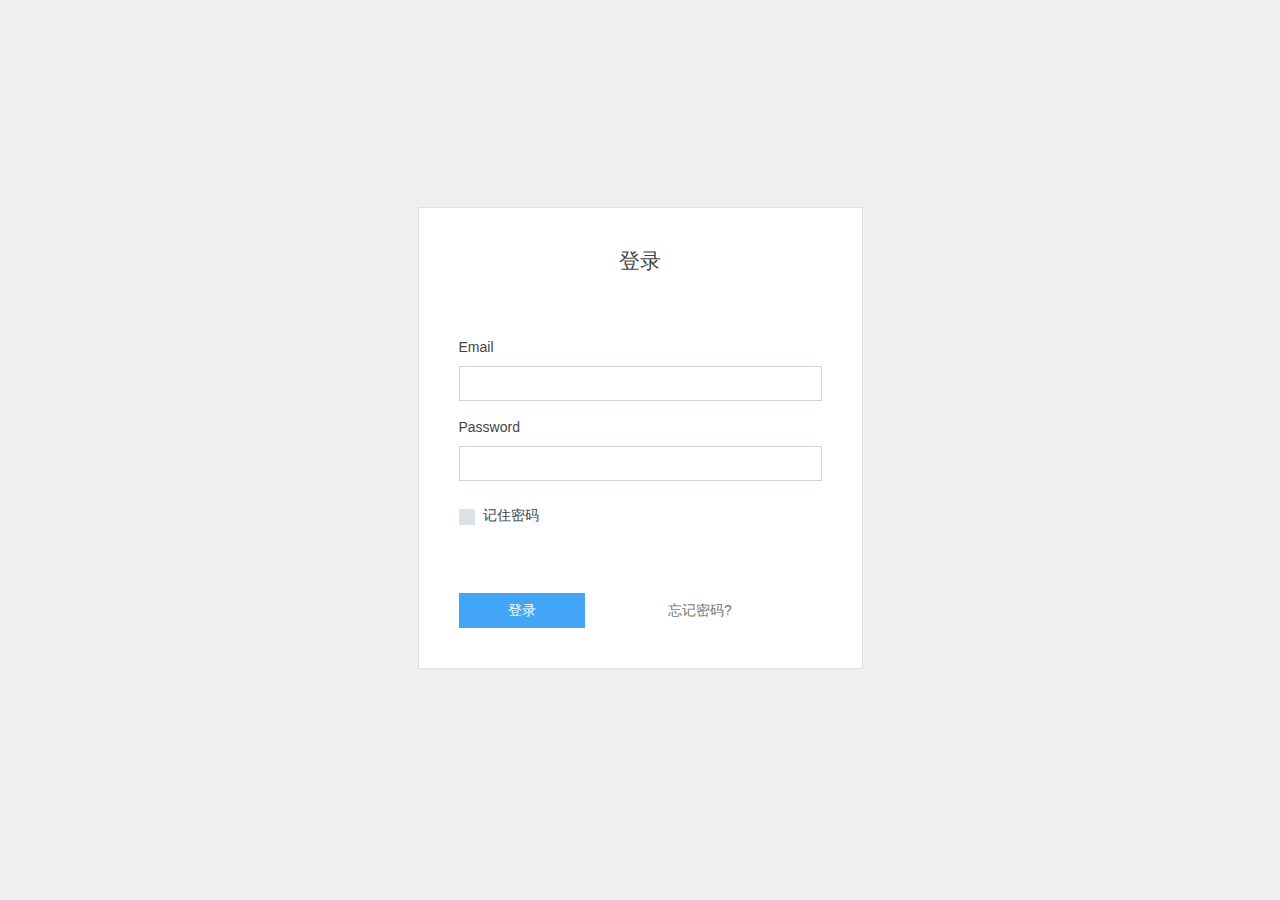
<file: login.html>
<!doctype html>
<html lang="en">
<head>
    <meta charset="UTF-8">
    <meta name="viewport" content="width=device-width, user-scalable=no, initial-scale=1.0, maximum-scale=1.0, minimum-scale=1.0">
    <meta http-equiv="X-UA-Compatible" content="ie=edge">
    <title>login</title>
    <link rel="stylesheet" href="./vendor/simple-line-icons/css/simple-line-icons.css">
    <link rel="stylesheet" href="./vendor/font-awesome/css/fontawesome-all.min.css">
    <link rel="stylesheet" href="./css/styles.css">
</head>
<body>
<div class="page-wrapper flex-row align-items-center">
    <div class="container">
        <div class="row justify-content-center">
            <div class="col-md-5">
                <div class="card p-4">
                    <div class="card-header text-center text-uppercase h4 font-weight-light">
                        登录
                    </div>

                    <div class="card-body py-5">
                        <div class="form-group">
                            <label class="form-control-label">Email</label>
                            <input type="email" class="form-control">
                        </div>

                        <div class="form-group">
                            <label class="form-control-label">Password</label>
                            <input type="password" class="form-control">
                        </div>

                        <div class="custom-control custom-checkbox mt-4">
                            <input type="checkbox" class="custom-control-input" id="login">
                            <label class="custom-control-label" for="login">记住密码</label>
                        </div>
                    </div>

                    <div class="card-footer">
                        <div class="row">
                            <div class="col-6">
                                <a href="index.html"> <button type="submit" class="btn btn-primary px-5">登录</button></a>
                               
                            </div>

                            <div class="col-6">
                                <a href="https://www.baidu.com/" class="btn btn-link">忘记密码?</a>
                            </div>
                        </div>
                    </div>
                </div>
            </div>
        </div>
    </div>
</div>
<script src="./vendor/jquery/jquery.min.js"></script>
<script src="./vendor/popper.js/popper.min.js"></script>
<script src="./vendor/bootstrap/js/bootstrap.min.js"></script>
<script src="./vendor/chart.js/chart.min.js"></script>
<script src="./js/carbon.js"></script>
<script src="./js/demo.js"></script>
</body>
</html>
</file>
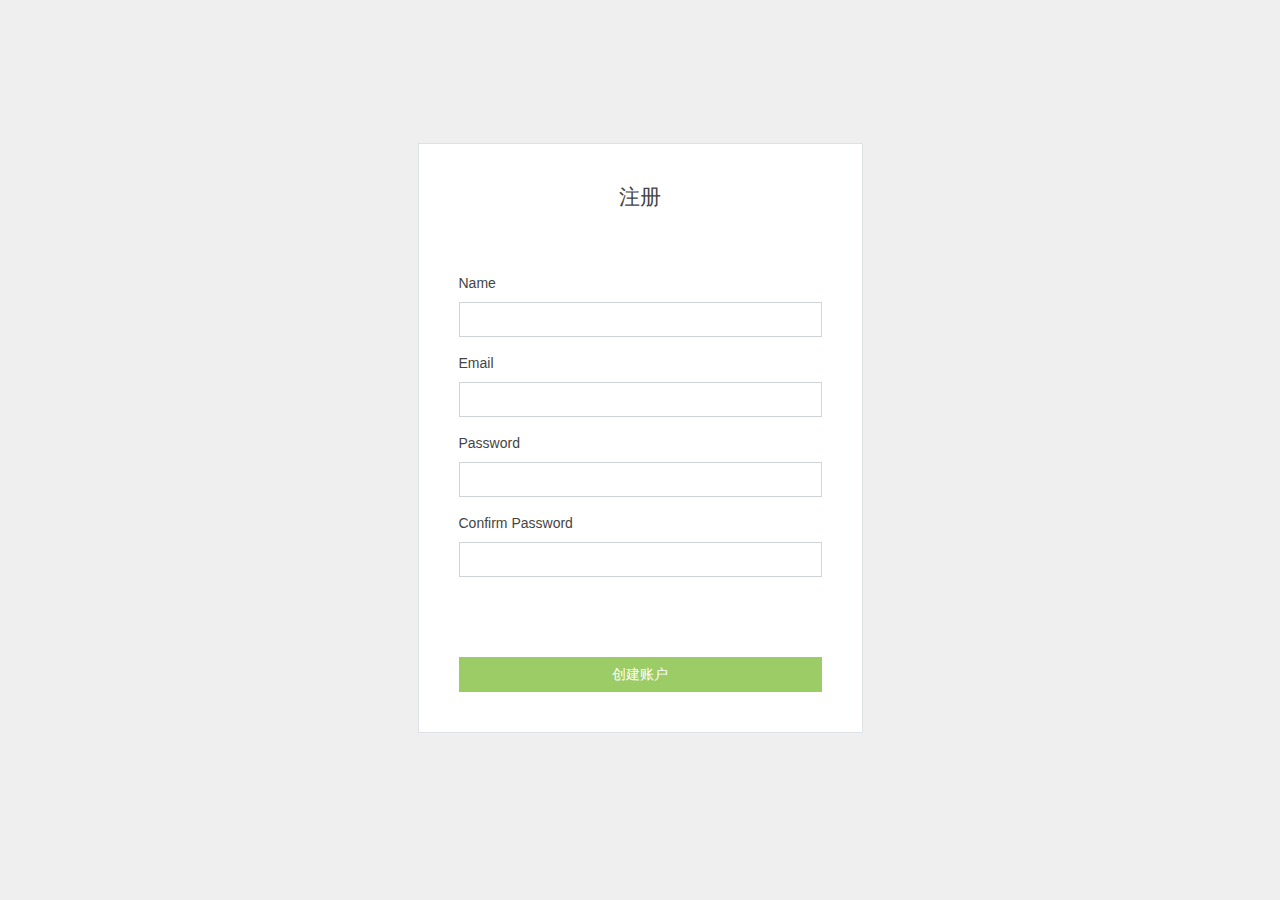
<file: register.html>
<!doctype html>
<html lang="en">
<head>
    <meta charset="UTF-8">
    <meta name="viewport" content="width=device-width, user-scalable=no, initial-scale=1.0, maximum-scale=1.0, minimum-scale=1.0">
    <meta http-equiv="X-UA-Compatible" content="ie=edge">
    <title>register</title>
    <link rel="stylesheet" href="./vendor/simple-line-icons/css/simple-line-icons.css">
    <link rel="stylesheet" href="./vendor/font-awesome/css/fontawesome-all.min.css">
    <link rel="stylesheet" href="./css/styles.css">
</head>
<body>
<div class="page-wrapper flex-row align-items-center">
    <div class="container">
        <div class="row justify-content-center">
            <div class="col-md-5">
                <div class="card p-4">
                    <div class="card-header text-center text-uppercase h4 font-weight-light">
                        注册
                    </div>

                    <div class="card-body py-5">
                        <div class="form-group">
                            <label class="form-control-label">Name</label>
                            <input type="name" class="form-control">
                        </div>

                        <div class="form-group">
                            <label class="form-control-label">Email</label>
                            <input type="email" class="form-control">
                        </div>

                        <div class="form-group">
                            <label class="form-control-label">Password</label>
                            <input type="password" class="form-control">
                        </div>

                        <div class="form-group">
                            <label class="form-control-label">Confirm Password</label>
                            <input type="password" class="form-control">
                        </div>
                    </div>

                    <div class="card-footer">
                    <a href="login.html"><button type="submit" class="btn btn-success btn-block">创建账户</button></a>
                        
                    </div>
                </div>
            </div>
        </div>
    </div>
</div>
<script src="./vendor/jquery/jquery.min.js"></script>
<script src="./vendor/popper.js/popper.min.js"></script>
<script src="./vendor/bootstrap/js/bootstrap.min.js"></script>
<script src="./vendor/chart.js/chart.min.js"></script>
<script src="./js/carbon.js"></script>
<script src="./js/demo.js"></script>
</body>
</html>
</file>
<file: vendor/simple-line-icons/css/simple-line-icons.css>
@font-face {
  font-family: 'simple-line-icons';
  src: url('../fonts/Simple-Line-Icons.eot?v=2.4.0');
  src: url('../fonts/Simple-Line-Icons.eot?v=2.4.0#iefix') format('embedded-opentype'), url('../fonts/Simple-Line-Icons.woff2?v=2.4.0') format('woff2'), url('../fonts/Simple-Line-Icons.ttf?v=2.4.0') format('truetype'), url('../fonts/Simple-Line-Icons.woff?v=2.4.0') format('woff'), url('../fonts/Simple-Line-Icons.svg?v=2.4.0#simple-line-icons') format('svg');
  font-weight: normal;
  font-style: normal;
}
/*
 Use the following CSS code if you want to have a class per icon.
 Instead of a list of all class selectors, you can use the generic [class*="icon-"] selector, but it's slower:
*/
.icon-user,
.icon-people,
.icon-user-female,
.icon-user-follow,
.icon-user-following,
.icon-user-unfollow,
.icon-login,
.icon-logout,
.icon-emotsmile,
.icon-phone,
.icon-call-end,
.icon-call-in,
.icon-call-out,
.icon-map,
.icon-location-pin,
.icon-direction,
.icon-directions,
.icon-compass,
.icon-layers,
.icon-menu,
.icon-list,
.icon-options-vertical,
.icon-options,
.icon-arrow-down,
.icon-arrow-left,
.icon-arrow-right,
.icon-arrow-up,
.icon-arrow-up-circle,
.icon-arrow-left-circle,
.icon-arrow-right-circle,
.icon-arrow-down-circle,
.icon-check,
.icon-clock,
.icon-plus,
.icon-minus,
.icon-close,
.icon-event,
.icon-exclamation,
.icon-organization,
.icon-trophy,
.icon-screen-smartphone,
.icon-screen-desktop,
.icon-plane,
.icon-notebook,
.icon-mustache,
.icon-mouse,
.icon-magnet,
.icon-energy,
.icon-disc,
.icon-cursor,
.icon-cursor-move,
.icon-crop,
.icon-chemistry,
.icon-speedometer,
.icon-shield,
.icon-screen-tablet,
.icon-magic-wand,
.icon-hourglass,
.icon-graduation,
.icon-ghost,
.icon-game-controller,
.icon-fire,
.icon-eyeglass,
.icon-envelope-open,
.icon-envelope-letter,
.icon-bell,
.icon-badge,
.icon-anchor,
.icon-wallet,
.icon-vector,
.icon-speech,
.icon-puzzle,
.icon-printer,
.icon-present,
.icon-playlist,
.icon-pin,
.icon-picture,
.icon-handbag,
.icon-globe-alt,
.icon-globe,
.icon-folder-alt,
.icon-folder,
.icon-film,
.icon-feed,
.icon-drop,
.icon-drawer,
.icon-docs,
.icon-doc,
.icon-diamond,
.icon-cup,
.icon-calculator,
.icon-bubbles,
.icon-briefcase,
.icon-book-open,
.icon-basket-loaded,
.icon-basket,
.icon-bag,
.icon-action-undo,
.icon-action-redo,
.icon-wrench,
.icon-umbrella,
.icon-trash,
.icon-tag,
.icon-support,
.icon-frame,
.icon-size-fullscreen,
.icon-size-actual,
.icon-shuffle,
.icon-share-alt,
.icon-share,
.icon-rocket,
.icon-question,
.icon-pie-chart,
.icon-pencil,
.icon-note,
.icon-loop,
.icon-home,
.icon-grid,
.icon-graph,
.icon-microphone,
.icon-music-tone-alt,
.icon-music-tone,
.icon-earphones-alt,
.icon-earphones,
.icon-equalizer,
.icon-like,
.icon-dislike,
.icon-control-start,
.icon-control-rewind,
.icon-control-play,
.icon-control-pause,
.icon-control-forward,
.icon-control-end,
.icon-volume-1,
.icon-volume-2,
.icon-volume-off,
.icon-calendar,
.icon-bulb,
.icon-chart,
.icon-ban,
.icon-bubble,
.icon-camrecorder,
.icon-camera,
.icon-cloud-download,
.icon-cloud-upload,
.icon-envelope,
.icon-eye,
.icon-flag,
.icon-heart,
.icon-info,
.icon-key,
.icon-link,
.icon-lock,
.icon-lock-open,
.icon-magnifier,
.icon-magnifier-add,
.icon-magnifier-remove,
.icon-paper-clip,
.icon-paper-plane,
.icon-power,
.icon-refresh,
.icon-reload,
.icon-settings,
.icon-star,
.icon-symbol-female,
.icon-symbol-male,
.icon-target,
.icon-credit-card,
.icon-paypal,
.icon-social-tumblr,
.icon-social-twitter,
.icon-social-facebook,
.icon-social-instagram,
.icon-social-linkedin,
.icon-social-pinterest,
.icon-social-github,
.icon-social-google,
.icon-social-reddit,
.icon-social-skype,
.icon-social-dribbble,
.icon-social-behance,
.icon-social-foursqare,
.icon-social-soundcloud,
.icon-social-spotify,
.icon-social-stumbleupon,
.icon-social-youtube,
.icon-social-dropbox,
.icon-social-vkontakte,
.icon-social-steam {
  font-family: 'simple-line-icons';
  speak: none;
  font-style: normal;
  font-weight: normal;
  font-variant: normal;
  text-transform: none;
  line-height: 1;
  /* Better Font Rendering =========== */
  -webkit-font-smoothing: antialiased;
  -moz-osx-font-smoothing: grayscale;
}
.icon-user:before {
  content: "\e005";
}
.icon-people:before {
  content: "\e001";
}
.icon-user-female:before {
  content: "\e000";
}
.icon-user-follow:before {
  content: "\e002";
}
.icon-user-following:before {
  content: "\e003";
}
.icon-user-unfollow:before {
  content: "\e004";
}
.icon-login:before {
  content: "\e066";
}
.icon-logout:before {
  content: "\e065";
}
.icon-emotsmile:before {
  content: "\e021";
}
.icon-phone:before {
  content: "\e600";
}
.icon-call-end:before {
  content: "\e048";
}
.icon-call-in:before {
  content: "\e047";
}
.icon-call-out:before {
  content: "\e046";
}
.icon-map:before {
  content: "\e033";
}
.icon-location-pin:before {
  content: "\e096";
}
.icon-direction:before {
  content: "\e042";
}
.icon-directions:before {
  content: "\e041";
}
.icon-compass:before {
  content: "\e045";
}
.icon-layers:before {
  content: "\e034";
}
.icon-menu:before {
  content: "\e601";
}
.icon-list:before {
  content: "\e067";
}
.icon-options-vertical:before {
  content: "\e602";
}
.icon-options:before {
  content: "\e603";
}
.icon-arrow-down:before {
  content: "\e604";
}
.icon-arrow-left:before {
  content: "\e605";
}
.icon-arrow-right:before {
  content: "\e606";
}
.icon-arrow-up:before {
  content: "\e607";
}
.icon-arrow-up-circle:before {
  content: "\e078";
}
.icon-arrow-left-circle:before {
  content: "\e07a";
}
.icon-arrow-right-circle:before {
  content: "\e079";
}
.icon-arrow-down-circle:before {
  content: "\e07b";
}
.icon-check:before {
  content: "\e080";
}
.icon-clock:before {
  content: "\e081";
}
.icon-plus:before {
  content: "\e095";
}
.icon-minus:before {
  content: "\e615";
}
.icon-close:before {
  content: "\e082";
}
.icon-event:before {
  content: "\e619";
}
.icon-exclamation:before {
  content: "\e617";
}
.icon-organization:before {
  content: "\e616";
}
.icon-trophy:before {
  content: "\e006";
}
.icon-screen-smartphone:before {
  content: "\e010";
}
.icon-screen-desktop:before {
  content: "\e011";
}
.icon-plane:before {
  content: "\e012";
}
.icon-notebook:before {
  content: "\e013";
}
.icon-mustache:before {
  content: "\e014";
}
.icon-mouse:before {
  content: "\e015";
}
.icon-magnet:before {
  content: "\e016";
}
.icon-energy:before {
  content: "\e020";
}
.icon-disc:before {
  content: "\e022";
}
.icon-cursor:before {
  content: "\e06e";
}
.icon-cursor-move:before {
  content: "\e023";
}
.icon-crop:before {
  content: "\e024";
}
.icon-chemistry:before {
  content: "\e026";
}
.icon-speedometer:before {
  content: "\e007";
}
.icon-shield:before {
  content: "\e00e";
}
.icon-screen-tablet:before {
  content: "\e00f";
}
.icon-magic-wand:before {
  content: "\e017";
}
.icon-hourglass:before {
  content: "\e018";
}
.icon-graduation:before {
  content: "\e019";
}
.icon-ghost:before {
  content: "\e01a";
}
.icon-game-controller:before {
  content: "\e01b";
}
.icon-fire:before {
  content: "\e01c";
}
.icon-eyeglass:before {
  content: "\e01d";
}
.icon-envelope-open:before {
  content: "\e01e";
}
.icon-envelope-letter:before {
  content: "\e01f";
}
.icon-bell:before {
  content: "\e027";
}
.icon-badge:before {
  content: "\e028";
}
.icon-anchor:before {
  content: "\e029";
}
.icon-wallet:before {
  content: "\e02a";
}
.icon-vector:before {
  content: "\e02b";
}
.icon-speech:before {
  content: "\e02c";
}
.icon-puzzle:before {
  content: "\e02d";
}
.icon-printer:before {
  content: "\e02e";
}
.icon-present:before {
  content: "\e02f";
}
.icon-playlist:before {
  content: "\e030";
}
.icon-pin:before {
  content: "\e031";
}
.icon-picture:before {
  content: "\e032";
}
.icon-handbag:before {
  content: "\e035";
}
.icon-globe-alt:before {
  content: "\e036";
}
.icon-globe:before {
  content: "\e037";
}
.icon-folder-alt:before {
  content: "\e039";
}
.icon-folder:before {
  content: "\e089";
}
.icon-film:before {
  content: "\e03a";
}
.icon-feed:before {
  content: "\e03b";
}
.icon-drop:before {
  content: "\e03e";
}
.icon-drawer:before {
  content: "\e03f";
}
.icon-docs:before {
  content: "\e040";
}
.icon-doc:before {
  content: "\e085";
}
.icon-diamond:before {
  content: "\e043";
}
.icon-cup:before {
  content: "\e044";
}
.icon-calculator:before {
  content: "\e049";
}
.icon-bubbles:before {
  content: "\e04a";
}
.icon-briefcase:before {
  content: "\e04b";
}
.icon-book-open:before {
  content: "\e04c";
}
.icon-basket-loaded:before {
  content: "\e04d";
}
.icon-basket:before {
  content: "\e04e";
}
.icon-bag:before {
  content: "\e04f";
}
.icon-action-undo:before {
  content: "\e050";
}
.icon-action-redo:before {
  content: "\e051";
}
.icon-wrench:before {
  content: "\e052";
}
.icon-umbrella:before {
  content: "\e053";
}
.icon-trash:before {
  content: "\e054";
}
.icon-tag:before {
  content: "\e055";
}
.icon-support:before {
  content: "\e056";
}
.icon-frame:before {
  content: "\e038";
}
.icon-size-fullscreen:before {
  content: "\e057";
}
.icon-size-actual:before {
  content: "\e058";
}
.icon-shuffle:before {
  content: "\e059";
}
.icon-share-alt:before {
  content: "\e05a";
}
.icon-share:before {
  content: "\e05b";
}
.icon-rocket:before {
  content: "\e05c";
}
.icon-question:before {
  content: "\e05d";
}
.icon-pie-chart:before {
  content: "\e05e";
}
.icon-pencil:before {
  content: "\e05f";
}
.icon-note:before {
  content: "\e060";
}
.icon-loop:before {
  content: "\e064";
}
.icon-home:before {
  content: "\e069";
}
.icon-grid:before {
  content: "\e06a";
}
.icon-graph:before {
  content: "\e06b";
}
.icon-microphone:before {
  content: "\e063";
}
.icon-music-tone-alt:before {
  content: "\e061";
}
.icon-music-tone:before {
  content: "\e062";
}
.icon-earphones-alt:before {
  content: "\e03c";
}
.icon-earphones:before {
  content: "\e03d";
}
.icon-equalizer:before {
  content: "\e06c";
}
.icon-like:before {
  content: "\e068";
}
.icon-dislike:before {
  content: "\e06d";
}
.icon-control-start:before {
  content: "\e06f";
}
.icon-control-rewind:before {
  content: "\e070";
}
.icon-control-play:before {
  content: "\e071";
}
.icon-control-pause:before {
  content: "\e072";
}
.icon-control-forward:before {
  content: "\e073";
}
.icon-control-end:before {
  content: "\e074";
}
.icon-volume-1:before {
  content: "\e09f";
}
.icon-volume-2:before {
  content: "\e0a0";
}
.icon-volume-off:before {
  content: "\e0a1";
}
.icon-calendar:before {
  content: "\e075";
}
.icon-bulb:before {
  content: "\e076";
}
.icon-chart:before {
  content: "\e077";
}
.icon-ban:before {
  content: "\e07c";
}
.icon-bubble:before {
  content: "\e07d";
}
.icon-camrecorder:before {
  content: "\e07e";
}
.icon-camera:before {
  content: "\e07f";
}
.icon-cloud-download:before {
  content: "\e083";
}
.icon-cloud-upload:before {
  content: "\e084";
}
.icon-envelope:before {
  content: "\e086";
}
.icon-eye:before {
  content: "\e087";
}
.icon-flag:before {
  content: "\e088";
}
.icon-heart:before {
  content: "\e08a";
}
.icon-info:before {
  content: "\e08b";
}
.icon-key:before {
  content: "\e08c";
}
.icon-link:before {
  content: "\e08d";
}
.icon-lock:before {
  content: "\e08e";
}
.icon-lock-open:before {
  content: "\e08f";
}
.icon-magnifier:before {
  content: "\e090";
}
.icon-magnifier-add:before {
  content: "\e091";
}
.icon-magnifier-remove:before {
  content: "\e092";
}
.icon-paper-clip:before {
  content: "\e093";
}
.icon-paper-plane:before {
  content: "\e094";
}
.icon-power:before {
  content: "\e097";
}
.icon-refresh:before {
  content: "\e098";
}
.icon-reload:before {
  content: "\e099";
}
.icon-settings:before {
  content: "\e09a";
}
.icon-star:before {
  content: "\e09b";
}
.icon-symbol-female:before {
  content: "\e09c";
}
.icon-symbol-male:before {
  content: "\e09d";
}
.icon-target:before {
  content: "\e09e";
}
.icon-credit-card:before {
  content: "\e025";
}
.icon-paypal:before {
  content: "\e608";
}
.icon-social-tumblr:before {
  content: "\e00a";
}
.icon-social-twitter:before {
  content: "\e009";
}
.icon-social-facebook:before {
  content: "\e00b";
}
.icon-social-instagram:before {
  content: "\e609";
}
.icon-social-linkedin:before {
  content: "\e60a";
}
.icon-social-pinterest:before {
  content: "\e60b";
}
.icon-social-github:before {
  content: "\e60c";
}
.icon-social-google:before {
  content: "\e60d";
}
.icon-social-reddit:before {
  content: "\e60e";
}
.icon-social-skype:before {
  content: "\e60f";
}
.icon-social-dribbble:before {
  content: "\e00d";
}
.icon-social-behance:before {
  content: "\e610";
}
.icon-social-foursqare:before {
  content: "\e611";
}
.icon-social-soundcloud:before {
  content: "\e612";
}
.icon-social-spotify:before {
  content: "\e613";
}
.icon-social-stumbleupon:before {
  content: "\e614";
}
.icon-social-youtube:before {
  content: "\e008";
}
.icon-social-dropbox:before {
  content: "\e00c";
}
.icon-social-vkontakte:before {
  content: "\e618";
}
.icon-social-steam:before {
  content: "\e620";
}
</file>
<file: css/styles.css>
:root{--blue:#42a5f5;--indigo:#3f51b5;--purple:#9c27b0;--pink:#e91e63;--red:#ef5350;--orange:#fdb244;--yellow:#ffca28;--green:#9ccc65;--teal:#009688;--cyan:#26c6da;--white:#fff;--gray:#999;--gray-dark:#4d4d4d;--primary:#42a5f5;--secondary:#aaa;--success:#9ccc65;--info:#26c6da;--warning:#ffca28;--danger:#ef5350;--light:#f8f9fa;--dark:#444;--breakpoint-xs:0;--breakpoint-sm:576px;--breakpoint-md:768px;--breakpoint-lg:992px;--breakpoint-xl:1200px;--font-family-sans-serif:-apple-system,BlinkMacSystemFont,"Segoe UI",Roboto,"Helvetica Neue",Arial,sans-serif,"Apple Color Emoji","Segoe UI Emoji","Segoe UI Symbol";--font-family-monospace:SFMono-Regular,Menlo,Monaco,Consolas,"Liberation Mono","Courier New",monospace}@media print{*,:after,:before{text-shadow:none!important;-webkit-box-shadow:none!important;box-shadow:none!important}a:not(.btn){text-decoration:underline}abbr[title]:after{content:" (" attr(title) ")"}pre{white-space:pre-wrap!important}blockquote,pre{border:1px solid #aaa;page-break-inside:avoid}thead{display:table-header-group}img,tr{page-break-inside:avoid}h2,h3,p{orphans:3;widows:3}h2,h3{page-break-after:avoid}@page{size:a3}.container,body{min-width:992px!important}.navbar{display:none}.badge{border:1px solid #444}.table{border-collapse:collapse!important}.table td,.table th{background-color:#fff!important}.table-bordered td,.table-bordered th{border:1px solid #dee2e6!important}.table-dark{color:inherit}.table-dark tbody+tbody,.table-dark td,.table-dark th,.table-dark thead th{border-color:#dee2e6}.table .thead-dark th{color:inherit;border-color:#dee2e6}}*,:after,:before{-webkit-box-sizing:border-box;box-sizing:border-box}html{font-family:sans-serif;line-height:1.15;-webkit-text-size-adjust:100%;-ms-text-size-adjust:100%;-ms-overflow-style:scrollbar;-webkit-tap-highlight-color:rgba(68,68,68,0)}@-ms-viewport{width:device-width}article,aside,figcaption,figure,footer,header,hgroup,main,nav,section{display:block}body{margin:0;font-family:-apple-system,BlinkMacSystemFont,Segoe UI,Roboto,Helvetica Neue,Arial,sans-serif;font-size:.875rem;font-weight:400;line-height:1.5;color:#444;text-align:left;background-color:#efefef}[tabindex="-1"]:focus{outline:0!important}hr{-webkit-box-sizing:content-box;box-sizing:content-box;height:0;overflow:visible}h1,h2,h3,h4,h5,h6,p{margin-top:0}p{margin-bottom:1rem}abbr[data-original-title],abbr[title]{text-decoration:underline;-webkit-text-decoration:underline dotted;text-decoration:underline dotted;cursor:help;border-bottom:0}address{font-style:normal;line-height:inherit}address,dl,ol,ul{margin-bottom:1rem}dl,ol,ul{margin-top:0}ol ol,ol ul,ul ol,ul ul{margin-bottom:0}dt{font-weight:500}dd{margin-bottom:.5rem;margin-left:0}blockquote{margin:0 0 1rem}dfn{font-style:italic}b,strong{font-weight:bolder}small{font-size:80%}sub,sup{position:relative;font-size:75%;line-height:0;vertical-align:baseline}sub{bottom:-.25em}sup{top:-.5em}a{color:#777;text-decoration:none;background-color:transparent;-webkit-text-decoration-skip:objects}a:hover{color:#515151;text-decoration:none}a:not([href]):not([tabindex]),a:not([href]):not([tabindex]):focus,a:not([href]):not([tabindex]):hover{color:inherit;text-decoration:none}a:not([href]):not([tabindex]):focus{outline:0}code,kbd,pre,samp{font-family:SFMono-Regular,Menlo,Monaco,Consolas,Liberation Mono,Courier New,monospace;font-size:1em}pre{margin-top:0;margin-bottom:1rem;overflow:auto;-ms-overflow-style:scrollbar}figure{margin:0 0 1rem}img{vertical-align:middle;border-style:none}svg:not(:root){overflow:hidden}table{border-collapse:collapse}caption{padding-top:.75rem;padding-bottom:.75rem;color:#999;text-align:left;caption-side:bottom}th{text-align:inherit}label{display:inline-block;margin-bottom:.5rem}button{border-radius:0}button:focus{outline:1px dotted;outline:5px auto -webkit-focus-ring-color}button,input,optgroup,select,textarea{margin:0;font-family:inherit;font-size:inherit;line-height:inherit}button,input{overflow:visible}button,select{text-transform:none}[type=reset],[type=submit],button,html [type=button]{-webkit-appearance:button}[type=button]::-moz-focus-inner,[type=reset]::-moz-focus-inner,[type=submit]::-moz-focus-inner,button::-moz-focus-inner{padding:0;border-style:none}input[type=checkbox],input[type=radio]{-webkit-box-sizing:border-box;box-sizing:border-box;padding:0}input[type=date],input[type=datetime-local],input[type=month],input[type=time]{-webkit-appearance:listbox}textarea{overflow:auto;resize:vertical}fieldset{min-width:0;padding:0;margin:0;border:0}legend{display:block;width:100%;max-width:100%;padding:0;margin-bottom:.5rem;font-size:1.5rem;line-height:inherit;color:inherit;white-space:normal}progress{vertical-align:baseline}[type=number]::-webkit-inner-spin-button,[type=number]::-webkit-outer-spin-button{height:auto}[type=search]{outline-offset:-2px;-webkit-appearance:none}[type=search]::-webkit-search-cancel-button,[type=search]::-webkit-search-decoration{-webkit-appearance:none}::-webkit-file-upload-button{font:inherit;-webkit-appearance:button}output{display:inline-block}summary{display:list-item;cursor:pointer}template{display:none}[hidden]{display:none!important}.h1,.h2,.h3,.h4,.h5,.h6,h1,h2,h3,h4,h5,h6{margin-bottom:1rem;font-family:inherit;font-weight:500;line-height:1.2;color:inherit}.h1,h1{font-size:2.1875rem}.h2,h2{font-size:1.75rem}.h3,h3{font-size:1.53125rem}.h4,h4{font-size:1.3125rem}.h5,h5{font-size:1.09375rem}.h6,h6{font-size:.875rem}.lead{font-size:1.09375rem;font-weight:300}.display-1{font-size:6rem}.display-1,.display-2{font-weight:300;line-height:1.2}.display-2{font-size:5.5rem}.display-3{font-size:4.5rem}.display-3,.display-4{font-weight:300;line-height:1.2}.display-4{font-size:3.5rem}hr{margin-top:1rem;margin-bottom:1rem;border:0;border-top:1px solid rgba(68,68,68,.1)}.small,small{font-size:80%;font-weight:400}.mark,mark{padding:.2em;background-color:#fcf8e3}.list-inline,.list-unstyled{padding-left:0;list-style:none}.list-inline-item{display:inline-block}.list-inline-item:not(:last-child){margin-right:.5rem}.initialism{font-size:90%;text-transform:uppercase}.blockquote{margin-bottom:1rem;font-size:1.09375rem}.blockquote-footer{display:block;font-size:80%;color:#999}.blockquote-footer:before{content:"\2014   \A0"}.img-fluid,.img-thumbnail{max-width:100%;height:auto}.img-thumbnail{padding:.25rem;background-color:#efefef;border:1px solid #dee2e6}.figure{display:inline-block}.figure-img{margin-bottom:.5rem;line-height:1}.figure-caption{font-size:90%;color:#999}code{font-size:87.5%;color:#e91e63;word-break:break-word}a>code{color:inherit}kbd{padding:.2rem .4rem;font-size:87.5%;color:#fff;background-color:#4d4d4d}kbd kbd{padding:0;font-size:100%;font-weight:500}pre{display:block;font-size:87.5%;color:#4d4d4d}pre code{font-size:inherit;color:inherit;word-break:normal}.pre-scrollable{max-height:340px;overflow-y:scroll}.container{width:100%;padding-right:15px;padding-left:15px;margin-right:auto;margin-left:auto}@media (min-width:576px){.container{max-width:540px}}@media (min-width:768px){.container{max-width:720px}}@media (min-width:992px){.container{max-width:960px}}@media (min-width:1200px){.container{max-width:1140px}}.container-fluid{width:100%;padding-right:15px;padding-left:15px;margin-right:auto;margin-left:auto}.row{display:-webkit-box;display:-ms-flexbox;display:flex;-ms-flex-wrap:wrap;flex-wrap:wrap;margin-right:-15px;margin-left:-15px}.no-gutters{margin-right:0;margin-left:0}.no-gutters>.col,.no-gutters>[class*=col-]{padding-right:0;padding-left:0}.col,.col-1,.col-2,.col-3,.col-4,.col-5,.col-6,.col-7,.col-8,.col-9,.col-10,.col-11,.col-12,.col-auto,.col-lg,.col-lg-1,.col-lg-2,.col-lg-3,.col-lg-4,.col-lg-5,.col-lg-6,.col-lg-7,.col-lg-8,.col-lg-9,.col-lg-10,.col-lg-11,.col-lg-12,.col-lg-auto,.col-md,.col-md-1,.col-md-2,.col-md-3,.col-md-4,.col-md-5,.col-md-6,.col-md-7,.col-md-8,.col-md-9,.col-md-10,.col-md-11,.col-md-12,.col-md-auto,.col-sm,.col-sm-1,.col-sm-2,.col-sm-3,.col-sm-4,.col-sm-5,.col-sm-6,.col-sm-7,.col-sm-8,.col-sm-9,.col-sm-10,.col-sm-11,.col-sm-12,.col-sm-auto,.col-xl,.col-xl-1,.col-xl-2,.col-xl-3,.col-xl-4,.col-xl-5,.col-xl-6,.col-xl-7,.col-xl-8,.col-xl-9,.col-xl-10,.col-xl-11,.col-xl-12,.col-xl-auto{position:relative;width:100%;min-height:1px;padding-right:15px;padding-left:15px}.col{-ms-flex-preferred-size:0;flex-basis:0;-webkit-box-flex:1;-ms-flex-positive:1;flex-grow:1;max-width:100%}.col-auto{-ms-flex:0 0 auto;flex:0 0 auto;width:auto;max-width:none}.col-1,.col-auto{-webkit-box-flex:0}.col-1{-ms-flex:0 0 8.33333333%;flex:0 0 8.33333333%;max-width:8.33333333%}.col-2{-ms-flex:0 0 16.66666667%;flex:0 0 16.66666667%;max-width:16.66666667%}.col-2,.col-3{-webkit-box-flex:0}.col-3{-ms-flex:0 0 25%;flex:0 0 25%;max-width:25%}.col-4{-ms-flex:0 0 33.33333333%;flex:0 0 33.33333333%;max-width:33.33333333%}.col-4,.col-5{-webkit-box-flex:0}.col-5{-ms-flex:0 0 41.66666667%;flex:0 0 41.66666667%;max-width:41.66666667%}.col-6{-ms-flex:0 0 50%;flex:0 0 50%;max-width:50%}.col-6,.col-7{-webkit-box-flex:0}.col-7{-ms-flex:0 0 58.33333333%;flex:0 0 58.33333333%;max-width:58.33333333%}.col-8{-ms-flex:0 0 66.66666667%;flex:0 0 66.66666667%;max-width:66.66666667%}.col-8,.col-9{-webkit-box-flex:0}.col-9{-ms-flex:0 0 75%;flex:0 0 75%;max-width:75%}.col-10{-ms-flex:0 0 83.33333333%;flex:0 0 83.33333333%;max-width:83.33333333%}.col-10,.col-11{-webkit-box-flex:0}.col-11{-ms-flex:0 0 91.66666667%;flex:0 0 91.66666667%;max-width:91.66666667%}.col-12{-webkit-box-flex:0;-ms-flex:0 0 100%;flex:0 0 100%;max-width:100%}.order-first{-webkit-box-ordinal-group:0;-ms-flex-order:-1;order:-1}.order-last{-webkit-box-ordinal-group:14;-ms-flex-order:13;order:13}.order-0{-webkit-box-ordinal-group:1;-ms-flex-order:0;order:0}.order-1{-webkit-box-ordinal-group:2;-ms-flex-order:1;order:1}.order-2{-webkit-box-ordinal-group:3;-ms-flex-order:2;order:2}.order-3{-webkit-box-ordinal-group:4;-ms-flex-order:3;order:3}.order-4{-webkit-box-ordinal-group:5;-ms-flex-order:4;order:4}.order-5{-webkit-box-ordinal-group:6;-ms-flex-order:5;order:5}.order-6{-webkit-box-ordinal-group:7;-ms-flex-order:6;order:6}.order-7{-webkit-box-ordinal-group:8;-ms-flex-order:7;order:7}.order-8{-webkit-box-ordinal-group:9;-ms-flex-order:8;order:8}.order-9{-webkit-box-ordinal-group:10;-ms-flex-order:9;order:9}.order-10{-webkit-box-ordinal-group:11;-ms-flex-order:10;order:10}.order-11{-webkit-box-ordinal-group:12;-ms-flex-order:11;order:11}.order-12{-webkit-box-ordinal-group:13;-ms-flex-order:12;order:12}.offset-1{margin-left:8.33333333%}.offset-2{margin-left:16.66666667%}.offset-3{margin-left:25%}.offset-4{margin-left:33.33333333%}.offset-5{margin-left:41.66666667%}.offset-6{margin-left:50%}.offset-7{margin-left:58.33333333%}.offset-8{margin-left:66.66666667%}.offset-9{margin-left:75%}.offset-10{margin-left:83.33333333%}.offset-11{margin-left:91.66666667%}@media (min-width:576px){.col-sm{-ms-flex-preferred-size:0;flex-basis:0;-webkit-box-flex:1;-ms-flex-positive:1;flex-grow:1;max-width:100%}.col-sm-auto{-webkit-box-flex:0;-ms-flex:0 0 auto;flex:0 0 auto;width:auto;max-width:none}.col-sm-1{-webkit-box-flex:0;-ms-flex:0 0 8.33333333%;flex:0 0 8.33333333%;max-width:8.33333333%}.col-sm-2{-webkit-box-flex:0;-ms-flex:0 0 16.66666667%;flex:0 0 16.66666667%;max-width:16.66666667%}.col-sm-3{-webkit-box-flex:0;-ms-flex:0 0 25%;flex:0 0 25%;max-width:25%}.col-sm-4{-webkit-box-flex:0;-ms-flex:0 0 33.33333333%;flex:0 0 33.33333333%;max-width:33.33333333%}.col-sm-5{-webkit-box-flex:0;-ms-flex:0 0 41.66666667%;flex:0 0 41.66666667%;max-width:41.66666667%}.col-sm-6{-webkit-box-flex:0;-ms-flex:0 0 50%;flex:0 0 50%;max-width:50%}.col-sm-7{-webkit-box-flex:0;-ms-flex:0 0 58.33333333%;flex:0 0 58.33333333%;max-width:58.33333333%}.col-sm-8{-webkit-box-flex:0;-ms-flex:0 0 66.66666667%;flex:0 0 66.66666667%;max-width:66.66666667%}.col-sm-9{-webkit-box-flex:0;-ms-flex:0 0 75%;flex:0 0 75%;max-width:75%}.col-sm-10{-webkit-box-flex:0;-ms-flex:0 0 83.33333333%;flex:0 0 83.33333333%;max-width:83.33333333%}.col-sm-11{-webkit-box-flex:0;-ms-flex:0 0 91.66666667%;flex:0 0 91.66666667%;max-width:91.66666667%}.col-sm-12{-webkit-box-flex:0;-ms-flex:0 0 100%;flex:0 0 100%;max-width:100%}.order-sm-first{-webkit-box-ordinal-group:0;-ms-flex-order:-1;order:-1}.order-sm-last{-webkit-box-ordinal-group:14;-ms-flex-order:13;order:13}.order-sm-0{-webkit-box-ordinal-group:1;-ms-flex-order:0;order:0}.order-sm-1{-webkit-box-ordinal-group:2;-ms-flex-order:1;order:1}.order-sm-2{-webkit-box-ordinal-group:3;-ms-flex-order:2;order:2}.order-sm-3{-webkit-box-ordinal-group:4;-ms-flex-order:3;order:3}.order-sm-4{-webkit-box-ordinal-group:5;-ms-flex-order:4;order:4}.order-sm-5{-webkit-box-ordinal-group:6;-ms-flex-order:5;order:5}.order-sm-6{-webkit-box-ordinal-group:7;-ms-flex-order:6;order:6}.order-sm-7{-webkit-box-ordinal-group:8;-ms-flex-order:7;order:7}.order-sm-8{-webkit-box-ordinal-group:9;-ms-flex-order:8;order:8}.order-sm-9{-webkit-box-ordinal-group:10;-ms-flex-order:9;order:9}.order-sm-10{-webkit-box-ordinal-group:11;-ms-flex-order:10;order:10}.order-sm-11{-webkit-box-ordinal-group:12;-ms-flex-order:11;order:11}.order-sm-12{-webkit-box-ordinal-group:13;-ms-flex-order:12;order:12}.offset-sm-0{margin-left:0}.offset-sm-1{margin-left:8.33333333%}.offset-sm-2{margin-left:16.66666667%}.offset-sm-3{margin-left:25%}.offset-sm-4{margin-left:33.33333333%}.offset-sm-5{margin-left:41.66666667%}.offset-sm-6{margin-left:50%}.offset-sm-7{margin-left:58.33333333%}.offset-sm-8{margin-left:66.66666667%}.offset-sm-9{margin-left:75%}.offset-sm-10{margin-left:83.33333333%}.offset-sm-11{margin-left:91.66666667%}}@media (min-width:768px){.col-md{-ms-flex-preferred-size:0;flex-basis:0;-webkit-box-flex:1;-ms-flex-positive:1;flex-grow:1;max-width:100%}.col-md-auto{-webkit-box-flex:0;-ms-flex:0 0 auto;flex:0 0 auto;width:auto;max-width:none}.col-md-1{-webkit-box-flex:0;-ms-flex:0 0 8.33333333%;flex:0 0 8.33333333%;max-width:8.33333333%}.col-md-2{-webkit-box-flex:0;-ms-flex:0 0 16.66666667%;flex:0 0 16.66666667%;max-width:16.66666667%}.col-md-3{-webkit-box-flex:0;-ms-flex:0 0 25%;flex:0 0 25%;max-width:25%}.col-md-4{-webkit-box-flex:0;-ms-flex:0 0 33.33333333%;flex:0 0 33.33333333%;max-width:33.33333333%}.col-md-5{-webkit-box-flex:0;-ms-flex:0 0 41.66666667%;flex:0 0 41.66666667%;max-width:41.66666667%}.col-md-6{-webkit-box-flex:0;-ms-flex:0 0 50%;flex:0 0 50%;max-width:50%}.col-md-7{-webkit-box-flex:0;-ms-flex:0 0 58.33333333%;flex:0 0 58.33333333%;max-width:58.33333333%}.col-md-8{-webkit-box-flex:0;-ms-flex:0 0 66.66666667%;flex:0 0 66.66666667%;max-width:66.66666667%}.col-md-9{-webkit-box-flex:0;-ms-flex:0 0 75%;flex:0 0 75%;max-width:75%}.col-md-10{-webkit-box-flex:0;-ms-flex:0 0 83.33333333%;flex:0 0 83.33333333%;max-width:83.33333333%}.col-md-11{-webkit-box-flex:0;-ms-flex:0 0 91.66666667%;flex:0 0 91.66666667%;max-width:91.66666667%}.col-md-12{-webkit-box-flex:0;-ms-flex:0 0 100%;flex:0 0 100%;max-width:100%}.order-md-first{-webkit-box-ordinal-group:0;-ms-flex-order:-1;order:-1}.order-md-last{-webkit-box-ordinal-group:14;-ms-flex-order:13;order:13}.order-md-0{-webkit-box-ordinal-group:1;-ms-flex-order:0;order:0}.order-md-1{-webkit-box-ordinal-group:2;-ms-flex-order:1;order:1}.order-md-2{-webkit-box-ordinal-group:3;-ms-flex-order:2;order:2}.order-md-3{-webkit-box-ordinal-group:4;-ms-flex-order:3;order:3}.order-md-4{-webkit-box-ordinal-group:5;-ms-flex-order:4;order:4}.order-md-5{-webkit-box-ordinal-group:6;-ms-flex-order:5;order:5}.order-md-6{-webkit-box-ordinal-group:7;-ms-flex-order:6;order:6}.order-md-7{-webkit-box-ordinal-group:8;-ms-flex-order:7;order:7}.order-md-8{-webkit-box-ordinal-group:9;-ms-flex-order:8;order:8}.order-md-9{-webkit-box-ordinal-group:10;-ms-flex-order:9;order:9}.order-md-10{-webkit-box-ordinal-group:11;-ms-flex-order:10;order:10}.order-md-11{-webkit-box-ordinal-group:12;-ms-flex-order:11;order:11}.order-md-12{-webkit-box-ordinal-group:13;-ms-flex-order:12;order:12}.offset-md-0{margin-left:0}.offset-md-1{margin-left:8.33333333%}.offset-md-2{margin-left:16.66666667%}.offset-md-3{margin-left:25%}.offset-md-4{margin-left:33.33333333%}.offset-md-5{margin-left:41.66666667%}.offset-md-6{margin-left:50%}.offset-md-7{margin-left:58.33333333%}.offset-md-8{margin-left:66.66666667%}.offset-md-9{margin-left:75%}.offset-md-10{margin-left:83.33333333%}.offset-md-11{margin-left:91.66666667%}}@media (min-width:992px){.col-lg{-ms-flex-preferred-size:0;flex-basis:0;-webkit-box-flex:1;-ms-flex-positive:1;flex-grow:1;max-width:100%}.col-lg-auto{-webkit-box-flex:0;-ms-flex:0 0 auto;flex:0 0 auto;width:auto;max-width:none}.col-lg-1{-webkit-box-flex:0;-ms-flex:0 0 8.33333333%;flex:0 0 8.33333333%;max-width:8.33333333%}.col-lg-2{-webkit-box-flex:0;-ms-flex:0 0 16.66666667%;flex:0 0 16.66666667%;max-width:16.66666667%}.col-lg-3{-webkit-box-flex:0;-ms-flex:0 0 25%;flex:0 0 25%;max-width:25%}.col-lg-4{-webkit-box-flex:0;-ms-flex:0 0 33.33333333%;flex:0 0 33.33333333%;max-width:33.33333333%}.col-lg-5{-webkit-box-flex:0;-ms-flex:0 0 41.66666667%;flex:0 0 41.66666667%;max-width:41.66666667%}.col-lg-6{-webkit-box-flex:0;-ms-flex:0 0 50%;flex:0 0 50%;max-width:50%}.col-lg-7{-webkit-box-flex:0;-ms-flex:0 0 58.33333333%;flex:0 0 58.33333333%;max-width:58.33333333%}.col-lg-8{-webkit-box-flex:0;-ms-flex:0 0 66.66666667%;flex:0 0 66.66666667%;max-width:66.66666667%}.col-lg-9{-webkit-box-flex:0;-ms-flex:0 0 75%;flex:0 0 75%;max-width:75%}.col-lg-10{-webkit-box-flex:0;-ms-flex:0 0 83.33333333%;flex:0 0 83.33333333%;max-width:83.33333333%}.col-lg-11{-webkit-box-flex:0;-ms-flex:0 0 91.66666667%;flex:0 0 91.66666667%;max-width:91.66666667%}.col-lg-12{-webkit-box-flex:0;-ms-flex:0 0 100%;flex:0 0 100%;max-width:100%}.order-lg-first{-webkit-box-ordinal-group:0;-ms-flex-order:-1;order:-1}.order-lg-last{-webkit-box-ordinal-group:14;-ms-flex-order:13;order:13}.order-lg-0{-webkit-box-ordinal-group:1;-ms-flex-order:0;order:0}.order-lg-1{-webkit-box-ordinal-group:2;-ms-flex-order:1;order:1}.order-lg-2{-webkit-box-ordinal-group:3;-ms-flex-order:2;order:2}.order-lg-3{-webkit-box-ordinal-group:4;-ms-flex-order:3;order:3}.order-lg-4{-webkit-box-ordinal-group:5;-ms-flex-order:4;order:4}.order-lg-5{-webkit-box-ordinal-group:6;-ms-flex-order:5;order:5}.order-lg-6{-webkit-box-ordinal-group:7;-ms-flex-order:6;order:6}.order-lg-7{-webkit-box-ordinal-group:8;-ms-flex-order:7;order:7}.order-lg-8{-webkit-box-ordinal-group:9;-ms-flex-order:8;order:8}.order-lg-9{-webkit-box-ordinal-group:10;-ms-flex-order:9;order:9}.order-lg-10{-webkit-box-ordinal-group:11;-ms-flex-order:10;order:10}.order-lg-11{-webkit-box-ordinal-group:12;-ms-flex-order:11;order:11}.order-lg-12{-webkit-box-ordinal-group:13;-ms-flex-order:12;order:12}.offset-lg-0{margin-left:0}.offset-lg-1{margin-left:8.33333333%}.offset-lg-2{margin-left:16.66666667%}.offset-lg-3{margin-left:25%}.offset-lg-4{margin-left:33.33333333%}.offset-lg-5{margin-left:41.66666667%}.offset-lg-6{margin-left:50%}.offset-lg-7{margin-left:58.33333333%}.offset-lg-8{margin-left:66.66666667%}.offset-lg-9{margin-left:75%}.offset-lg-10{margin-left:83.33333333%}.offset-lg-11{margin-left:91.66666667%}}@media (min-width:1200px){.col-xl{-ms-flex-preferred-size:0;flex-basis:0;-webkit-box-flex:1;-ms-flex-positive:1;flex-grow:1;max-width:100%}.col-xl-auto{-webkit-box-flex:0;-ms-flex:0 0 auto;flex:0 0 auto;width:auto;max-width:none}.col-xl-1{-webkit-box-flex:0;-ms-flex:0 0 8.33333333%;flex:0 0 8.33333333%;max-width:8.33333333%}.col-xl-2{-webkit-box-flex:0;-ms-flex:0 0 16.66666667%;flex:0 0 16.66666667%;max-width:16.66666667%}.col-xl-3{-webkit-box-flex:0;-ms-flex:0 0 25%;flex:0 0 25%;max-width:25%}.col-xl-4{-webkit-box-flex:0;-ms-flex:0 0 33.33333333%;flex:0 0 33.33333333%;max-width:33.33333333%}.col-xl-5{-webkit-box-flex:0;-ms-flex:0 0 41.66666667%;flex:0 0 41.66666667%;max-width:41.66666667%}.col-xl-6{-webkit-box-flex:0;-ms-flex:0 0 50%;flex:0 0 50%;max-width:50%}.col-xl-7{-webkit-box-flex:0;-ms-flex:0 0 58.33333333%;flex:0 0 58.33333333%;max-width:58.33333333%}.col-xl-8{-webkit-box-flex:0;-ms-flex:0 0 66.66666667%;flex:0 0 66.66666667%;max-width:66.66666667%}.col-xl-9{-webkit-box-flex:0;-ms-flex:0 0 75%;flex:0 0 75%;max-width:75%}.col-xl-10{-webkit-box-flex:0;-ms-flex:0 0 83.33333333%;flex:0 0 83.33333333%;max-width:83.33333333%}.col-xl-11{-webkit-box-flex:0;-ms-flex:0 0 91.66666667%;flex:0 0 91.66666667%;max-width:91.66666667%}.col-xl-12{-webkit-box-flex:0;-ms-flex:0 0 100%;flex:0 0 100%;max-width:100%}.order-xl-first{-webkit-box-ordinal-group:0;-ms-flex-order:-1;order:-1}.order-xl-last{-webkit-box-ordinal-group:14;-ms-flex-order:13;order:13}.order-xl-0{-webkit-box-ordinal-group:1;-ms-flex-order:0;order:0}.order-xl-1{-webkit-box-ordinal-group:2;-ms-flex-order:1;order:1}.order-xl-2{-webkit-box-ordinal-group:3;-ms-flex-order:2;order:2}.order-xl-3{-webkit-box-ordinal-group:4;-ms-flex-order:3;order:3}.order-xl-4{-webkit-box-ordinal-group:5;-ms-flex-order:4;order:4}.order-xl-5{-webkit-box-ordinal-group:6;-ms-flex-order:5;order:5}.order-xl-6{-webkit-box-ordinal-group:7;-ms-flex-order:6;order:6}.order-xl-7{-webkit-box-ordinal-group:8;-ms-flex-order:7;order:7}.order-xl-8{-webkit-box-ordinal-group:9;-ms-flex-order:8;order:8}.order-xl-9{-webkit-box-ordinal-group:10;-ms-flex-order:9;order:9}.order-xl-10{-webkit-box-ordinal-group:11;-ms-flex-order:10;order:10}.order-xl-11{-webkit-box-ordinal-group:12;-ms-flex-order:11;order:11}.order-xl-12{-webkit-box-ordinal-group:13;-ms-flex-order:12;order:12}.offset-xl-0{margin-left:0}.offset-xl-1{margin-left:8.33333333%}.offset-xl-2{margin-left:16.66666667%}.offset-xl-3{margin-left:25%}.offset-xl-4{margin-left:33.33333333%}.offset-xl-5{margin-left:41.66666667%}.offset-xl-6{margin-left:50%}.offset-xl-7{margin-left:58.33333333%}.offset-xl-8{margin-left:66.66666667%}.offset-xl-9{margin-left:75%}.offset-xl-10{margin-left:83.33333333%}.offset-xl-11{margin-left:91.66666667%}}.table{width:100%;max-width:100%;margin-bottom:1rem;background-color:transparent}.table td,.table th{padding:.75rem;vertical-align:top;border-top:1px solid #dee2e6}.table thead th{vertical-align:bottom;border-bottom:2px solid #dee2e6}.table tbody+tbody{border-top:2px solid #dee2e6}.table .table{background-color:#efefef}.table-sm td,.table-sm th{padding:.3rem}.table-bordered,.table-bordered td,.table-bordered th{border:1px solid #dee2e6}.table-bordered thead td,.table-bordered thead th{border-bottom-width:2px}.table-borderless tbody+tbody,.table-borderless td,.table-borderless th,.table-borderless thead th{border:0}.table-striped tbody tr:nth-of-type(odd){background-color:rgba(68,68,68,.05)}.table-hover tbody tr:hover{background-color:rgba(68,68,68,.075)}.table-primary,.table-primary>td,.table-primary>th{background-color:#cae6fc}.table-hover .table-primary:hover,.table-hover .table-primary:hover>td,.table-hover .table-primary:hover>th{background-color:#b2dbfb}.table-secondary,.table-secondary>td,.table-secondary>th{background-color:#e7e7e7}.table-hover .table-secondary:hover,.table-hover .table-secondary:hover>td,.table-hover .table-secondary:hover>th{background-color:#dadada}.table-success,.table-success>td,.table-success>th{background-color:#e3f1d4}.table-hover .table-success:hover,.table-hover .table-success:hover>td,.table-hover .table-success:hover>th{background-color:#d6ebc1}.table-info,.table-info>td,.table-info>th{background-color:#c2eff5}.table-hover .table-info:hover,.table-hover .table-info:hover>td,.table-hover .table-info:hover>th{background-color:#ace9f1}.table-warning,.table-warning>td,.table-warning>th{background-color:#fff0c3}.table-hover .table-warning:hover,.table-hover .table-warning:hover>td,.table-hover .table-warning:hover>th{background-color:#ffeaaa}.table-danger,.table-danger>td,.table-danger>th{background-color:#fbcfce}.table-hover .table-danger:hover,.table-hover .table-danger:hover>td,.table-hover .table-danger:hover>th{background-color:#f9b8b6}.table-light,.table-light>td,.table-light>th{background-color:#fdfdfe}.table-hover .table-light:hover,.table-hover .table-light:hover>td,.table-hover .table-light:hover>th{background-color:#ececf6}.table-dark,.table-dark>td,.table-dark>th{background-color:#cbcbcb}.table-hover .table-dark:hover,.table-hover .table-dark:hover>td,.table-hover .table-dark:hover>th{background-color:#bebebe}.table-active,.table-active>td,.table-active>th{background-color:rgba(68,68,68,.075)}.table-hover .table-active:hover,.table-hover .table-active:hover>td,.table-hover .table-active:hover>th{background-color:rgba(55,55,55,.075)}.table .thead-dark th{color:#efefef;background-color:#444;border-color:#606060}.table .thead-light th{color:#777;background-color:#e9ecef;border-color:#dee2e6}.table-dark{color:#efefef;background-color:#444}.table-dark td,.table-dark th,.table-dark thead th{border-color:#606060}.table-dark.table-bordered{border:0}.table-dark.table-striped tbody tr:nth-of-type(odd){background-color:hsla(0,0%,100%,.05)}.table-dark.table-hover tbody tr:hover{background-color:hsla(0,0%,100%,.075)}@media (max-width:575.98px){.table-responsive-sm{display:block;width:100%;overflow-x:auto;-webkit-overflow-scrolling:touch;-ms-overflow-style:-ms-autohiding-scrollbar}.table-responsive-sm>.table-bordered{border:0}}@media (max-width:767.98px){.table-responsive-md{display:block;width:100%;overflow-x:auto;-webkit-overflow-scrolling:touch;-ms-overflow-style:-ms-autohiding-scrollbar}.table-responsive-md>.table-bordered{border:0}}@media (max-width:991.98px){.table-responsive-lg{display:block;width:100%;overflow-x:auto;-webkit-overflow-scrolling:touch;-ms-overflow-style:-ms-autohiding-scrollbar}.table-responsive-lg>.table-bordered{border:0}}@media (max-width:1199.98px){.table-responsive-xl{display:block;width:100%;overflow-x:auto;-webkit-overflow-scrolling:touch;-ms-overflow-style:-ms-autohiding-scrollbar}.table-responsive-xl>.table-bordered{border:0}}.table-responsive{display:block;width:100%;overflow-x:auto;-webkit-overflow-scrolling:touch;-ms-overflow-style:-ms-autohiding-scrollbar}.table-responsive>.table-bordered{border:0}.form-control{display:block;width:100%;padding:.375rem .75rem;font-size:.875rem;line-height:1.5;color:#777;background-color:#fff;background-clip:padding-box;border:1px solid #ced4da;border-radius:0;-webkit-transition:border-color .15s ease-in-out,-webkit-box-shadow .15s ease-in-out;transition:border-color .15s ease-in-out,-webkit-box-shadow .15s ease-in-out;transition:border-color .15s ease-in-out,box-shadow .15s ease-in-out;transition:border-color .15s ease-in-out,box-shadow .15s ease-in-out,-webkit-box-shadow .15s ease-in-out}@media screen and (prefers-reduced-motion:reduce){.form-control{-webkit-transition:none;transition:none}}.form-control::-ms-expand{background-color:transparent;border:0}.form-control:focus{color:#777;background-color:#fff;border-color:#bbdffb;outline:0;-webkit-box-shadow:none;box-shadow:none}.form-control::-webkit-input-placeholder{color:#999;opacity:1}.form-control:-ms-input-placeholder,.form-control::-ms-input-placeholder{color:#999;opacity:1}.form-control::placeholder{color:#999;opacity:1}.form-control:disabled,.form-control[readonly]{background-color:#e9ecef;opacity:1}select.form-control:not([size]):not([multiple]){height:calc(2.0625rem + 2px)}select.form-control:focus::-ms-value{color:#777;background-color:#fff}.form-control-file,.form-control-range{display:block;width:100%}.col-form-label{padding-top:calc(.375rem + 1px);padding-bottom:calc(.375rem + 1px);margin-bottom:0;font-size:inherit;line-height:1.5}.col-form-label-lg{padding-top:calc(.5rem + 1px);padding-bottom:calc(.5rem + 1px);font-size:1.09375rem;line-height:1.5}.col-form-label-sm{padding-top:calc(.25rem + 1px);padding-bottom:calc(.25rem + 1px);font-size:.765625rem;line-height:1.5}.form-control-plaintext{display:block;width:100%;padding-top:.375rem;padding-bottom:.375rem;margin-bottom:0;line-height:1.5;color:#444;background-color:transparent;border:solid transparent;border-width:1px 0}.form-control-plaintext.form-control-lg,.form-control-plaintext.form-control-sm,.input-group-lg>.form-control-plaintext.form-control,.input-group-lg>.input-group-append>.form-control-plaintext.btn,.input-group-lg>.input-group-append>.form-control-plaintext.input-group-text,.input-group-lg>.input-group-prepend>.form-control-plaintext.btn,.input-group-lg>.input-group-prepend>.form-control-plaintext.input-group-text,.input-group-sm>.form-control-plaintext.form-control,.input-group-sm>.input-group-append>.form-control-plaintext.btn,.input-group-sm>.input-group-append>.form-control-plaintext.input-group-text,.input-group-sm>.input-group-prepend>.form-control-plaintext.btn,.input-group-sm>.input-group-prepend>.form-control-plaintext.input-group-text{padding-right:0;padding-left:0}.form-control-sm,.input-group-sm>.form-control,.input-group-sm>.input-group-append>.btn,.input-group-sm>.input-group-append>.input-group-text,.input-group-sm>.input-group-prepend>.btn,.input-group-sm>.input-group-prepend>.input-group-text{padding:.25rem .5rem;font-size:.765625rem;line-height:1.5}.input-group-sm>.input-group-append>select.btn:not([size]):not([multiple]),.input-group-sm>.input-group-append>select.input-group-text:not([size]):not([multiple]),.input-group-sm>.input-group-prepend>select.btn:not([size]):not([multiple]),.input-group-sm>.input-group-prepend>select.input-group-text:not([size]):not([multiple]),.input-group-sm>select.form-control:not([size]):not([multiple]),select.form-control-sm:not([size]):not([multiple]){height:calc(1.6484375rem + 2px)}.form-control-lg,.input-group-lg>.form-control,.input-group-lg>.input-group-append>.btn,.input-group-lg>.input-group-append>.input-group-text,.input-group-lg>.input-group-prepend>.btn,.input-group-lg>.input-group-prepend>.input-group-text{padding:.5rem 1rem;font-size:1.09375rem;line-height:1.5}.input-group-lg>.input-group-append>select.btn:not([size]):not([multiple]),.input-group-lg>.input-group-append>select.input-group-text:not([size]):not([multiple]),.input-group-lg>.input-group-prepend>select.btn:not([size]):not([multiple]),.input-group-lg>.input-group-prepend>select.input-group-text:not([size]):not([multiple]),.input-group-lg>select.form-control:not([size]):not([multiple]),select.form-control-lg:not([size]):not([multiple]){height:calc(2.640625rem + 2px)}.form-group{margin-bottom:1rem}.form-text{display:block;margin-top:.25rem}.form-row{display:-webkit-box;display:-ms-flexbox;display:flex;-ms-flex-wrap:wrap;flex-wrap:wrap;margin-right:-5px;margin-left:-5px}.form-row>.col,.form-row>[class*=col-]{padding-right:5px;padding-left:5px}.form-check{position:relative;display:block;padding-left:1.25rem}.form-check-input{position:absolute;margin-top:.3rem;margin-left:-1.25rem}.form-check-input:disabled~.form-check-label{color:#999}.form-check-label{margin-bottom:0}.form-check-inline{display:-webkit-inline-box;display:-ms-inline-flexbox;display:inline-flex;-webkit-box-align:center;-ms-flex-align:center;align-items:center;padding-left:0;margin-right:.75rem}.form-check-inline .form-check-input{position:static;margin-top:0;margin-right:.3125rem;margin-left:0}.valid-feedback{display:none;width:100%;margin-top:.25rem;font-size:80%;color:#9ccc65}.valid-tooltip{position:absolute;top:100%;z-index:5;display:none;max-width:100%;padding:.5rem;margin-top:.1rem;font-size:.875rem;line-height:1;color:#fff;background-color:hsla(88,50%,60%,.8);border-radius:.2rem}.custom-select.is-valid,.form-control.is-valid,.was-validated .custom-select:valid,.was-validated .form-control:valid{border-color:#9ccc65}.custom-select.is-valid:focus,.form-control.is-valid:focus,.was-validated .custom-select:valid:focus,.was-validated .form-control:valid:focus{border-color:#9ccc65;-webkit-box-shadow:0 0 0 .2rem hsla(88,50%,60%,.25);box-shadow:0 0 0 .2rem hsla(88,50%,60%,.25)}.custom-select.is-valid~.valid-feedback,.custom-select.is-valid~.valid-tooltip,.form-control-file.is-valid~.valid-feedback,.form-control-file.is-valid~.valid-tooltip,.form-control.is-valid~.valid-feedback,.form-control.is-valid~.valid-tooltip,.was-validated .custom-select:valid~.valid-feedback,.was-validated .custom-select:valid~.valid-tooltip,.was-validated .form-control-file:valid~.valid-feedback,.was-validated .form-control-file:valid~.valid-tooltip,.was-validated .form-control:valid~.valid-feedback,.was-validated .form-control:valid~.valid-tooltip{display:block}.form-check-input.is-valid~.form-check-label,.was-validated .form-check-input:valid~.form-check-label{color:#9ccc65}.form-check-input.is-valid~.valid-feedback,.form-check-input.is-valid~.valid-tooltip,.was-validated .form-check-input:valid~.valid-feedback,.was-validated .form-check-input:valid~.valid-tooltip{display:block}.custom-control-input.is-valid~.custom-control-label,.was-validated .custom-control-input:valid~.custom-control-label{color:#9ccc65}.custom-control-input.is-valid~.custom-control-label:before,.was-validated .custom-control-input:valid~.custom-control-label:before{background-color:#daecc5}.custom-control-input.is-valid~.valid-feedback,.custom-control-input.is-valid~.valid-tooltip,.was-validated .custom-control-input:valid~.valid-feedback,.was-validated .custom-control-input:valid~.valid-tooltip{display:block}.custom-control-input.is-valid:checked~.custom-control-label:before,.was-validated .custom-control-input:valid:checked~.custom-control-label:before{background-color:#b5d98b}.custom-control-input.is-valid:focus~.custom-control-label:before,.was-validated .custom-control-input:valid:focus~.custom-control-label:before{-webkit-box-shadow:0 0 0 1px #efefef,0 0 0 .2rem hsla(88,50%,60%,.25);box-shadow:0 0 0 1px #efefef,0 0 0 .2rem hsla(88,50%,60%,.25)}.custom-file-input.is-valid~.custom-file-label,.was-validated .custom-file-input:valid~.custom-file-label{border-color:#9ccc65}.custom-file-input.is-valid~.custom-file-label:before,.was-validated .custom-file-input:valid~.custom-file-label:before{border-color:inherit}.custom-file-input.is-valid~.valid-feedback,.custom-file-input.is-valid~.valid-tooltip,.was-validated .custom-file-input:valid~.valid-feedback,.was-validated .custom-file-input:valid~.valid-tooltip{display:block}.custom-file-input.is-valid:focus~.custom-file-label,.was-validated .custom-file-input:valid:focus~.custom-file-label{-webkit-box-shadow:0 0 0 .2rem hsla(88,50%,60%,.25);box-shadow:0 0 0 .2rem hsla(88,50%,60%,.25)}.invalid-feedback{display:none;width:100%;margin-top:.25rem;font-size:80%;color:#ef5350}.invalid-tooltip{position:absolute;top:100%;z-index:5;display:none;max-width:100%;padding:.5rem;margin-top:.1rem;font-size:.875rem;line-height:1;color:#fff;background-color:rgba(239,83,80,.8);border-radius:.2rem}.custom-select.is-invalid,.form-control.is-invalid,.was-validated .custom-select:invalid,.was-validated .form-control:invalid{border-color:#ef5350}.custom-select.is-invalid:focus,.form-control.is-invalid:focus,.was-validated .custom-select:invalid:focus,.was-validated .form-control:invalid:focus{border-color:#ef5350;-webkit-box-shadow:0 0 0 .2rem rgba(239,83,80,.25);box-shadow:0 0 0 .2rem rgba(239,83,80,.25)}.custom-select.is-invalid~.invalid-feedback,.custom-select.is-invalid~.invalid-tooltip,.form-control-file.is-invalid~.invalid-feedback,.form-control-file.is-invalid~.invalid-tooltip,.form-control.is-invalid~.invalid-feedback,.form-control.is-invalid~.invalid-tooltip,.was-validated .custom-select:invalid~.invalid-feedback,.was-validated .custom-select:invalid~.invalid-tooltip,.was-validated .form-control-file:invalid~.invalid-feedback,.was-validated .form-control-file:invalid~.invalid-tooltip,.was-validated .form-control:invalid~.invalid-feedback,.was-validated .form-control:invalid~.invalid-tooltip{display:block}.form-check-input.is-invalid~.form-check-label,.was-validated .form-check-input:invalid~.form-check-label{color:#ef5350}.form-check-input.is-invalid~.invalid-feedback,.form-check-input.is-invalid~.invalid-tooltip,.was-validated .form-check-input:invalid~.invalid-feedback,.was-validated .form-check-input:invalid~.invalid-tooltip{display:block}.custom-control-input.is-invalid~.custom-control-label,.was-validated .custom-control-input:invalid~.custom-control-label{color:#ef5350}.custom-control-input.is-invalid~.custom-control-label:before,.was-validated .custom-control-input:invalid~.custom-control-label:before{background-color:#fac6c5}.custom-control-input.is-invalid~.invalid-feedback,.custom-control-input.is-invalid~.invalid-tooltip,.was-validated .custom-control-input:invalid~.invalid-feedback,.was-validated .custom-control-input:invalid~.invalid-tooltip{display:block}.custom-control-input.is-invalid:checked~.custom-control-label:before,.was-validated .custom-control-input:invalid:checked~.custom-control-label:before{background-color:#f3817f}.custom-control-input.is-invalid:focus~.custom-control-label:before,.was-validated .custom-control-input:invalid:focus~.custom-control-label:before{-webkit-box-shadow:0 0 0 1px #efefef,0 0 0 .2rem rgba(239,83,80,.25);box-shadow:0 0 0 1px #efefef,0 0 0 .2rem rgba(239,83,80,.25)}.custom-file-input.is-invalid~.custom-file-label,.was-validated .custom-file-input:invalid~.custom-file-label{border-color:#ef5350}.custom-file-input.is-invalid~.custom-file-label:before,.was-validated .custom-file-input:invalid~.custom-file-label:before{border-color:inherit}.custom-file-input.is-invalid~.invalid-feedback,.custom-file-input.is-invalid~.invalid-tooltip,.was-validated .custom-file-input:invalid~.invalid-feedback,.was-validated .custom-file-input:invalid~.invalid-tooltip{display:block}.custom-file-input.is-invalid:focus~.custom-file-label,.was-validated .custom-file-input:invalid:focus~.custom-file-label{-webkit-box-shadow:0 0 0 .2rem rgba(239,83,80,.25);box-shadow:0 0 0 .2rem rgba(239,83,80,.25)}.form-inline{display:-webkit-box;display:-ms-flexbox;display:flex;-webkit-box-orient:horizontal;-webkit-box-direction:normal;-ms-flex-flow:row wrap;flex-flow:row wrap;-webkit-box-align:center;-ms-flex-align:center;align-items:center}.form-inline .form-check{width:100%}@media (min-width:576px){.form-inline label{-ms-flex-align:center;-webkit-box-pack:center;-ms-flex-pack:center;justify-content:center}.form-inline .form-group,.form-inline label{display:-webkit-box;display:-ms-flexbox;display:flex;-webkit-box-align:center;align-items:center;margin-bottom:0}.form-inline .form-group{-webkit-box-flex:0;-ms-flex:0 0 auto;flex:0 0 auto;-webkit-box-orient:horizontal;-webkit-box-direction:normal;-ms-flex-flow:row wrap;flex-flow:row wrap;-ms-flex-align:center}.form-inline .form-control{display:inline-block;width:auto;vertical-align:middle}.form-inline .form-control-plaintext{display:inline-block}.form-inline .custom-select,.form-inline .input-group{width:auto}.form-inline .form-check{display:-webkit-box;display:-ms-flexbox;display:flex;-webkit-box-align:center;-ms-flex-align:center;align-items:center;-webkit-box-pack:center;-ms-flex-pack:center;justify-content:center;width:auto;padding-left:0}.form-inline .form-check-input{position:relative;margin-top:0;margin-right:.25rem;margin-left:0}.form-inline .custom-control{-webkit-box-align:center;-ms-flex-align:center;align-items:center;-webkit-box-pack:center;-ms-flex-pack:center;justify-content:center}.form-inline .custom-control-label{margin-bottom:0}}.btn{display:inline-block;font-weight:400;text-align:center;white-space:nowrap;vertical-align:middle;-webkit-user-select:none;-moz-user-select:none;-ms-user-select:none;user-select:none;border:1px solid transparent;padding:.375rem .75rem;font-size:.875rem;line-height:1.5;border-radius:0;-webkit-transition:color .15s ease-in-out,background-color .15s ease-in-out,border-color .15s ease-in-out,-webkit-box-shadow .15s ease-in-out;transition:color .15s ease-in-out,background-color .15s ease-in-out,border-color .15s ease-in-out,-webkit-box-shadow .15s ease-in-out;transition:color .15s ease-in-out,background-color .15s ease-in-out,border-color .15s ease-in-out,box-shadow .15s ease-in-out;transition:color .15s ease-in-out,background-color .15s ease-in-out,border-color .15s ease-in-out,box-shadow .15s ease-in-out,-webkit-box-shadow .15s ease-in-out}@media screen and (prefers-reduced-motion:reduce){.btn{-webkit-transition:none;transition:none}}.btn:focus,.btn:hover{text-decoration:none}.btn.focus,.btn:focus{outline:0;-webkit-box-shadow:none;box-shadow:none}.btn.disabled,.btn:disabled{opacity:.65}.btn:not(:disabled):not(.disabled){cursor:pointer}.btn:not(:disabled):not(.disabled).active,.btn:not(:disabled):not(.disabled):active{background-image:none}a.btn.disabled,fieldset:disabled a.btn{pointer-events:none}.btn-primary{color:#fff;background-color:#42a5f5;border-color:#42a5f5}.btn-primary:hover{color:#fff;background-color:#1e94f3;border-color:#128ef2}.btn-primary.focus,.btn-primary:focus{-webkit-box-shadow:0 0 0 .2rem rgba(66,165,245,.5);box-shadow:0 0 0 .2rem rgba(66,165,245,.5)}.btn-primary.disabled,.btn-primary:disabled{color:#fff;background-color:#42a5f5;border-color:#42a5f5}.btn-primary:not(:disabled):not(.disabled).active,.btn-primary:not(:disabled):not(.disabled):active,.show>.btn-primary.dropdown-toggle{color:#fff;background-color:#128ef2;border-color:#0c87eb}.btn-primary:not(:disabled):not(.disabled).active:focus,.btn-primary:not(:disabled):not(.disabled):active:focus,.show>.btn-primary.dropdown-toggle:focus{-webkit-box-shadow:0 0 0 .2rem rgba(66,165,245,.5);box-shadow:0 0 0 .2rem rgba(66,165,245,.5)}.btn-secondary{color:#fff;background-color:#aaa;border-color:#aaa}.btn-secondary:hover{color:#fff;background-color:#979797;border-color:#919090}.btn-secondary.focus,.btn-secondary:focus{-webkit-box-shadow:0 0 0 .2rem hsla(0,0%,67%,.5);box-shadow:0 0 0 .2rem hsla(0,0%,67%,.5)}.btn-secondary.disabled,.btn-secondary:disabled{color:#fff;background-color:#aaa;border-color:#aaa}.btn-secondary:not(:disabled):not(.disabled).active,.btn-secondary:not(:disabled):not(.disabled):active,.show>.btn-secondary.dropdown-toggle{color:#fff;background-color:#919090;border-color:#8a8a8a}.btn-secondary:not(:disabled):not(.disabled).active:focus,.btn-secondary:not(:disabled):not(.disabled):active:focus,.show>.btn-secondary.dropdown-toggle:focus{-webkit-box-shadow:0 0 0 .2rem hsla(0,0%,67%,.5);box-shadow:0 0 0 .2rem hsla(0,0%,67%,.5)}.btn-success{color:#fff;background-color:#9ccc65;border-color:#9ccc65}.btn-success:hover{color:#fff;background-color:#8ac248;border-color:#83bf3f}.btn-success.focus,.btn-success:focus{-webkit-box-shadow:0 0 0 .2rem hsla(88,50%,60%,.5);box-shadow:0 0 0 .2rem hsla(88,50%,60%,.5)}.btn-success.disabled,.btn-success:disabled{color:#fff;background-color:#9ccc65;border-color:#9ccc65}.btn-success:not(:disabled):not(.disabled).active,.btn-success:not(:disabled):not(.disabled):active,.show>.btn-success.dropdown-toggle{color:#fff;background-color:#83bf3f;border-color:#7db53c}.btn-success:not(:disabled):not(.disabled).active:focus,.btn-success:not(:disabled):not(.disabled):active:focus,.show>.btn-success.dropdown-toggle:focus{-webkit-box-shadow:0 0 0 .2rem hsla(88,50%,60%,.5);box-shadow:0 0 0 .2rem hsla(88,50%,60%,.5)}.btn-info{color:#fff;background-color:#26c6da;border-color:#26c6da}.btn-info:hover{color:#fff;background-color:#20a9ba;border-color:#1e9faf}.btn-info.focus,.btn-info:focus{-webkit-box-shadow:0 0 0 .2rem rgba(38,198,218,.5);box-shadow:0 0 0 .2rem rgba(38,198,218,.5)}.btn-info.disabled,.btn-info:disabled{color:#fff;background-color:#26c6da;border-color:#26c6da}.btn-info:not(:disabled):not(.disabled).active,.btn-info:not(:disabled):not(.disabled):active,.show>.btn-info.dropdown-toggle{color:#fff;background-color:#1e9faf;border-color:#1c95a4}.btn-info:not(:disabled):not(.disabled).active:focus,.btn-info:not(:disabled):not(.disabled):active:focus,.show>.btn-info.dropdown-toggle:focus{-webkit-box-shadow:0 0 0 .2rem rgba(38,198,218,.5);box-shadow:0 0 0 .2rem rgba(38,198,218,.5)}.btn-warning{color:#fff;background-color:#ffca28;border-color:#ffca28}.btn-warning:hover{color:#fff;background-color:#ffc102;border-color:#f4b800}.btn-warning.focus,.btn-warning:focus{-webkit-box-shadow:0 0 0 .2rem rgba(255,202,40,.5);box-shadow:0 0 0 .2rem rgba(255,202,40,.5)}.btn-warning.disabled,.btn-warning:disabled{color:#fff;background-color:#ffca28;border-color:#ffca28}.btn-warning:not(:disabled):not(.disabled).active,.btn-warning:not(:disabled):not(.disabled):active,.show>.btn-warning.dropdown-toggle{color:#fff;background-color:#f4b800;border-color:#e7ae00}.btn-warning:not(:disabled):not(.disabled).active:focus,.btn-warning:not(:disabled):not(.disabled):active:focus,.show>.btn-warning.dropdown-toggle:focus{-webkit-box-shadow:0 0 0 .2rem rgba(255,202,40,.5);box-shadow:0 0 0 .2rem rgba(255,202,40,.5)}.btn-danger{color:#fff;background-color:#ef5350;border-color:#ef5350}.btn-danger:hover{color:#fff;background-color:#ec312d;border-color:#eb2521}.btn-danger.focus,.btn-danger:focus{-webkit-box-shadow:0 0 0 .2rem rgba(239,83,80,.5);box-shadow:0 0 0 .2rem rgba(239,83,80,.5)}.btn-danger.disabled,.btn-danger:disabled{color:#fff;background-color:#ef5350;border-color:#ef5350}.btn-danger:not(:disabled):not(.disabled).active,.btn-danger:not(:disabled):not(.disabled):active,.show>.btn-danger.dropdown-toggle{color:#fff;background-color:#eb2521;border-color:#ea1a16}.btn-danger:not(:disabled):not(.disabled).active:focus,.btn-danger:not(:disabled):not(.disabled):active:focus,.show>.btn-danger.dropdown-toggle:focus{-webkit-box-shadow:0 0 0 .2rem rgba(239,83,80,.5);box-shadow:0 0 0 .2rem rgba(239,83,80,.5)}.btn-light{color:#4d4d4d;background-color:#f8f9fa;border-color:#f8f9fa}.btn-light:hover{color:#4d4d4d;background-color:#e2e6ea;border-color:#dae0e5}.btn-light.focus,.btn-light:focus{-webkit-box-shadow:0 0 0 .2rem rgba(248,249,250,.5);box-shadow:0 0 0 .2rem rgba(248,249,250,.5)}.btn-light.disabled,.btn-light:disabled{color:#4d4d4d;background-color:#f8f9fa;border-color:#f8f9fa}.btn-light:not(:disabled):not(.disabled).active,.btn-light:not(:disabled):not(.disabled):active,.show>.btn-light.dropdown-toggle{color:#4d4d4d;background-color:#dae0e5;border-color:#d3d9df}.btn-light:not(:disabled):not(.disabled).active:focus,.btn-light:not(:disabled):not(.disabled):active:focus,.show>.btn-light.dropdown-toggle:focus{-webkit-box-shadow:0 0 0 .2rem rgba(248,249,250,.5);box-shadow:0 0 0 .2rem rgba(248,249,250,.5)}.btn-dark{color:#fff;background-color:#444;border-color:#444}.btn-dark:hover{color:#fff;background-color:#313131;border-color:#2b2a2a}.btn-dark.focus,.btn-dark:focus{-webkit-box-shadow:0 0 0 .2rem rgba(68,68,68,.5);box-shadow:0 0 0 .2rem rgba(68,68,68,.5)}.btn-dark.disabled,.btn-dark:disabled{color:#fff;background-color:#444;border-color:#444}.btn-dark:not(:disabled):not(.disabled).active,.btn-dark:not(:disabled):not(.disabled):active,.show>.btn-dark.dropdown-toggle{color:#fff;background-color:#2b2a2a;border-color:#242424}.btn-dark:not(:disabled):not(.disabled).active:focus,.btn-dark:not(:disabled):not(.disabled):active:focus,.show>.btn-dark.dropdown-toggle:focus{-webkit-box-shadow:0 0 0 .2rem rgba(68,68,68,.5);box-shadow:0 0 0 .2rem rgba(68,68,68,.5)}.btn-outline-primary{color:#42a5f5;background-color:transparent;background-image:none;border-color:#42a5f5}.btn-outline-primary:hover{color:#fff;background-color:#42a5f5;border-color:#42a5f5}.btn-outline-primary.focus,.btn-outline-primary:focus{-webkit-box-shadow:0 0 0 .2rem rgba(66,165,245,.5);box-shadow:0 0 0 .2rem rgba(66,165,245,.5)}.btn-outline-primary.disabled,.btn-outline-primary:disabled{color:#42a5f5;background-color:transparent}.btn-outline-primary:not(:disabled):not(.disabled).active,.btn-outline-primary:not(:disabled):not(.disabled):active,.show>.btn-outline-primary.dropdown-toggle{color:#fff;background-color:#42a5f5;border-color:#42a5f5}.btn-outline-primary:not(:disabled):not(.disabled).active:focus,.btn-outline-primary:not(:disabled):not(.disabled):active:focus,.show>.btn-outline-primary.dropdown-toggle:focus{-webkit-box-shadow:0 0 0 .2rem rgba(66,165,245,.5);box-shadow:0 0 0 .2rem rgba(66,165,245,.5)}.btn-outline-secondary{color:#aaa;background-color:transparent;background-image:none;border-color:#aaa}.btn-outline-secondary:hover{color:#fff;background-color:#aaa;border-color:#aaa}.btn-outline-secondary.focus,.btn-outline-secondary:focus{-webkit-box-shadow:0 0 0 .2rem hsla(0,0%,67%,.5);box-shadow:0 0 0 .2rem hsla(0,0%,67%,.5)}.btn-outline-secondary.disabled,.btn-outline-secondary:disabled{color:#aaa;background-color:transparent}.btn-outline-secondary:not(:disabled):not(.disabled).active,.btn-outline-secondary:not(:disabled):not(.disabled):active,.show>.btn-outline-secondary.dropdown-toggle{color:#fff;background-color:#aaa;border-color:#aaa}.btn-outline-secondary:not(:disabled):not(.disabled).active:focus,.btn-outline-secondary:not(:disabled):not(.disabled):active:focus,.show>.btn-outline-secondary.dropdown-toggle:focus{-webkit-box-shadow:0 0 0 .2rem hsla(0,0%,67%,.5);box-shadow:0 0 0 .2rem hsla(0,0%,67%,.5)}.btn-outline-success{color:#9ccc65;background-color:transparent;background-image:none;border-color:#9ccc65}.btn-outline-success:hover{color:#fff;background-color:#9ccc65;border-color:#9ccc65}.btn-outline-success.focus,.btn-outline-success:focus{-webkit-box-shadow:0 0 0 .2rem hsla(88,50%,60%,.5);box-shadow:0 0 0 .2rem hsla(88,50%,60%,.5)}.btn-outline-success.disabled,.btn-outline-success:disabled{color:#9ccc65;background-color:transparent}.btn-outline-success:not(:disabled):not(.disabled).active,.btn-outline-success:not(:disabled):not(.disabled):active,.show>.btn-outline-success.dropdown-toggle{color:#fff;background-color:#9ccc65;border-color:#9ccc65}.btn-outline-success:not(:disabled):not(.disabled).active:focus,.btn-outline-success:not(:disabled):not(.disabled):active:focus,.show>.btn-outline-success.dropdown-toggle:focus{-webkit-box-shadow:0 0 0 .2rem hsla(88,50%,60%,.5);box-shadow:0 0 0 .2rem hsla(88,50%,60%,.5)}.btn-outline-info{color:#26c6da;background-color:transparent;background-image:none;border-color:#26c6da}.btn-outline-info:hover{color:#fff;background-color:#26c6da;border-color:#26c6da}.btn-outline-info.focus,.btn-outline-info:focus{-webkit-box-shadow:0 0 0 .2rem rgba(38,198,218,.5);box-shadow:0 0 0 .2rem rgba(38,198,218,.5)}.btn-outline-info.disabled,.btn-outline-info:disabled{color:#26c6da;background-color:transparent}.btn-outline-info:not(:disabled):not(.disabled).active,.btn-outline-info:not(:disabled):not(.disabled):active,.show>.btn-outline-info.dropdown-toggle{color:#fff;background-color:#26c6da;border-color:#26c6da}.btn-outline-info:not(:disabled):not(.disabled).active:focus,.btn-outline-info:not(:disabled):not(.disabled):active:focus,.show>.btn-outline-info.dropdown-toggle:focus{-webkit-box-shadow:0 0 0 .2rem rgba(38,198,218,.5);box-shadow:0 0 0 .2rem rgba(38,198,218,.5)}.btn-outline-warning{color:#ffca28;background-color:transparent;background-image:none;border-color:#ffca28}.btn-outline-warning:hover{color:#fff;background-color:#ffca28;border-color:#ffca28}.btn-outline-warning.focus,.btn-outline-warning:focus{-webkit-box-shadow:0 0 0 .2rem rgba(255,202,40,.5);box-shadow:0 0 0 .2rem rgba(255,202,40,.5)}.btn-outline-warning.disabled,.btn-outline-warning:disabled{color:#ffca28;background-color:transparent}.btn-outline-warning:not(:disabled):not(.disabled).active,.btn-outline-warning:not(:disabled):not(.disabled):active,.show>.btn-outline-warning.dropdown-toggle{color:#fff;background-color:#ffca28;border-color:#ffca28}.btn-outline-warning:not(:disabled):not(.disabled).active:focus,.btn-outline-warning:not(:disabled):not(.disabled):active:focus,.show>.btn-outline-warning.dropdown-toggle:focus{-webkit-box-shadow:0 0 0 .2rem rgba(255,202,40,.5);box-shadow:0 0 0 .2rem rgba(255,202,40,.5)}.btn-outline-danger{color:#ef5350;background-color:transparent;background-image:none;border-color:#ef5350}.btn-outline-danger:hover{color:#fff;background-color:#ef5350;border-color:#ef5350}.btn-outline-danger.focus,.btn-outline-danger:focus{-webkit-box-shadow:0 0 0 .2rem rgba(239,83,80,.5);box-shadow:0 0 0 .2rem rgba(239,83,80,.5)}.btn-outline-danger.disabled,.btn-outline-danger:disabled{color:#ef5350;background-color:transparent}.btn-outline-danger:not(:disabled):not(.disabled).active,.btn-outline-danger:not(:disabled):not(.disabled):active,.show>.btn-outline-danger.dropdown-toggle{color:#fff;background-color:#ef5350;border-color:#ef5350}.btn-outline-danger:not(:disabled):not(.disabled).active:focus,.btn-outline-danger:not(:disabled):not(.disabled):active:focus,.show>.btn-outline-danger.dropdown-toggle:focus{-webkit-box-shadow:0 0 0 .2rem rgba(239,83,80,.5);box-shadow:0 0 0 .2rem rgba(239,83,80,.5)}.btn-outline-light{color:#f8f9fa;background-color:transparent;background-image:none;border-color:#f8f9fa}.btn-outline-light:hover{color:#4d4d4d;background-color:#f8f9fa;border-color:#f8f9fa}.btn-outline-light.focus,.btn-outline-light:focus{-webkit-box-shadow:0 0 0 .2rem rgba(248,249,250,.5);box-shadow:0 0 0 .2rem rgba(248,249,250,.5)}.btn-outline-light.disabled,.btn-outline-light:disabled{color:#f8f9fa;background-color:transparent}.btn-outline-light:not(:disabled):not(.disabled).active,.btn-outline-light:not(:disabled):not(.disabled):active,.show>.btn-outline-light.dropdown-toggle{color:#4d4d4d;background-color:#f8f9fa;border-color:#f8f9fa}.btn-outline-light:not(:disabled):not(.disabled).active:focus,.btn-outline-light:not(:disabled):not(.disabled):active:focus,.show>.btn-outline-light.dropdown-toggle:focus{-webkit-box-shadow:0 0 0 .2rem rgba(248,249,250,.5);box-shadow:0 0 0 .2rem rgba(248,249,250,.5)}.btn-outline-dark{color:#444;background-color:transparent;background-image:none;border-color:#444}.btn-outline-dark:hover{color:#fff;background-color:#444;border-color:#444}.btn-outline-dark.focus,.btn-outline-dark:focus{-webkit-box-shadow:0 0 0 .2rem rgba(68,68,68,.5);box-shadow:0 0 0 .2rem rgba(68,68,68,.5)}.btn-outline-dark.disabled,.btn-outline-dark:disabled{color:#444;background-color:transparent}.btn-outline-dark:not(:disabled):not(.disabled).active,.btn-outline-dark:not(:disabled):not(.disabled):active,.show>.btn-outline-dark.dropdown-toggle{color:#fff;background-color:#444;border-color:#444}.btn-outline-dark:not(:disabled):not(.disabled).active:focus,.btn-outline-dark:not(:disabled):not(.disabled):active:focus,.show>.btn-outline-dark.dropdown-toggle:focus{-webkit-box-shadow:0 0 0 .2rem rgba(68,68,68,.5);box-shadow:0 0 0 .2rem rgba(68,68,68,.5)}.btn-link{font-weight:400;color:#777;background-color:transparent}.btn-link:hover{color:#515151;text-decoration:none;background-color:transparent;border-color:transparent}.btn-link.focus,.btn-link:focus{text-decoration:none;border-color:transparent;-webkit-box-shadow:none;box-shadow:none}.btn-link.disabled,.btn-link:disabled{color:#999;pointer-events:none}.btn-group-lg>.btn,.btn-lg{padding:.5rem 1rem;font-size:1.09375rem;line-height:1.5;border-radius:0}.btn-group-sm>.btn,.btn-sm{padding:.25rem .5rem;font-size:.765625rem;line-height:1.5;border-radius:0}.btn-block{display:block;width:100%}.btn-block+.btn-block{margin-top:.5rem}input[type=button].btn-block,input[type=reset].btn-block,input[type=submit].btn-block{width:100%}.fade{-webkit-transition:opacity .15s linear;transition:opacity .15s linear}@media screen and (prefers-reduced-motion:reduce){.fade{-webkit-transition:none;transition:none}}.fade:not(.show){opacity:0}.collapse:not(.show){display:none}.collapsing{position:relative;height:0;overflow:hidden;-webkit-transition:height .35s ease;transition:height .35s ease}@media screen and (prefers-reduced-motion:reduce){.collapsing{-webkit-transition:none;transition:none}}.dropdown,.dropleft,.dropright,.dropup{position:relative}.dropdown-toggle:after{display:inline-block;width:0;height:0;margin-left:.255em;vertical-align:.255em;content:"";border-top:.3em solid;border-right:.3em solid transparent;border-bottom:0;border-left:.3em solid transparent}.dropdown-toggle:empty:after{margin-left:0}.dropdown-menu{position:absolute;top:100%;left:0;z-index:1000;display:none;float:left;min-width:10rem;padding:.5rem 0;margin:.125rem 0 0;font-size:.875rem;color:#444;text-align:left;list-style:none;background-color:#fff;background-clip:padding-box;border:1px solid #dee2e6}.dropdown-menu-right{right:0;left:auto}.dropup .dropdown-menu{top:auto;bottom:100%;margin-top:0;margin-bottom:.125rem}.dropup .dropdown-toggle:after{display:inline-block;width:0;height:0;margin-left:.255em;vertical-align:.255em;content:"";border-top:0;border-right:.3em solid transparent;border-bottom:.3em solid;border-left:.3em solid transparent}.dropup .dropdown-toggle:empty:after{margin-left:0}.dropright .dropdown-menu{top:0;right:auto;left:100%;margin-top:0;margin-left:.125rem}.dropright .dropdown-toggle:after{display:inline-block;width:0;height:0;margin-left:.255em;vertical-align:.255em;content:"";border-top:.3em solid transparent;border-right:0;border-bottom:.3em solid transparent;border-left:.3em solid}.dropright .dropdown-toggle:empty:after{margin-left:0}.dropright .dropdown-toggle:after{vertical-align:0}.dropleft .dropdown-menu{top:0;right:100%;left:auto;margin-top:0;margin-right:.125rem}.dropleft .dropdown-toggle:after{display:inline-block;width:0;height:0;margin-left:.255em;vertical-align:.255em;content:"";display:none}.dropleft .dropdown-toggle:before{display:inline-block;width:0;height:0;margin-right:.255em;vertical-align:.255em;content:"";border-top:.3em solid transparent;border-right:.3em solid;border-bottom:.3em solid transparent}.dropleft .dropdown-toggle:empty:after{margin-left:0}.dropleft .dropdown-toggle:before{vertical-align:0}.dropdown-menu[x-placement^=bottom],.dropdown-menu[x-placement^=left],.dropdown-menu[x-placement^=right],.dropdown-menu[x-placement^=top]{right:auto;bottom:auto}.dropdown-divider{height:0;margin:.5rem 0;overflow:hidden;border-top:1px solid #e9ecef}.dropdown-item{display:block;width:100%;padding:.6rem 1rem;clear:both;font-weight:400;color:#4d4d4d;text-align:inherit;white-space:nowrap;background-color:transparent;border:0}.dropdown-item:focus,.dropdown-item:hover{color:#404040;text-decoration:none;background-color:#f8f9fa}.dropdown-item.active,.dropdown-item:active{color:#fff;text-decoration:none;background-color:#42a5f5}.dropdown-item.disabled,.dropdown-item:disabled{color:#999;background-color:transparent}.dropdown-menu.show{display:block}.dropdown-header{display:block;padding:.5rem 1rem;margin-bottom:0;font-size:.765625rem;color:#999;white-space:nowrap}.dropdown-item-text{display:block;padding:.6rem 1rem;color:#4d4d4d}.btn-group,.btn-group-vertical{position:relative;display:-webkit-inline-box;display:-ms-inline-flexbox;display:inline-flex;vertical-align:middle}.btn-group-vertical>.btn,.btn-group>.btn{position:relative;-webkit-box-flex:0;-ms-flex:0 1 auto;flex:0 1 auto}.btn-group-vertical>.btn.active,.btn-group-vertical>.btn:active,.btn-group-vertical>.btn:focus,.btn-group-vertical>.btn:hover,.btn-group>.btn.active,.btn-group>.btn:active,.btn-group>.btn:focus,.btn-group>.btn:hover{z-index:1}.btn-group-vertical .btn+.btn,.btn-group-vertical .btn+.btn-group,.btn-group-vertical .btn-group+.btn,.btn-group-vertical .btn-group+.btn-group,.btn-group .btn+.btn,.btn-group .btn+.btn-group,.btn-group .btn-group+.btn,.btn-group .btn-group+.btn-group{margin-left:-1px}.btn-toolbar{display:-webkit-box;display:-ms-flexbox;display:flex;-ms-flex-wrap:wrap;flex-wrap:wrap;-webkit-box-pack:start;-ms-flex-pack:start;justify-content:flex-start}.btn-toolbar .input-group{width:auto}.btn-group>.btn:first-child{margin-left:0}.dropdown-toggle-split{padding-right:.5625rem;padding-left:.5625rem}.dropdown-toggle-split:after,.dropright .dropdown-toggle-split:after,.dropup .dropdown-toggle-split:after{margin-left:0}.dropleft .dropdown-toggle-split:before{margin-right:0}.btn-group-sm>.btn+.dropdown-toggle-split,.btn-sm+.dropdown-toggle-split{padding-right:.375rem;padding-left:.375rem}.btn-group-lg>.btn+.dropdown-toggle-split,.btn-lg+.dropdown-toggle-split{padding-right:.75rem;padding-left:.75rem}.btn-group-vertical{-webkit-box-orient:vertical;-webkit-box-direction:normal;-ms-flex-direction:column;flex-direction:column;-webkit-box-align:start;-ms-flex-align:start;align-items:flex-start;-webkit-box-pack:center;-ms-flex-pack:center;justify-content:center}.btn-group-vertical .btn,.btn-group-vertical .btn-group{width:100%}.btn-group-vertical>.btn+.btn,.btn-group-vertical>.btn+.btn-group,.btn-group-vertical>.btn-group+.btn,.btn-group-vertical>.btn-group+.btn-group{margin-top:-1px;margin-left:0}.btn-group-toggle>.btn,.btn-group-toggle>.btn-group>.btn{margin-bottom:0}.btn-group-toggle>.btn-group>.btn input[type=checkbox],.btn-group-toggle>.btn-group>.btn input[type=radio],.btn-group-toggle>.btn input[type=checkbox],.btn-group-toggle>.btn input[type=radio]{position:absolute;clip:rect(0,0,0,0);pointer-events:none}.input-group{position:relative;display:-webkit-box;display:-ms-flexbox;display:flex;-ms-flex-wrap:wrap;flex-wrap:wrap;-webkit-box-align:stretch;-ms-flex-align:stretch;align-items:stretch;width:100%}.input-group>.custom-file,.input-group>.custom-select,.input-group>.form-control{position:relative;-webkit-box-flex:1;-ms-flex:1 1 auto;flex:1 1 auto;width:1%;margin-bottom:0}.input-group>.custom-file:focus,.input-group>.custom-select:focus,.input-group>.form-control:focus{z-index:3}.input-group>.custom-file+.custom-file,.input-group>.custom-file+.custom-select,.input-group>.custom-file+.form-control,.input-group>.custom-select+.custom-file,.input-group>.custom-select+.custom-select,.input-group>.custom-select+.form-control,.input-group>.form-control+.custom-file,.input-group>.form-control+.custom-select,.input-group>.form-control+.form-control{margin-left:-1px}.input-group>.custom-file{-webkit-box-align:center;-ms-flex-align:center;align-items:center}.input-group-append,.input-group-prepend,.input-group>.custom-file{display:-webkit-box;display:-ms-flexbox;display:flex}.input-group-append .btn,.input-group-prepend .btn{position:relative;z-index:2}.input-group-append .btn+.btn,.input-group-append .btn+.input-group-text,.input-group-append .input-group-text+.btn,.input-group-append .input-group-text+.input-group-text,.input-group-prepend .btn+.btn,.input-group-prepend .btn+.input-group-text,.input-group-prepend .input-group-text+.btn,.input-group-prepend .input-group-text+.input-group-text{margin-left:-1px}.input-group-prepend{margin-right:-1px}.input-group-append{margin-left:-1px}.input-group-text{display:-webkit-box;display:-ms-flexbox;display:flex;-webkit-box-align:center;-ms-flex-align:center;align-items:center;padding:.375rem .75rem;margin-bottom:0;font-size:.875rem;font-weight:400;line-height:1.5;color:#777;text-align:center;white-space:nowrap;background-color:#e9ecef;border:1px solid #ced4da}.input-group-text input[type=checkbox],.input-group-text input[type=radio]{margin-top:0}.custom-control{position:relative;display:block;min-height:1.5rem;padding-left:1.5rem}.custom-control-inline{display:-webkit-inline-box;display:-ms-inline-flexbox;display:inline-flex;margin-right:1rem}.custom-control-input{position:absolute;z-index:-1;opacity:0}.custom-control-input:checked~.custom-control-label:before{color:#fff;background-color:#42a5f5}.custom-control-input:focus~.custom-control-label:before{-webkit-box-shadow:0 0 0 1px #efefef,none;box-shadow:0 0 0 1px #efefef,none}.custom-control-input:active~.custom-control-label:before{color:#fff;background-color:#ecf6fe}.custom-control-input:disabled~.custom-control-label{color:#999}.custom-control-input:disabled~.custom-control-label:before{background-color:#e9ecef}.custom-control-label{position:relative;margin-bottom:0}.custom-control-label:before{pointer-events:none;-webkit-user-select:none;-moz-user-select:none;-ms-user-select:none;user-select:none;background-color:#dee2e6}.custom-control-label:after,.custom-control-label:before{position:absolute;top:.25rem;left:-1.5rem;display:block;width:1rem;height:1rem;content:""}.custom-control-label:after{background-repeat:no-repeat;background-position:50%;background-size:50% 50%}.custom-checkbox .custom-control-input:checked~.custom-control-label:before{background-color:#42a5f5}.custom-checkbox .custom-control-input:checked~.custom-control-label:after{background-image:url("data:image/svg+xml;charset=utf8,%3Csvg xmlns='http://www.w3.org/2000/svg' viewBox='0 0 8 8'%3E%3Cpath fill='%23fff' d='M6.564.75l-3.59 3.612-1.538-1.55L0 4.26 2.974 7.25 8 2.193z'/%3E%3C/svg%3E")}.custom-checkbox .custom-control-input:indeterminate~.custom-control-label:before{background-color:#42a5f5}.custom-checkbox .custom-control-input:indeterminate~.custom-control-label:after{background-image:url("data:image/svg+xml;charset=utf8,%3Csvg xmlns='http://www.w3.org/2000/svg' viewBox='0 0 4 4'%3E%3Cpath stroke='%23fff' d='M0 2h4'/%3E%3C/svg%3E")}.custom-checkbox .custom-control-input:disabled:checked~.custom-control-label:before{background-color:rgba(66,165,245,.5)}.custom-checkbox .custom-control-input:disabled:indeterminate~.custom-control-label:before{background-color:rgba(66,165,245,.5)}.custom-radio .custom-control-label:before{border-radius:50%}.custom-radio .custom-control-input:checked~.custom-control-label:before{background-color:#42a5f5}.custom-radio .custom-control-input:checked~.custom-control-label:after{background-image:url("data:image/svg+xml;charset=utf8,%3Csvg xmlns='http://www.w3.org/2000/svg' viewBox='-4 -4 8 8'%3E%3Ccircle r='3' fill='%23fff'/%3E%3C/svg%3E")}.custom-radio .custom-control-input:disabled:checked~.custom-control-label:before{background-color:rgba(66,165,245,.5)}.custom-select{display:inline-block;width:100%;height:calc(2.0625rem + 2px);padding:.375rem 1.75rem .375rem .75rem;line-height:1.5;color:#777;vertical-align:middle;background:#fff url("data:image/svg+xml;charset=utf8,%3Csvg xmlns='http://www.w3.org/2000/svg' viewBox='0 0 4 5'%3E%3Cpath fill='%23575757' d='M2 0L0 2h4zm0 5L0 3h4z'/%3E%3C/svg%3E") no-repeat right .75rem center;background-size:8px 10px;border:1px solid #ced4da;border-radius:0;-webkit-appearance:none;-moz-appearance:none;appearance:none}.custom-select:focus{border-color:#bbdffb;outline:0;-webkit-box-shadow:inset 0 1px 2px rgba(68,68,68,.075),0 0 5px rgba(187,223,251,.5);box-shadow:inset 0 1px 2px rgba(68,68,68,.075),0 0 5px rgba(187,223,251,.5)}.custom-select:focus::-ms-value{color:#777;background-color:#fff}.custom-select[multiple],.custom-select[size]:not([size="1"]){height:auto;padding-right:.75rem;background-image:none}.custom-select:disabled{color:#999;background-color:#e9ecef}.custom-select::-ms-expand{opacity:0}.custom-select-sm{height:calc(1.6484375rem + 2px);font-size:75%}.custom-select-lg,.custom-select-sm{padding-top:.375rem;padding-bottom:.375rem}.custom-select-lg{height:calc(2.640625rem + 2px);font-size:125%}.custom-file{display:inline-block;margin-bottom:0}.custom-file,.custom-file-input{position:relative;width:100%;height:calc(2.0625rem + 2px)}.custom-file-input{z-index:2;margin:0;opacity:0}.custom-file-input:focus~.custom-file-label{border-color:#bbdffb;-webkit-box-shadow:none;box-shadow:none}.custom-file-input:focus~.custom-file-label:after{border-color:#bbdffb}.custom-file-input:lang(en)~.custom-file-label:after{content:"Browse"}.custom-file-label{left:0;z-index:1;height:calc(2.0625rem + 2px);background-color:#fff;border:1px solid #ced4da}.custom-file-label,.custom-file-label:after{position:absolute;top:0;right:0;padding:.375rem .75rem;line-height:1.5;color:#777}.custom-file-label:after{bottom:0;z-index:3;display:block;height:2.0625rem;content:"Browse";background-color:#e9ecef;border-left:1px solid #ced4da}.custom-range{width:100%;padding-left:0;background-color:transparent;-webkit-appearance:none;-moz-appearance:none;appearance:none}.custom-range:focus{outline:none}.custom-range::-moz-focus-outer{border:0}.custom-range::-webkit-slider-thumb{width:1rem;height:1rem;margin-top:-.25rem;background-color:#42a5f5;border:0;-webkit-appearance:none;appearance:none}.custom-range::-webkit-slider-thumb:focus{outline:none;-webkit-box-shadow:0 0 0 1px #efefef,none;box-shadow:0 0 0 1px #efefef,none}.custom-range::-webkit-slider-thumb:active{background-color:#ecf6fe}.custom-range::-webkit-slider-runnable-track{width:100%;height:.5rem;color:transparent;cursor:pointer;background-color:#dee2e6;border-color:transparent}.custom-range::-moz-range-thumb{width:1rem;height:1rem;background-color:#42a5f5;border:0;-moz-appearance:none;appearance:none}.custom-range::-moz-range-thumb:focus{outline:none;box-shadow:0 0 0 1px #efefef,none}.custom-range::-moz-range-thumb:active{background-color:#ecf6fe}.custom-range::-moz-range-track{width:100%;height:.5rem;color:transparent;cursor:pointer;background-color:#dee2e6;border-color:transparent}.custom-range::-ms-thumb{width:1rem;height:1rem;background-color:#42a5f5;border:0;appearance:none}.custom-range::-ms-thumb:focus{outline:none;box-shadow:0 0 0 1px #efefef,none}.custom-range::-ms-thumb:active{background-color:#ecf6fe}.custom-range::-ms-track{width:100%;height:.5rem;color:transparent;cursor:pointer;background-color:transparent;border-color:transparent;border-width:.5rem}.custom-range::-ms-fill-lower{background-color:#dee2e6}.custom-range::-ms-fill-upper{margin-right:15px;background-color:#dee2e6}.nav{display:-webkit-box;display:-ms-flexbox;display:flex;-ms-flex-wrap:wrap;flex-wrap:wrap;padding-left:0;margin-bottom:0;list-style:none}.nav-link{display:block;padding:.5rem 1rem}.nav-link:focus,.nav-link:hover{text-decoration:none}.nav-link.disabled{color:#999}.nav-tabs{border-bottom:1px solid #dee2e6}.nav-tabs .nav-item{margin-bottom:-1px}.nav-tabs .nav-link{border:1px solid transparent}.nav-tabs .nav-link:focus,.nav-tabs .nav-link:hover{border-color:#e9ecef #e9ecef #dee2e6}.nav-tabs .nav-link.disabled{color:#999;background-color:transparent;border-color:transparent}.nav-tabs .nav-item.show .nav-link,.nav-tabs .nav-link.active{color:#777;background-color:#efefef;border-color:#dee2e6 #dee2e6 #efefef}.nav-tabs .dropdown-menu{margin-top:-1px}.nav-pills .nav-link.active,.nav-pills .show>.nav-link{color:#fff;background-color:#42a5f5}.nav-fill .nav-item{-webkit-box-flex:1;-ms-flex:1 1 auto;flex:1 1 auto;text-align:center}.nav-justified .nav-item{-ms-flex-preferred-size:0;flex-basis:0;-webkit-box-flex:1;-ms-flex-positive:1;flex-grow:1;text-align:center}.tab-content>.tab-pane{display:none}.tab-content>.active{display:block}.navbar{position:relative;padding:.5rem 1rem}.navbar,.navbar>.container,.navbar>.container-fluid{display:-webkit-box;display:-ms-flexbox;display:flex;-ms-flex-wrap:wrap;flex-wrap:wrap;-webkit-box-align:center;-ms-flex-align:center;align-items:center;-webkit-box-pack:justify;-ms-flex-pack:justify;justify-content:space-between}.navbar-brand{display:inline-block;padding-top:.3359375rem;padding-bottom:.3359375rem;margin-right:1rem;font-size:1.09375rem;line-height:inherit;white-space:nowrap}.navbar-brand:focus,.navbar-brand:hover{text-decoration:none}.navbar-nav{display:-webkit-box;display:-ms-flexbox;display:flex;-webkit-box-orient:vertical;-webkit-box-direction:normal;-ms-flex-direction:column;flex-direction:column;padding-left:0;margin-bottom:0;list-style:none}.navbar-nav .nav-link{padding-right:0;padding-left:0}.navbar-nav .dropdown-menu{position:static;float:none}.navbar-text{display:inline-block;padding-top:.5rem;padding-bottom:.5rem}.navbar-collapse{-ms-flex-preferred-size:100%;flex-basis:100%;-webkit-box-flex:1;-ms-flex-positive:1;flex-grow:1;-webkit-box-align:center;-ms-flex-align:center;align-items:center}.navbar-toggler{padding:.25rem .75rem;font-size:1.09375rem;line-height:1;background-color:transparent;border:1px solid transparent}.navbar-toggler:focus,.navbar-toggler:hover{text-decoration:none}.navbar-toggler:not(:disabled):not(.disabled){cursor:pointer}.navbar-toggler-icon{display:inline-block;width:1.5em;height:1.5em;vertical-align:middle;content:"";background:no-repeat 50%;background-size:100% 100%}@media (max-width:575.98px){.navbar-expand-sm>.container,.navbar-expand-sm>.container-fluid{padding-right:0;padding-left:0}}@media (min-width:576px){.navbar-expand-sm{-ms-flex-flow:row nowrap;flex-flow:row nowrap;-webkit-box-pack:start;-ms-flex-pack:start;justify-content:flex-start}.navbar-expand-sm,.navbar-expand-sm .navbar-nav{-webkit-box-orient:horizontal;-webkit-box-direction:normal}.navbar-expand-sm .navbar-nav{-ms-flex-direction:row;flex-direction:row}.navbar-expand-sm .navbar-nav .dropdown-menu{position:absolute}.navbar-expand-sm .navbar-nav .nav-link{padding-right:.5rem;padding-left:.5rem}.navbar-expand-sm>.container,.navbar-expand-sm>.container-fluid{-ms-flex-wrap:nowrap;flex-wrap:nowrap}.navbar-expand-sm .navbar-collapse{display:-webkit-box!important;display:-ms-flexbox!important;display:flex!important;-ms-flex-preferred-size:auto;flex-basis:auto}.navbar-expand-sm .navbar-toggler{display:none}}@media (max-width:767.98px){.navbar-expand-md>.container,.navbar-expand-md>.container-fluid{padding-right:0;padding-left:0}}@media (min-width:768px){.navbar-expand-md{-ms-flex-flow:row nowrap;flex-flow:row nowrap;-webkit-box-pack:start;-ms-flex-pack:start;justify-content:flex-start}.navbar-expand-md,.navbar-expand-md .navbar-nav{-webkit-box-orient:horizontal;-webkit-box-direction:normal}.navbar-expand-md .navbar-nav{-ms-flex-direction:row;flex-direction:row}.navbar-expand-md .navbar-nav .dropdown-menu{position:absolute}.navbar-expand-md .navbar-nav .nav-link{padding-right:.5rem;padding-left:.5rem}.navbar-expand-md>.container,.navbar-expand-md>.container-fluid{-ms-flex-wrap:nowrap;flex-wrap:nowrap}.navbar-expand-md .navbar-collapse{display:-webkit-box!important;display:-ms-flexbox!important;display:flex!important;-ms-flex-preferred-size:auto;flex-basis:auto}.navbar-expand-md .navbar-toggler{display:none}}@media (max-width:991.98px){.navbar-expand-lg>.container,.navbar-expand-lg>.container-fluid{padding-right:0;padding-left:0}}@media (min-width:992px){.navbar-expand-lg{-ms-flex-flow:row nowrap;flex-flow:row nowrap;-webkit-box-pack:start;-ms-flex-pack:start;justify-content:flex-start}.navbar-expand-lg,.navbar-expand-lg .navbar-nav{-webkit-box-orient:horizontal;-webkit-box-direction:normal}.navbar-expand-lg .navbar-nav{-ms-flex-direction:row;flex-direction:row}.navbar-expand-lg .navbar-nav .dropdown-menu{position:absolute}.navbar-expand-lg .navbar-nav .nav-link{padding-right:.5rem;padding-left:.5rem}.navbar-expand-lg>.container,.navbar-expand-lg>.container-fluid{-ms-flex-wrap:nowrap;flex-wrap:nowrap}.navbar-expand-lg .navbar-collapse{display:-webkit-box!important;display:-ms-flexbox!important;display:flex!important;-ms-flex-preferred-size:auto;flex-basis:auto}.navbar-expand-lg .navbar-toggler{display:none}}@media (max-width:1199.98px){.navbar-expand-xl>.container,.navbar-expand-xl>.container-fluid{padding-right:0;padding-left:0}}@media (min-width:1200px){.navbar-expand-xl{-ms-flex-flow:row nowrap;flex-flow:row nowrap;-webkit-box-pack:start;-ms-flex-pack:start;justify-content:flex-start}.navbar-expand-xl,.navbar-expand-xl .navbar-nav{-webkit-box-orient:horizontal;-webkit-box-direction:normal}.navbar-expand-xl .navbar-nav{-ms-flex-direction:row;flex-direction:row}.navbar-expand-xl .navbar-nav .dropdown-menu{position:absolute}.navbar-expand-xl .navbar-nav .nav-link{padding-right:.5rem;padding-left:.5rem}.navbar-expand-xl>.container,.navbar-expand-xl>.container-fluid{-ms-flex-wrap:nowrap;flex-wrap:nowrap}.navbar-expand-xl .navbar-collapse{display:-webkit-box!important;display:-ms-flexbox!important;display:flex!important;-ms-flex-preferred-size:auto;flex-basis:auto}.navbar-expand-xl .navbar-toggler{display:none}}.navbar-expand{-webkit-box-orient:horizontal;-webkit-box-direction:normal;-ms-flex-flow:row nowrap;flex-flow:row nowrap;-webkit-box-pack:start;-ms-flex-pack:start;justify-content:flex-start}.navbar-expand>.container,.navbar-expand>.container-fluid{padding-right:0;padding-left:0}.navbar-expand .navbar-nav{-webkit-box-orient:horizontal;-webkit-box-direction:normal;-ms-flex-direction:row;flex-direction:row}.navbar-expand .navbar-nav .dropdown-menu{position:absolute}.navbar-expand .navbar-nav .nav-link{padding-right:.5rem;padding-left:.5rem}.navbar-expand>.container,.navbar-expand>.container-fluid{-ms-flex-wrap:nowrap;flex-wrap:nowrap}.navbar-expand .navbar-collapse{display:-webkit-box!important;display:-ms-flexbox!important;display:flex!important;-ms-flex-preferred-size:auto;flex-basis:auto}.navbar-expand .navbar-toggler{display:none}.navbar-light .navbar-brand,.navbar-light .navbar-brand:focus,.navbar-light .navbar-brand:hover{color:rgba(68,68,68,.9)}.navbar-light .navbar-nav .nav-link{color:rgba(68,68,68,.5)}.navbar-light .navbar-nav .nav-link:focus,.navbar-light .navbar-nav .nav-link:hover{color:rgba(68,68,68,.7)}.navbar-light .navbar-nav .nav-link.disabled{color:rgba(68,68,68,.3)}.navbar-light .navbar-nav .active>.nav-link,.navbar-light .navbar-nav .nav-link.active,.navbar-light .navbar-nav .nav-link.show,.navbar-light .navbar-nav .show>.nav-link{color:rgba(68,68,68,.9)}.navbar-light .navbar-toggler{color:rgba(68,68,68,.5);border-color:rgba(68,68,68,.1)}.navbar-light .navbar-toggler-icon{background-image:url("data:image/svg+xml;charset=utf8,%3Csvg viewBox='0 0 30 30' xmlns='http://www.w3.org/2000/svg'%3E%3Cpath stroke='rgba(68, 68, 68, 0.5)' stroke-width='2' stroke-linecap='round' stroke-miterlimit='10' d='M4 7h22M4 15h22M4 23h22'/%3E%3C/svg%3E")}.navbar-light .navbar-text{color:rgba(68,68,68,.5)}.navbar-light .navbar-text a,.navbar-light .navbar-text a:focus,.navbar-light .navbar-text a:hover{color:rgba(68,68,68,.9)}.navbar-dark .navbar-brand,.navbar-dark .navbar-brand:focus,.navbar-dark .navbar-brand:hover{color:#fff}.navbar-dark .navbar-nav .nav-link{color:hsla(0,0%,100%,.5)}.navbar-dark .navbar-nav .nav-link:focus,.navbar-dark .navbar-nav .nav-link:hover{color:hsla(0,0%,100%,.75)}.navbar-dark .navbar-nav .nav-link.disabled{color:hsla(0,0%,100%,.25)}.navbar-dark .navbar-nav .active>.nav-link,.navbar-dark .navbar-nav .nav-link.active,.navbar-dark .navbar-nav .nav-link.show,.navbar-dark .navbar-nav .show>.nav-link{color:#fff}.navbar-dark .navbar-toggler{color:hsla(0,0%,100%,.5);border-color:hsla(0,0%,100%,.1)}.navbar-dark .navbar-toggler-icon{background-image:url("data:image/svg+xml;charset=utf8,%3Csvg viewBox='0 0 30 30' xmlns='http://www.w3.org/2000/svg'%3E%3Cpath stroke='rgba(255, 255, 255, 0.5)' stroke-width='2' stroke-linecap='round' stroke-miterlimit='10' d='M4 7h22M4 15h22M4 23h22'/%3E%3C/svg%3E")}.navbar-dark .navbar-text{color:hsla(0,0%,100%,.5)}.navbar-dark .navbar-text a,.navbar-dark .navbar-text a:focus,.navbar-dark .navbar-text a:hover{color:#fff}.card{position:relative;display:-webkit-box;display:-ms-flexbox;display:flex;-webkit-box-orient:vertical;-webkit-box-direction:normal;-ms-flex-direction:column;flex-direction:column;min-width:0;word-wrap:break-word;background-color:#fff;background-clip:border-box;border:1px none}.card>hr{margin-right:0;margin-left:0}.card-body{-webkit-box-flex:1;-ms-flex:1 1 auto;flex:1 1 auto;padding:1rem}.card-title{margin-bottom:1rem}.card-subtitle{margin-top:-.5rem}.card-subtitle,.card-text:last-child{margin-bottom:0}.card-link:hover{text-decoration:none}.card-link+.card-link{margin-left:1rem}.card-header{padding:1rem;margin-bottom:0;background-color:#fff;border-bottom:1px none}.card-header+.list-group .list-group-item:first-child{border-top:0}.card-footer{padding:1rem;background-color:#fff;border-top:1px none}.card-header-tabs{margin-bottom:-1rem;border-bottom:0}.card-header-pills,.card-header-tabs{margin-right:-.5rem;margin-left:-.5rem}.card-img-overlay{position:absolute;top:0;right:0;bottom:0;left:0;padding:1.25rem}.card-img,.card-img-bottom,.card-img-top{width:100%}.card-deck{display:-webkit-box;display:-ms-flexbox;display:flex;-webkit-box-orient:vertical;-webkit-box-direction:normal;-ms-flex-direction:column;flex-direction:column}.card-deck .card{margin-bottom:15px}@media (min-width:576px){.card-deck{-webkit-box-orient:horizontal;-ms-flex-flow:row wrap;flex-flow:row wrap;margin-right:-15px;margin-left:-15px}.card-deck,.card-deck .card{-webkit-box-direction:normal}.card-deck .card{display:-webkit-box;display:-ms-flexbox;display:flex;-webkit-box-flex:1;-ms-flex:1 0 0%;flex:1 0 0%;-webkit-box-orient:vertical;-ms-flex-direction:column;flex-direction:column;margin-right:15px;margin-bottom:0;margin-left:15px}}.card-group{display:-webkit-box;display:-ms-flexbox;display:flex;-webkit-box-orient:vertical;-webkit-box-direction:normal;-ms-flex-direction:column;flex-direction:column}.card-group>.card{margin-bottom:15px}@media (min-width:576px){.card-group{-webkit-box-orient:horizontal;-webkit-box-direction:normal;-ms-flex-flow:row wrap;flex-flow:row wrap}.card-group>.card{-webkit-box-flex:1;-ms-flex:1 0 0%;flex:1 0 0%;margin-bottom:0}.card-group>.card+.card{margin-left:0;border-left:0}}.card-columns .card{margin-bottom:1rem}@media (min-width:576px){.card-columns{-webkit-column-count:3;column-count:3;-webkit-column-gap:1.25rem;column-gap:1.25rem;orphans:1;widows:1}.card-columns .card{display:inline-block;width:100%}}.accordion .card:not(:first-of-type):not(:last-of-type){border-bottom:0;border-radius:0}.accordion .card:not(:first-of-type) .card-header:first-child{border-radius:0}.accordion .card:first-of-type{border-bottom:0;border-bottom-right-radius:0;border-bottom-left-radius:0}.accordion .card:last-of-type{border-top-left-radius:0;border-top-right-radius:0}.breadcrumb{display:-webkit-box;display:-ms-flexbox;display:flex;-ms-flex-wrap:wrap;flex-wrap:wrap;padding:.75rem 1rem;margin-bottom:1rem;list-style:none;background-color:#e9ecef}.breadcrumb-item+.breadcrumb-item{padding-left:.5rem}.breadcrumb-item+.breadcrumb-item:before{display:inline-block;padding-right:.5rem;color:#999;content:"/"}.breadcrumb-item+.breadcrumb-item:hover:before{text-decoration:underline;text-decoration:none}.breadcrumb-item.active{color:#999}.pagination{display:-webkit-box;display:-ms-flexbox;display:flex;padding-left:0;list-style:none}.page-link{position:relative;display:block;padding:.5rem .75rem;margin-left:-1px;line-height:1.25;color:#777;background-color:#fff;border:1px solid #dee2e6}.page-link:hover{z-index:2;color:#515151;text-decoration:none;background-color:#e9ecef;border-color:#dee2e6}.page-link:focus{z-index:2;outline:0;-webkit-box-shadow:none;box-shadow:none}.page-link:not(:disabled):not(.disabled){cursor:pointer}.page-item:first-child .page-link{margin-left:0}.page-item.active .page-link{z-index:1;color:#fff;background-color:#42a5f5;border-color:#42a5f5}.page-item.disabled .page-link{color:#999;pointer-events:none;cursor:auto;background-color:#fff;border-color:#dee2e6}.pagination-lg .page-link{padding:.75rem 1.5rem;font-size:1.09375rem;line-height:1.5}.pagination-sm .page-link{padding:.25rem .5rem;font-size:.765625rem;line-height:1.5}.badge{display:inline-block;padding:.25em .4em;font-size:75%;font-weight:500;line-height:1;text-align:center;white-space:nowrap;vertical-align:baseline}.badge:empty{display:none}.btn .badge{position:relative;top:-1px}.badge-pill{padding-right:.6em;padding-left:.6em}.badge-primary{color:#fff;background-color:#42a5f5}.badge-primary[href]:focus,.badge-primary[href]:hover{color:#fff;text-decoration:none;background-color:#128ef2}.badge-secondary{color:#fff;background-color:#aaa}.badge-secondary[href]:focus,.badge-secondary[href]:hover{color:#fff;text-decoration:none;background-color:#919090}.badge-success{color:#fff;background-color:#9ccc65}.badge-success[href]:focus,.badge-success[href]:hover{color:#fff;text-decoration:none;background-color:#83bf3f}.badge-info{color:#fff;background-color:#26c6da}.badge-info[href]:focus,.badge-info[href]:hover{color:#fff;text-decoration:none;background-color:#1e9faf}.badge-warning{color:#fff;background-color:#ffca28}.badge-warning[href]:focus,.badge-warning[href]:hover{color:#fff;text-decoration:none;background-color:#f4b800}.badge-danger{color:#fff;background-color:#ef5350}.badge-danger[href]:focus,.badge-danger[href]:hover{color:#fff;text-decoration:none;background-color:#eb2521}.badge-light{color:#4d4d4d;background-color:#f8f9fa}.badge-light[href]:focus,.badge-light[href]:hover{color:#4d4d4d;text-decoration:none;background-color:#dae0e5}.badge-dark{color:#fff;background-color:#444}.badge-dark[href]:focus,.badge-dark[href]:hover{color:#fff;text-decoration:none;background-color:#2b2a2a}.jumbotron{padding:2rem 1rem;margin-bottom:2rem;background-color:#e9ecef}@media (min-width:576px){.jumbotron{padding:4rem 2rem}}.jumbotron-fluid{padding-right:0;padding-left:0}.alert{position:relative;padding:.75rem 1.25rem;margin-bottom:1rem;border:1px solid transparent}.alert-heading{color:inherit}.alert-link{font-weight:500}.alert-dismissible{padding-right:3.8125rem}.alert-dismissible .close{position:absolute;top:0;right:0;padding:.75rem 1.25rem;color:inherit}.alert-primary{color:#4376a0;background-color:#d9edfd;border-color:#cae6fc}.alert-primary hr{border-top-color:#b2dbfb}.alert-primary .alert-link{color:#345b7c}.alert-secondary{color:#797979;background-color:#eee;border-color:#e7e7e7}.alert-secondary hr{border-top-color:#dadada}.alert-secondary .alert-link{color:#605f5f}.alert-success{color:#728b55;background-color:#ebf5e0;border-color:#e3f1d4}.alert-success hr{border-top-color:#d6ebc1}.alert-success .alert-link{color:#586b42}.alert-info{color:#348892;background-color:#d4f4f8;border-color:#c2eff5}.alert-info hr{border-top-color:#ace9f1}.alert-info .alert-link{color:#27656c}.alert-warning{color:#a58a35;background-color:#fff4d4;border-color:#fff0c3}.alert-warning hr{border-top-color:#ffeaaa}.alert-warning .alert-link{color:#7e6a29}.alert-danger{color:#9d4c4a;background-color:#fcdddc;border-color:#fbcfce}.alert-danger hr{border-top-color:#f9b8b6}.alert-danger .alert-link{color:#7a3b3a}.alert-light{color:#a2a2a3;background-color:#fefefe;border-color:#fdfdfe}.alert-light hr{border-top-color:#ececf6}.alert-light .alert-link{color:#88888a}.alert-dark{color:#444;background-color:#dadada;border-color:#cbcbcb}.alert-dark hr{border-top-color:#bebebe}.alert-dark .alert-link{color:#2b2a2a}@-webkit-keyframes progress-bar-stripes{0%{background-position:1rem 0}to{background-position:0 0}}@keyframes progress-bar-stripes{0%{background-position:1rem 0}to{background-position:0 0}}.progress{height:1rem;overflow:hidden;font-size:.65625rem;background-color:#e9ecef}.progress,.progress-bar{display:-webkit-box;display:-ms-flexbox;display:flex}.progress-bar{-webkit-box-orient:vertical;-webkit-box-direction:normal;-ms-flex-direction:column;flex-direction:column;-webkit-box-pack:center;-ms-flex-pack:center;justify-content:center;color:#fff;text-align:center;white-space:nowrap;background-color:#42a5f5;-webkit-transition:width .6s ease;transition:width .6s ease}@media screen and (prefers-reduced-motion:reduce){.progress-bar{-webkit-transition:none;transition:none}}.progress-bar-striped{background-image:linear-gradient(45deg,hsla(0,0%,100%,.15) 25%,transparent 0,transparent 50%,hsla(0,0%,100%,.15) 0,hsla(0,0%,100%,.15) 75%,transparent 0,transparent);background-size:1rem 1rem}.progress-bar-animated{-webkit-animation:progress-bar-stripes 1s linear infinite;animation:progress-bar-stripes 1s linear infinite}.media{display:-webkit-box;display:-ms-flexbox;display:flex;-webkit-box-align:start;-ms-flex-align:start;align-items:flex-start}.media-body{-webkit-box-flex:1;-ms-flex:1;flex:1}.list-group{display:-webkit-box;display:-ms-flexbox;display:flex;-webkit-box-orient:vertical;-webkit-box-direction:normal;-ms-flex-direction:column;flex-direction:column;padding-left:0;margin-bottom:0}.list-group-item-action{width:100%;color:#777;text-align:inherit}.list-group-item-action:focus,.list-group-item-action:hover{color:#777;text-decoration:none;background-color:#f8f9fa}.list-group-item-action:active{color:#444;background-color:#e9ecef}.list-group-item{position:relative;display:block;padding:.75rem 1.25rem;margin-bottom:-1px;background-color:#fff;border:1px solid rgba(68,68,68,.125)}.list-group-item:last-child{margin-bottom:0}.list-group-item:focus,.list-group-item:hover{z-index:1;text-decoration:none}.list-group-item.disabled,.list-group-item:disabled{color:#999;background-color:#fff}.list-group-item.active{z-index:2;color:#fff;background-color:#42a5f5;border-color:#42a5f5}.list-group-flush .list-group-item{border-right:0;border-left:0}.list-group-flush:first-child .list-group-item:first-child{border-top:0}.list-group-flush:last-child .list-group-item:last-child{border-bottom:0}.list-group-item-primary{color:#4376a0;background-color:#cae6fc}.list-group-item-primary.list-group-item-action:focus,.list-group-item-primary.list-group-item-action:hover{color:#4376a0;background-color:#b2dbfb}.list-group-item-primary.list-group-item-action.active{color:#fff;background-color:#4376a0;border-color:#4376a0}.list-group-item-secondary{color:#797979;background-color:#e7e7e7}.list-group-item-secondary.list-group-item-action:focus,.list-group-item-secondary.list-group-item-action:hover{color:#797979;background-color:#dadada}.list-group-item-secondary.list-group-item-action.active{color:#fff;background-color:#797979;border-color:#797979}.list-group-item-success{color:#728b55;background-color:#e3f1d4}.list-group-item-success.list-group-item-action:focus,.list-group-item-success.list-group-item-action:hover{color:#728b55;background-color:#d6ebc1}.list-group-item-success.list-group-item-action.active{color:#fff;background-color:#728b55;border-color:#728b55}.list-group-item-info{color:#348892;background-color:#c2eff5}.list-group-item-info.list-group-item-action:focus,.list-group-item-info.list-group-item-action:hover{color:#348892;background-color:#ace9f1}.list-group-item-info.list-group-item-action.active{color:#fff;background-color:#348892;border-color:#348892}.list-group-item-warning{color:#a58a35;background-color:#fff0c3}.list-group-item-warning.list-group-item-action:focus,.list-group-item-warning.list-group-item-action:hover{color:#a58a35;background-color:#ffeaaa}.list-group-item-warning.list-group-item-action.active{color:#fff;background-color:#a58a35;border-color:#a58a35}.list-group-item-danger{color:#9d4c4a;background-color:#fbcfce}.list-group-item-danger.list-group-item-action:focus,.list-group-item-danger.list-group-item-action:hover{color:#9d4c4a;background-color:#f9b8b6}.list-group-item-danger.list-group-item-action.active{color:#fff;background-color:#9d4c4a;border-color:#9d4c4a}.list-group-item-light{color:#a2a2a3;background-color:#fdfdfe}.list-group-item-light.list-group-item-action:focus,.list-group-item-light.list-group-item-action:hover{color:#a2a2a3;background-color:#ececf6}.list-group-item-light.list-group-item-action.active{color:#fff;background-color:#a2a2a3;border-color:#a2a2a3}.list-group-item-dark{color:#444;background-color:#cbcbcb}.list-group-item-dark.list-group-item-action:focus,.list-group-item-dark.list-group-item-action:hover{color:#444;background-color:#bebebe}.list-group-item-dark.list-group-item-action.active{color:#fff;background-color:#444;border-color:#444}.close{float:right;font-size:1.3125rem;font-weight:500;line-height:1;color:#444;text-shadow:0 1px 0 #fff;opacity:.5}.close:focus,.close:hover{color:#444;text-decoration:none;opacity:.75}.close:not(:disabled):not(.disabled){cursor:pointer}button.close{padding:0;background-color:transparent;border:0;-webkit-appearance:none}.modal,.modal-open{overflow:hidden}.modal{position:fixed;top:0;right:0;bottom:0;left:0;z-index:1050;display:none;outline:0}.modal-open .modal{overflow-x:hidden;overflow-y:auto}.modal-dialog{position:relative;width:auto;margin:.5rem;pointer-events:none}.modal.fade .modal-dialog{-webkit-transition:-webkit-transform .3s ease-out;transition:-webkit-transform .3s ease-out;transition:transform .3s ease-out;transition:transform .3s ease-out,-webkit-transform .3s ease-out;-webkit-transform:translateY(-25%);transform:translateY(-25%)}@media screen and (prefers-reduced-motion:reduce){.modal.fade .modal-dialog{-webkit-transition:none;transition:none}}.modal.show .modal-dialog{-webkit-transform:translate(0);transform:translate(0)}.modal-dialog-centered{-webkit-box-align:center;-ms-flex-align:center;align-items:center;min-height:calc(100% - 1rem)}.modal-content,.modal-dialog-centered{display:-webkit-box;display:-ms-flexbox;display:flex}.modal-content{position:relative;-webkit-box-orient:vertical;-webkit-box-direction:normal;-ms-flex-direction:column;flex-direction:column;width:100%;pointer-events:auto;background-color:#fff;background-clip:padding-box;border:1px solid rgba(68,68,68,.2);outline:0}.modal-backdrop{position:fixed;top:0;right:0;bottom:0;left:0;z-index:1040;background-color:#444}.modal-backdrop.fade{opacity:0}.modal-backdrop.show{opacity:.5}.modal-header{display:-webkit-box;display:-ms-flexbox;display:flex;-webkit-box-align:start;-ms-flex-align:start;align-items:flex-start;-webkit-box-pack:justify;-ms-flex-pack:justify;justify-content:space-between;padding:1rem;border-bottom:1px solid #e9ecef}.modal-header .close{padding:1rem;margin:-1rem -1rem -1rem auto}.modal-title{margin-bottom:0;line-height:1.5}.modal-body{position:relative;-webkit-box-flex:1;-ms-flex:1 1 auto;flex:1 1 auto;padding:1rem}.modal-footer{display:-webkit-box;display:-ms-flexbox;display:flex;-webkit-box-align:center;-ms-flex-align:center;align-items:center;-webkit-box-pack:end;-ms-flex-pack:end;justify-content:flex-end;padding:1rem;border-top:1px solid #e9ecef}.modal-footer>:not(:first-child){margin-left:.25rem}.modal-footer>:not(:last-child){margin-right:.25rem}.modal-scrollbar-measure{position:absolute;top:-9999px;width:50px;height:50px;overflow:scroll}@media (min-width:576px){.modal-dialog{max-width:500px;margin:1.75rem auto}.modal-dialog-centered{min-height:calc(100% - 3.5rem)}.modal-sm{max-width:300px}}@media (min-width:992px){.modal-lg{max-width:800px}}.tooltip{position:absolute;z-index:1070;display:block;margin:0;font-family:-apple-system,BlinkMacSystemFont,Segoe UI,Roboto,Helvetica Neue,Arial,sans-serif;font-style:normal;font-weight:400;line-height:1.5;text-align:left;text-align:start;text-decoration:none;text-shadow:none;text-transform:none;letter-spacing:normal;word-break:normal;word-spacing:normal;white-space:normal;line-break:auto;font-size:.765625rem;word-wrap:break-word;opacity:0}.tooltip.show{opacity:.9}.tooltip .arrow{position:absolute;display:block;width:.8rem;height:.4rem}.tooltip .arrow:before{position:absolute;content:"";border-color:transparent;border-style:solid}.bs-tooltip-auto[x-placement^=top],.bs-tooltip-top{padding:.4rem 0}.bs-tooltip-auto[x-placement^=top] .arrow,.bs-tooltip-top .arrow{bottom:0}.bs-tooltip-auto[x-placement^=top] .arrow:before,.bs-tooltip-top .arrow:before{top:0;border-width:.4rem .4rem 0;border-top-color:#444}.bs-tooltip-auto[x-placement^=right],.bs-tooltip-right{padding:0 .4rem}.bs-tooltip-auto[x-placement^=right] .arrow,.bs-tooltip-right .arrow{left:0;width:.4rem;height:.8rem}.bs-tooltip-auto[x-placement^=right] .arrow:before,.bs-tooltip-right .arrow:before{right:0;border-width:.4rem .4rem .4rem 0;border-right-color:#444}.bs-tooltip-auto[x-placement^=bottom],.bs-tooltip-bottom{padding:.4rem 0}.bs-tooltip-auto[x-placement^=bottom] .arrow,.bs-tooltip-bottom .arrow{top:0}.bs-tooltip-auto[x-placement^=bottom] .arrow:before,.bs-tooltip-bottom .arrow:before{bottom:0;border-width:0 .4rem .4rem;border-bottom-color:#444}.bs-tooltip-auto[x-placement^=left],.bs-tooltip-left{padding:0 .4rem}.bs-tooltip-auto[x-placement^=left] .arrow,.bs-tooltip-left .arrow{right:0;width:.4rem;height:.8rem}.bs-tooltip-auto[x-placement^=left] .arrow:before,.bs-tooltip-left .arrow:before{left:0;border-width:.4rem 0 .4rem .4rem;border-left-color:#444}.tooltip-inner{max-width:200px;padding:.25rem .5rem;color:#fff;text-align:center;background-color:#444}.popover{top:0;left:0;z-index:1060;max-width:276px;font-family:-apple-system,BlinkMacSystemFont,Segoe UI,Roboto,Helvetica Neue,Arial,sans-serif;font-style:normal;font-weight:400;line-height:1.5;text-align:left;text-align:start;text-decoration:none;text-shadow:none;text-transform:none;letter-spacing:normal;word-break:normal;word-spacing:normal;white-space:normal;line-break:auto;font-size:.765625rem;word-wrap:break-word;background-color:#fff;background-clip:padding-box;border:1px solid rgba(68,68,68,.2)}.popover,.popover .arrow{position:absolute;display:block}.popover .arrow{width:1rem;height:.5rem;margin:0 .3rem}.popover .arrow:after,.popover .arrow:before{position:absolute;display:block;content:"";border-color:transparent;border-style:solid}.bs-popover-auto[x-placement^=top],.bs-popover-top{margin-bottom:.5rem}.bs-popover-auto[x-placement^=top] .arrow,.bs-popover-top .arrow{bottom:calc((.5rem + 1px) * -1)}.bs-popover-auto[x-placement^=top] .arrow:after,.bs-popover-auto[x-placement^=top] .arrow:before,.bs-popover-top .arrow:after,.bs-popover-top .arrow:before{border-width:.5rem .5rem 0}.bs-popover-auto[x-placement^=top] .arrow:before,.bs-popover-top .arrow:before{bottom:0;border-top-color:rgba(68,68,68,.25)}.bs-popover-auto[x-placement^=top] .arrow:after,.bs-popover-top .arrow:after{bottom:1px;border-top-color:#fff}.bs-popover-auto[x-placement^=right],.bs-popover-right{margin-left:.5rem}.bs-popover-auto[x-placement^=right] .arrow,.bs-popover-right .arrow{left:calc((.5rem + 1px) * -1);width:.5rem;height:1rem;margin:.3rem 0}.bs-popover-auto[x-placement^=right] .arrow:after,.bs-popover-auto[x-placement^=right] .arrow:before,.bs-popover-right .arrow:after,.bs-popover-right .arrow:before{border-width:.5rem .5rem .5rem 0}.bs-popover-auto[x-placement^=right] .arrow:before,.bs-popover-right .arrow:before{left:0;border-right-color:rgba(68,68,68,.25)}.bs-popover-auto[x-placement^=right] .arrow:after,.bs-popover-right .arrow:after{left:1px;border-right-color:#fff}.bs-popover-auto[x-placement^=bottom],.bs-popover-bottom{margin-top:.5rem}.bs-popover-auto[x-placement^=bottom] .arrow,.bs-popover-bottom .arrow{top:calc((.5rem + 1px) * -1)}.bs-popover-auto[x-placement^=bottom] .arrow:after,.bs-popover-auto[x-placement^=bottom] .arrow:before,.bs-popover-bottom .arrow:after,.bs-popover-bottom .arrow:before{border-width:0 .5rem .5rem}.bs-popover-auto[x-placement^=bottom] .arrow:before,.bs-popover-bottom .arrow:before{top:0;border-bottom-color:rgba(68,68,68,.25)}.bs-popover-auto[x-placement^=bottom] .arrow:after,.bs-popover-bottom .arrow:after{top:1px;border-bottom-color:#fff}.bs-popover-auto[x-placement^=bottom] .popover-header:before,.bs-popover-bottom .popover-header:before{position:absolute;top:0;left:50%;display:block;width:1rem;margin-left:-.5rem;content:"";border-bottom:1px solid #f7f7f7}.bs-popover-auto[x-placement^=left],.bs-popover-left{margin-right:.5rem}.bs-popover-auto[x-placement^=left] .arrow,.bs-popover-left .arrow{right:calc((.5rem + 1px) * -1);width:.5rem;height:1rem;margin:.3rem 0}.bs-popover-auto[x-placement^=left] .arrow:after,.bs-popover-auto[x-placement^=left] .arrow:before,.bs-popover-left .arrow:after,.bs-popover-left .arrow:before{border-width:.5rem 0 .5rem .5rem}.bs-popover-auto[x-placement^=left] .arrow:before,.bs-popover-left .arrow:before{right:0;border-left-color:rgba(68,68,68,.25)}.bs-popover-auto[x-placement^=left] .arrow:after,.bs-popover-left .arrow:after{right:1px;border-left-color:#fff}.popover-header{padding:.5rem .75rem;margin-bottom:0;font-size:.875rem;color:inherit;background-color:#f7f7f7;border-bottom:1px solid #ebebeb}.popover-header:empty{display:none}.popover-body{padding:.5rem .75rem;color:#444}.carousel{position:relative}.carousel-inner{position:relative;width:100%;overflow:hidden}.carousel-item{position:relative;display:none;-webkit-box-align:center;-ms-flex-align:center;align-items:center;width:100%;-webkit-transition:-webkit-transform .6s ease;transition:-webkit-transform .6s ease;transition:transform .6s ease;transition:transform .6s ease,-webkit-transform .6s ease;-webkit-backface-visibility:hidden;backface-visibility:hidden;-webkit-perspective:1000px;perspective:1000px}@media screen and (prefers-reduced-motion:reduce){.carousel-item{-webkit-transition:none;transition:none}}.carousel-item-next,.carousel-item-prev,.carousel-item.active{display:block}.carousel-item-next,.carousel-item-prev{position:absolute;top:0}.carousel-item-next.carousel-item-left,.carousel-item-prev.carousel-item-right{-webkit-transform:translateX(0);transform:translateX(0)}@supports ((-webkit-transform-style:preserve-3d) or (transform-style:preserve-3d)){.carousel-item-next.carousel-item-left,.carousel-item-prev.carousel-item-right{-webkit-transform:translateZ(0);transform:translateZ(0)}}.active.carousel-item-right,.carousel-item-next{-webkit-transform:translateX(100%);transform:translateX(100%)}@supports ((-webkit-transform-style:preserve-3d) or (transform-style:preserve-3d)){.active.carousel-item-right,.carousel-item-next{-webkit-transform:translate3d(100%,0,0);transform:translate3d(100%,0,0)}}.active.carousel-item-left,.carousel-item-prev{-webkit-transform:translateX(-100%);transform:translateX(-100%)}@supports ((-webkit-transform-style:preserve-3d) or (transform-style:preserve-3d)){.active.carousel-item-left,.carousel-item-prev{-webkit-transform:translate3d(-100%,0,0);transform:translate3d(-100%,0,0)}}.carousel-fade .carousel-item{opacity:0;-webkit-transition-duration:.6s;transition-duration:.6s;-webkit-transition-property:opacity;transition-property:opacity}.carousel-fade .carousel-item-next.carousel-item-left,.carousel-fade .carousel-item-prev.carousel-item-right,.carousel-fade .carousel-item.active{opacity:1}.carousel-fade .active.carousel-item-left,.carousel-fade .active.carousel-item-right{opacity:0}.carousel-fade .active.carousel-item-left,.carousel-fade .active.carousel-item-prev,.carousel-fade .carousel-item-next,.carousel-fade .carousel-item-prev,.carousel-fade .carousel-item.active{-webkit-transform:translateX(0);transform:translateX(0)}@supports ((-webkit-transform-style:preserve-3d) or (transform-style:preserve-3d)){.carousel-fade .active.carousel-item-left,.carousel-fade .active.carousel-item-prev,.carousel-fade .carousel-item-next,.carousel-fade .carousel-item-prev,.carousel-fade .carousel-item.active{-webkit-transform:translateZ(0);transform:translateZ(0)}}.carousel-control-next,.carousel-control-prev{position:absolute;top:0;bottom:0;display:-webkit-box;display:-ms-flexbox;display:flex;-webkit-box-align:center;-ms-flex-align:center;align-items:center;-webkit-box-pack:center;-ms-flex-pack:center;justify-content:center;width:15%;color:#fff;text-align:center;opacity:.5}.carousel-control-next:focus,.carousel-control-next:hover,.carousel-control-prev:focus,.carousel-control-prev:hover{color:#fff;text-decoration:none;outline:0;opacity:.9}.carousel-control-prev{left:0}.carousel-control-next{right:0}.carousel-control-next-icon,.carousel-control-prev-icon{display:inline-block;width:20px;height:20px;background:transparent no-repeat 50%;background-size:100% 100%}.carousel-control-prev-icon{background-image:url("data:image/svg+xml;charset=utf8,%3Csvg xmlns='http://www.w3.org/2000/svg' fill='%23fff' viewBox='0 0 8 8'%3E%3Cpath d='M5.25 0l-4 4 4 4 1.5-1.5-2.5-2.5 2.5-2.5-1.5-1.5z'/%3E%3C/svg%3E")}.carousel-control-next-icon{background-image:url("data:image/svg+xml;charset=utf8,%3Csvg xmlns='http://www.w3.org/2000/svg' fill='%23fff' viewBox='0 0 8 8'%3E%3Cpath d='M2.75 0l-1.5 1.5 2.5 2.5-2.5 2.5 1.5 1.5 4-4-4-4z'/%3E%3C/svg%3E")}.carousel-indicators{position:absolute;right:0;bottom:10px;left:0;z-index:15;display:-webkit-box;display:-ms-flexbox;display:flex;-webkit-box-pack:center;-ms-flex-pack:center;justify-content:center;padding-left:0;margin-right:15%;margin-left:15%;list-style:none}.carousel-indicators li{position:relative;-webkit-box-flex:0;-ms-flex:0 1 auto;flex:0 1 auto;width:30px;height:3px;margin-right:3px;margin-left:3px;text-indent:-999px;cursor:pointer;background-color:hsla(0,0%,100%,.5)}.carousel-indicators li:before{top:-10px}.carousel-indicators li:after,.carousel-indicators li:before{position:absolute;left:0;display:inline-block;width:100%;height:10px;content:""}.carousel-indicators li:after{bottom:-10px}.carousel-indicators .active{background-color:#fff}.carousel-caption{position:absolute;right:15%;bottom:20px;left:15%;z-index:10;padding-top:20px;padding-bottom:20px;color:#fff;text-align:center}.align-baseline{vertical-align:baseline!important}.align-top{vertical-align:top!important}.align-middle{vertical-align:middle!important}.align-bottom{vertical-align:bottom!important}.align-text-bottom{vertical-align:text-bottom!important}.align-text-top{vertical-align:text-top!important}.bg-primary{background-color:#42a5f5!important}a.bg-primary:focus,a.bg-primary:hover,button.bg-primary:focus,button.bg-primary:hover{background-color:#128ef2!important}.bg-secondary{background-color:#aaa!important}a.bg-secondary:focus,a.bg-secondary:hover,button.bg-secondary:focus,button.bg-secondary:hover{background-color:#919090!important}.bg-success{background-color:#9ccc65!important}a.bg-success:focus,a.bg-success:hover,button.bg-success:focus,button.bg-success:hover{background-color:#83bf3f!important}.bg-info{background-color:#26c6da!important}a.bg-info:focus,a.bg-info:hover,button.bg-info:focus,button.bg-info:hover{background-color:#1e9faf!important}.bg-warning{background-color:#ffca28!important}a.bg-warning:focus,a.bg-warning:hover,button.bg-warning:focus,button.bg-warning:hover{background-color:#f4b800!important}.bg-danger{background-color:#ef5350!important}a.bg-danger:focus,a.bg-danger:hover,button.bg-danger:focus,button.bg-danger:hover{background-color:#eb2521!important}.bg-light{background-color:#f8f9fa!important}a.bg-light:focus,a.bg-light:hover,button.bg-light:focus,button.bg-light:hover{background-color:#dae0e5!important}.bg-dark{background-color:#444!important}a.bg-dark:focus,a.bg-dark:hover,button.bg-dark:focus,button.bg-dark:hover{background-color:#2b2a2a!important}.bg-white{background-color:#fff!important}.bg-transparent{background-color:transparent!important}.border{border:1px solid #dee2e6!important}.border-top{border-top:1px solid #dee2e6!important}.border-right{border-right:1px solid #dee2e6!important}.border-bottom{border-bottom:1px solid #dee2e6!important}.border-left{border-left:1px solid #dee2e6!important}.border-0{border:0!important}.border-top-0{border-top:0!important}.border-right-0{border-right:0!important}.border-bottom-0{border-bottom:0!important}.border-left-0{border-left:0!important}.border-primary{border-color:#42a5f5!important}.border-secondary{border-color:#aaa!important}.border-success{border-color:#9ccc65!important}.border-info{border-color:#26c6da!important}.border-warning{border-color:#ffca28!important}.border-danger{border-color:#ef5350!important}.border-light{border-color:#f8f9fa!important}.border-dark{border-color:#444!important}.border-white{border-color:#fff!important}.rounded{border-radius:.25rem!important}.rounded-top{border-top-left-radius:.25rem!important}.rounded-right,.rounded-top{border-top-right-radius:.25rem!important}.rounded-bottom,.rounded-right{border-bottom-right-radius:.25rem!important}.rounded-bottom,.rounded-left{border-bottom-left-radius:.25rem!important}.rounded-left{border-top-left-radius:.25rem!important}.rounded-circle{border-radius:50%!important}.rounded-0{border-radius:0!important}.clearfix:after{display:block;clear:both;content:""}.d-none{display:none!important}.d-inline{display:inline!important}.d-inline-block{display:inline-block!important}.d-block{display:block!important}.d-table{display:table!important}.d-table-row{display:table-row!important}.d-table-cell{display:table-cell!important}.d-flex{display:-webkit-box!important;display:-ms-flexbox!important;display:flex!important}.d-inline-flex{display:-webkit-inline-box!important;display:-ms-inline-flexbox!important;display:inline-flex!important}@media (min-width:576px){.d-sm-none{display:none!important}.d-sm-inline{display:inline!important}.d-sm-inline-block{display:inline-block!important}.d-sm-block{display:block!important}.d-sm-table{display:table!important}.d-sm-table-row{display:table-row!important}.d-sm-table-cell{display:table-cell!important}.d-sm-flex{display:-webkit-box!important;display:-ms-flexbox!important;display:flex!important}.d-sm-inline-flex{display:-webkit-inline-box!important;display:-ms-inline-flexbox!important;display:inline-flex!important}}@media (min-width:768px){.d-md-none{display:none!important}.d-md-inline{display:inline!important}.d-md-inline-block{display:inline-block!important}.d-md-block{display:block!important}.d-md-table{display:table!important}.d-md-table-row{display:table-row!important}.d-md-table-cell{display:table-cell!important}.d-md-flex{display:-webkit-box!important;display:-ms-flexbox!important;display:flex!important}.d-md-inline-flex{display:-webkit-inline-box!important;display:-ms-inline-flexbox!important;display:inline-flex!important}}@media (min-width:992px){.d-lg-none{display:none!important}.d-lg-inline{display:inline!important}.d-lg-inline-block{display:inline-block!important}.d-lg-block{display:block!important}.d-lg-table{display:table!important}.d-lg-table-row{display:table-row!important}.d-lg-table-cell{display:table-cell!important}.d-lg-flex{display:-webkit-box!important;display:-ms-flexbox!important;display:flex!important}.d-lg-inline-flex{display:-webkit-inline-box!important;display:-ms-inline-flexbox!important;display:inline-flex!important}}@media (min-width:1200px){.d-xl-none{display:none!important}.d-xl-inline{display:inline!important}.d-xl-inline-block{display:inline-block!important}.d-xl-block{display:block!important}.d-xl-table{display:table!important}.d-xl-table-row{display:table-row!important}.d-xl-table-cell{display:table-cell!important}.d-xl-flex{display:-webkit-box!important;display:-ms-flexbox!important;display:flex!important}.d-xl-inline-flex{display:-webkit-inline-box!important;display:-ms-inline-flexbox!important;display:inline-flex!important}}@media print{.d-print-none{display:none!important}.d-print-inline{display:inline!important}.d-print-inline-block{display:inline-block!important}.d-print-block{display:block!important}.d-print-table{display:table!important}.d-print-table-row{display:table-row!important}.d-print-table-cell{display:table-cell!important}.d-print-flex{display:-webkit-box!important;display:-ms-flexbox!important;display:flex!important}.d-print-inline-flex{display:-webkit-inline-box!important;display:-ms-inline-flexbox!important;display:inline-flex!important}}.embed-responsive{position:relative;display:block;width:100%;padding:0;overflow:hidden}.embed-responsive:before{display:block;content:""}.embed-responsive .embed-responsive-item,.embed-responsive embed,.embed-responsive iframe,.embed-responsive object,.embed-responsive video{position:absolute;top:0;bottom:0;left:0;width:100%;height:100%;border:0}.embed-responsive-21by9:before{padding-top:42.85714286%}.embed-responsive-16by9:before{padding-top:56.25%}.embed-responsive-4by3:before{padding-top:75%}.embed-responsive-1by1:before{padding-top:100%}.flex-row{-webkit-box-orient:horizontal!important;-ms-flex-direction:row!important;flex-direction:row!important}.flex-column,.flex-row{-webkit-box-direction:normal!important}.flex-column{-webkit-box-orient:vertical!important;-ms-flex-direction:column!important;flex-direction:column!important}.flex-row-reverse{-webkit-box-orient:horizontal!important;-ms-flex-direction:row-reverse!important;flex-direction:row-reverse!important}.flex-column-reverse,.flex-row-reverse{-webkit-box-direction:reverse!important}.flex-column-reverse{-webkit-box-orient:vertical!important;-ms-flex-direction:column-reverse!important;flex-direction:column-reverse!important}.flex-wrap{-ms-flex-wrap:wrap!important;flex-wrap:wrap!important}.flex-nowrap{-ms-flex-wrap:nowrap!important;flex-wrap:nowrap!important}.flex-wrap-reverse{-ms-flex-wrap:wrap-reverse!important;flex-wrap:wrap-reverse!important}.flex-fill{-webkit-box-flex:1!important;-ms-flex:1 1 auto!important;flex:1 1 auto!important}.flex-grow-0{-webkit-box-flex:0!important;-ms-flex-positive:0!important;flex-grow:0!important}.flex-grow-1{-webkit-box-flex:1!important;-ms-flex-positive:1!important;flex-grow:1!important}.flex-shrink-0{-ms-flex-negative:0!important;flex-shrink:0!important}.flex-shrink-1{-ms-flex-negative:1!important;flex-shrink:1!important}.justify-content-start{-webkit-box-pack:start!important;-ms-flex-pack:start!important;justify-content:flex-start!important}.justify-content-end{-webkit-box-pack:end!important;-ms-flex-pack:end!important;justify-content:flex-end!important}.justify-content-center{-webkit-box-pack:center!important;-ms-flex-pack:center!important;justify-content:center!important}.justify-content-between{-webkit-box-pack:justify!important;-ms-flex-pack:justify!important;justify-content:space-between!important}.justify-content-around{-ms-flex-pack:distribute!important;justify-content:space-around!important}.align-items-start{-webkit-box-align:start!important;-ms-flex-align:start!important;align-items:flex-start!important}.align-items-end{-webkit-box-align:end!important;-ms-flex-align:end!important;align-items:flex-end!important}.align-items-center{-webkit-box-align:center!important;-ms-flex-align:center!important;align-items:center!important}.align-items-baseline{-webkit-box-align:baseline!important;-ms-flex-align:baseline!important;align-items:baseline!important}.align-items-stretch{-webkit-box-align:stretch!important;-ms-flex-align:stretch!important;align-items:stretch!important}.align-content-start{-ms-flex-line-pack:start!important;align-content:flex-start!important}.align-content-end{-ms-flex-line-pack:end!important;align-content:flex-end!important}.align-content-center{-ms-flex-line-pack:center!important;align-content:center!important}.align-content-between{-ms-flex-line-pack:justify!important;align-content:space-between!important}.align-content-around{-ms-flex-line-pack:distribute!important;align-content:space-around!important}.align-content-stretch{-ms-flex-line-pack:stretch!important;align-content:stretch!important}.align-self-auto{-ms-flex-item-align:auto!important;align-self:auto!important}.align-self-start{-ms-flex-item-align:start!important;align-self:flex-start!important}.align-self-end{-ms-flex-item-align:end!important;align-self:flex-end!important}.align-self-center{-ms-flex-item-align:center!important;align-self:center!important}.align-self-baseline{-ms-flex-item-align:baseline!important;align-self:baseline!important}.align-self-stretch{-ms-flex-item-align:stretch!important;align-self:stretch!important}@media (min-width:576px){.flex-sm-row{-webkit-box-orient:horizontal!important;-ms-flex-direction:row!important;flex-direction:row!important}.flex-sm-column,.flex-sm-row{-webkit-box-direction:normal!important}.flex-sm-column{-webkit-box-orient:vertical!important;-ms-flex-direction:column!important;flex-direction:column!important}.flex-sm-row-reverse{-webkit-box-orient:horizontal!important;-webkit-box-direction:reverse!important;-ms-flex-direction:row-reverse!important;flex-direction:row-reverse!important}.flex-sm-column-reverse{-webkit-box-orient:vertical!important;-webkit-box-direction:reverse!important;-ms-flex-direction:column-reverse!important;flex-direction:column-reverse!important}.flex-sm-wrap{-ms-flex-wrap:wrap!important;flex-wrap:wrap!important}.flex-sm-nowrap{-ms-flex-wrap:nowrap!important;flex-wrap:nowrap!important}.flex-sm-wrap-reverse{-ms-flex-wrap:wrap-reverse!important;flex-wrap:wrap-reverse!important}.flex-sm-fill{-webkit-box-flex:1!important;-ms-flex:1 1 auto!important;flex:1 1 auto!important}.flex-sm-grow-0{-webkit-box-flex:0!important;-ms-flex-positive:0!important;flex-grow:0!important}.flex-sm-grow-1{-webkit-box-flex:1!important;-ms-flex-positive:1!important;flex-grow:1!important}.flex-sm-shrink-0{-ms-flex-negative:0!important;flex-shrink:0!important}.flex-sm-shrink-1{-ms-flex-negative:1!important;flex-shrink:1!important}.justify-content-sm-start{-webkit-box-pack:start!important;-ms-flex-pack:start!important;justify-content:flex-start!important}.justify-content-sm-end{-webkit-box-pack:end!important;-ms-flex-pack:end!important;justify-content:flex-end!important}.justify-content-sm-center{-webkit-box-pack:center!important;-ms-flex-pack:center!important;justify-content:center!important}.justify-content-sm-between{-webkit-box-pack:justify!important;-ms-flex-pack:justify!important;justify-content:space-between!important}.justify-content-sm-around{-ms-flex-pack:distribute!important;justify-content:space-around!important}.align-items-sm-start{-webkit-box-align:start!important;-ms-flex-align:start!important;align-items:flex-start!important}.align-items-sm-end{-webkit-box-align:end!important;-ms-flex-align:end!important;align-items:flex-end!important}.align-items-sm-center{-webkit-box-align:center!important;-ms-flex-align:center!important;align-items:center!important}.align-items-sm-baseline{-webkit-box-align:baseline!important;-ms-flex-align:baseline!important;align-items:baseline!important}.align-items-sm-stretch{-webkit-box-align:stretch!important;-ms-flex-align:stretch!important;align-items:stretch!important}.align-content-sm-start{-ms-flex-line-pack:start!important;align-content:flex-start!important}.align-content-sm-end{-ms-flex-line-pack:end!important;align-content:flex-end!important}.align-content-sm-center{-ms-flex-line-pack:center!important;align-content:center!important}.align-content-sm-between{-ms-flex-line-pack:justify!important;align-content:space-between!important}.align-content-sm-around{-ms-flex-line-pack:distribute!important;align-content:space-around!important}.align-content-sm-stretch{-ms-flex-line-pack:stretch!important;align-content:stretch!important}.align-self-sm-auto{-ms-flex-item-align:auto!important;align-self:auto!important}.align-self-sm-start{-ms-flex-item-align:start!important;align-self:flex-start!important}.align-self-sm-end{-ms-flex-item-align:end!important;align-self:flex-end!important}.align-self-sm-center{-ms-flex-item-align:center!important;align-self:center!important}.align-self-sm-baseline{-ms-flex-item-align:baseline!important;align-self:baseline!important}.align-self-sm-stretch{-ms-flex-item-align:stretch!important;align-self:stretch!important}}@media (min-width:768px){.flex-md-row{-webkit-box-orient:horizontal!important;-ms-flex-direction:row!important;flex-direction:row!important}.flex-md-column,.flex-md-row{-webkit-box-direction:normal!important}.flex-md-column{-webkit-box-orient:vertical!important;-ms-flex-direction:column!important;flex-direction:column!important}.flex-md-row-reverse{-webkit-box-orient:horizontal!important;-webkit-box-direction:reverse!important;-ms-flex-direction:row-reverse!important;flex-direction:row-reverse!important}.flex-md-column-reverse{-webkit-box-orient:vertical!important;-webkit-box-direction:reverse!important;-ms-flex-direction:column-reverse!important;flex-direction:column-reverse!important}.flex-md-wrap{-ms-flex-wrap:wrap!important;flex-wrap:wrap!important}.flex-md-nowrap{-ms-flex-wrap:nowrap!important;flex-wrap:nowrap!important}.flex-md-wrap-reverse{-ms-flex-wrap:wrap-reverse!important;flex-wrap:wrap-reverse!important}.flex-md-fill{-webkit-box-flex:1!important;-ms-flex:1 1 auto!important;flex:1 1 auto!important}.flex-md-grow-0{-webkit-box-flex:0!important;-ms-flex-positive:0!important;flex-grow:0!important}.flex-md-grow-1{-webkit-box-flex:1!important;-ms-flex-positive:1!important;flex-grow:1!important}.flex-md-shrink-0{-ms-flex-negative:0!important;flex-shrink:0!important}.flex-md-shrink-1{-ms-flex-negative:1!important;flex-shrink:1!important}.justify-content-md-start{-webkit-box-pack:start!important;-ms-flex-pack:start!important;justify-content:flex-start!important}.justify-content-md-end{-webkit-box-pack:end!important;-ms-flex-pack:end!important;justify-content:flex-end!important}.justify-content-md-center{-webkit-box-pack:center!important;-ms-flex-pack:center!important;justify-content:center!important}.justify-content-md-between{-webkit-box-pack:justify!important;-ms-flex-pack:justify!important;justify-content:space-between!important}.justify-content-md-around{-ms-flex-pack:distribute!important;justify-content:space-around!important}.align-items-md-start{-webkit-box-align:start!important;-ms-flex-align:start!important;align-items:flex-start!important}.align-items-md-end{-webkit-box-align:end!important;-ms-flex-align:end!important;align-items:flex-end!important}.align-items-md-center{-webkit-box-align:center!important;-ms-flex-align:center!important;align-items:center!important}.align-items-md-baseline{-webkit-box-align:baseline!important;-ms-flex-align:baseline!important;align-items:baseline!important}.align-items-md-stretch{-webkit-box-align:stretch!important;-ms-flex-align:stretch!important;align-items:stretch!important}.align-content-md-start{-ms-flex-line-pack:start!important;align-content:flex-start!important}.align-content-md-end{-ms-flex-line-pack:end!important;align-content:flex-end!important}.align-content-md-center{-ms-flex-line-pack:center!important;align-content:center!important}.align-content-md-between{-ms-flex-line-pack:justify!important;align-content:space-between!important}.align-content-md-around{-ms-flex-line-pack:distribute!important;align-content:space-around!important}.align-content-md-stretch{-ms-flex-line-pack:stretch!important;align-content:stretch!important}.align-self-md-auto{-ms-flex-item-align:auto!important;align-self:auto!important}.align-self-md-start{-ms-flex-item-align:start!important;align-self:flex-start!important}.align-self-md-end{-ms-flex-item-align:end!important;align-self:flex-end!important}.align-self-md-center{-ms-flex-item-align:center!important;align-self:center!important}.align-self-md-baseline{-ms-flex-item-align:baseline!important;align-self:baseline!important}.align-self-md-stretch{-ms-flex-item-align:stretch!important;align-self:stretch!important}}@media (min-width:992px){.flex-lg-row{-webkit-box-orient:horizontal!important;-ms-flex-direction:row!important;flex-direction:row!important}.flex-lg-column,.flex-lg-row{-webkit-box-direction:normal!important}.flex-lg-column{-webkit-box-orient:vertical!important;-ms-flex-direction:column!important;flex-direction:column!important}.flex-lg-row-reverse{-webkit-box-orient:horizontal!important;-webkit-box-direction:reverse!important;-ms-flex-direction:row-reverse!important;flex-direction:row-reverse!important}.flex-lg-column-reverse{-webkit-box-orient:vertical!important;-webkit-box-direction:reverse!important;-ms-flex-direction:column-reverse!important;flex-direction:column-reverse!important}.flex-lg-wrap{-ms-flex-wrap:wrap!important;flex-wrap:wrap!important}.flex-lg-nowrap{-ms-flex-wrap:nowrap!important;flex-wrap:nowrap!important}.flex-lg-wrap-reverse{-ms-flex-wrap:wrap-reverse!important;flex-wrap:wrap-reverse!important}.flex-lg-fill{-webkit-box-flex:1!important;-ms-flex:1 1 auto!important;flex:1 1 auto!important}.flex-lg-grow-0{-webkit-box-flex:0!important;-ms-flex-positive:0!important;flex-grow:0!important}.flex-lg-grow-1{-webkit-box-flex:1!important;-ms-flex-positive:1!important;flex-grow:1!important}.flex-lg-shrink-0{-ms-flex-negative:0!important;flex-shrink:0!important}.flex-lg-shrink-1{-ms-flex-negative:1!important;flex-shrink:1!important}.justify-content-lg-start{-webkit-box-pack:start!important;-ms-flex-pack:start!important;justify-content:flex-start!important}.justify-content-lg-end{-webkit-box-pack:end!important;-ms-flex-pack:end!important;justify-content:flex-end!important}.justify-content-lg-center{-webkit-box-pack:center!important;-ms-flex-pack:center!important;justify-content:center!important}.justify-content-lg-between{-webkit-box-pack:justify!important;-ms-flex-pack:justify!important;justify-content:space-between!important}.justify-content-lg-around{-ms-flex-pack:distribute!important;justify-content:space-around!important}.align-items-lg-start{-webkit-box-align:start!important;-ms-flex-align:start!important;align-items:flex-start!important}.align-items-lg-end{-webkit-box-align:end!important;-ms-flex-align:end!important;align-items:flex-end!important}.align-items-lg-center{-webkit-box-align:center!important;-ms-flex-align:center!important;align-items:center!important}.align-items-lg-baseline{-webkit-box-align:baseline!important;-ms-flex-align:baseline!important;align-items:baseline!important}.align-items-lg-stretch{-webkit-box-align:stretch!important;-ms-flex-align:stretch!important;align-items:stretch!important}.align-content-lg-start{-ms-flex-line-pack:start!important;align-content:flex-start!important}.align-content-lg-end{-ms-flex-line-pack:end!important;align-content:flex-end!important}.align-content-lg-center{-ms-flex-line-pack:center!important;align-content:center!important}.align-content-lg-between{-ms-flex-line-pack:justify!important;align-content:space-between!important}.align-content-lg-around{-ms-flex-line-pack:distribute!important;align-content:space-around!important}.align-content-lg-stretch{-ms-flex-line-pack:stretch!important;align-content:stretch!important}.align-self-lg-auto{-ms-flex-item-align:auto!important;align-self:auto!important}.align-self-lg-start{-ms-flex-item-align:start!important;align-self:flex-start!important}.align-self-lg-end{-ms-flex-item-align:end!important;align-self:flex-end!important}.align-self-lg-center{-ms-flex-item-align:center!important;align-self:center!important}.align-self-lg-baseline{-ms-flex-item-align:baseline!important;align-self:baseline!important}.align-self-lg-stretch{-ms-flex-item-align:stretch!important;align-self:stretch!important}}@media (min-width:1200px){.flex-xl-row{-webkit-box-orient:horizontal!important;-ms-flex-direction:row!important;flex-direction:row!important}.flex-xl-column,.flex-xl-row{-webkit-box-direction:normal!important}.flex-xl-column{-webkit-box-orient:vertical!important;-ms-flex-direction:column!important;flex-direction:column!important}.flex-xl-row-reverse{-webkit-box-orient:horizontal!important;-webkit-box-direction:reverse!important;-ms-flex-direction:row-reverse!important;flex-direction:row-reverse!important}.flex-xl-column-reverse{-webkit-box-orient:vertical!important;-webkit-box-direction:reverse!important;-ms-flex-direction:column-reverse!important;flex-direction:column-reverse!important}.flex-xl-wrap{-ms-flex-wrap:wrap!important;flex-wrap:wrap!important}.flex-xl-nowrap{-ms-flex-wrap:nowrap!important;flex-wrap:nowrap!important}.flex-xl-wrap-reverse{-ms-flex-wrap:wrap-reverse!important;flex-wrap:wrap-reverse!important}.flex-xl-fill{-webkit-box-flex:1!important;-ms-flex:1 1 auto!important;flex:1 1 auto!important}.flex-xl-grow-0{-webkit-box-flex:0!important;-ms-flex-positive:0!important;flex-grow:0!important}.flex-xl-grow-1{-webkit-box-flex:1!important;-ms-flex-positive:1!important;flex-grow:1!important}.flex-xl-shrink-0{-ms-flex-negative:0!important;flex-shrink:0!important}.flex-xl-shrink-1{-ms-flex-negative:1!important;flex-shrink:1!important}.justify-content-xl-start{-webkit-box-pack:start!important;-ms-flex-pack:start!important;justify-content:flex-start!important}.justify-content-xl-end{-webkit-box-pack:end!important;-ms-flex-pack:end!important;justify-content:flex-end!important}.justify-content-xl-center{-webkit-box-pack:center!important;-ms-flex-pack:center!important;justify-content:center!important}.justify-content-xl-between{-webkit-box-pack:justify!important;-ms-flex-pack:justify!important;justify-content:space-between!important}.justify-content-xl-around{-ms-flex-pack:distribute!important;justify-content:space-around!important}.align-items-xl-start{-webkit-box-align:start!important;-ms-flex-align:start!important;align-items:flex-start!important}.align-items-xl-end{-webkit-box-align:end!important;-ms-flex-align:end!important;align-items:flex-end!important}.align-items-xl-center{-webkit-box-align:center!important;-ms-flex-align:center!important;align-items:center!important}.align-items-xl-baseline{-webkit-box-align:baseline!important;-ms-flex-align:baseline!important;align-items:baseline!important}.align-items-xl-stretch{-webkit-box-align:stretch!important;-ms-flex-align:stretch!important;align-items:stretch!important}.align-content-xl-start{-ms-flex-line-pack:start!important;align-content:flex-start!important}.align-content-xl-end{-ms-flex-line-pack:end!important;align-content:flex-end!important}.align-content-xl-center{-ms-flex-line-pack:center!important;align-content:center!important}.align-content-xl-between{-ms-flex-line-pack:justify!important;align-content:space-between!important}.align-content-xl-around{-ms-flex-line-pack:distribute!important;align-content:space-around!important}.align-content-xl-stretch{-ms-flex-line-pack:stretch!important;align-content:stretch!important}.align-self-xl-auto{-ms-flex-item-align:auto!important;align-self:auto!important}.align-self-xl-start{-ms-flex-item-align:start!important;align-self:flex-start!important}.align-self-xl-end{-ms-flex-item-align:end!important;align-self:flex-end!important}.align-self-xl-center{-ms-flex-item-align:center!important;align-self:center!important}.align-self-xl-baseline{-ms-flex-item-align:baseline!important;align-self:baseline!important}.align-self-xl-stretch{-ms-flex-item-align:stretch!important;align-self:stretch!important}}.float-left{float:left!important}.float-right{float:right!important}.float-none{float:none!important}@media (min-width:576px){.float-sm-left{float:left!important}.float-sm-right{float:right!important}.float-sm-none{float:none!important}}@media (min-width:768px){.float-md-left{float:left!important}.float-md-right{float:right!important}.float-md-none{float:none!important}}@media (min-width:992px){.float-lg-left{float:left!important}.float-lg-right{float:right!important}.float-lg-none{float:none!important}}@media (min-width:1200px){.float-xl-left{float:left!important}.float-xl-right{float:right!important}.float-xl-none{float:none!important}}.position-static{position:static!important}.position-relative{position:relative!important}.position-absolute{position:absolute!important}.position-fixed{position:fixed!important}.position-sticky{position:-webkit-sticky!important;position:sticky!important}.fixed-top{top:0}.fixed-bottom,.fixed-top{position:fixed;right:0;left:0;z-index:1030}.fixed-bottom{bottom:0}@supports ((position:-webkit-sticky) or (position:sticky)){.sticky-top{position:-webkit-sticky;position:sticky;top:0;z-index:1020}}.sr-only{position:absolute;width:1px;height:1px;padding:0;overflow:hidden;clip:rect(0,0,0,0);white-space:nowrap;border:0}.sr-only-focusable:active,.sr-only-focusable:focus{position:static;width:auto;height:auto;overflow:visible;clip:auto;white-space:normal}.shadow-sm{-webkit-box-shadow:0 .125rem .25rem rgba(68,68,68,.075)!important;box-shadow:0 .125rem .25rem rgba(68,68,68,.075)!important}.shadow{-webkit-box-shadow:0 .5rem 1rem rgba(68,68,68,.15)!important;box-shadow:0 .5rem 1rem rgba(68,68,68,.15)!important}.shadow-lg{-webkit-box-shadow:0 1rem 3rem rgba(68,68,68,.175)!important;box-shadow:0 1rem 3rem rgba(68,68,68,.175)!important}.shadow-none{-webkit-box-shadow:none!important;box-shadow:none!important}.w-25{width:25%!important}.w-50{width:50%!important}.w-75{width:75%!important}.w-100{width:100%!important}.w-auto{width:auto!important}.h-25{height:25%!important}.h-50{height:50%!important}.h-75{height:75%!important}.h-100{height:100%!important}.h-auto{height:auto!important}.mw-100{max-width:100%!important}.mh-100{max-height:100%!important}.m-0{margin:0!important}.mt-0,.my-0{margin-top:0!important}.mr-0,.mx-0{margin-right:0!important}.mb-0,.my-0{margin-bottom:0!important}.ml-0,.mx-0{margin-left:0!important}.m-1{margin:.25rem!important}.mt-1,.my-1{margin-top:.25rem!important}.mr-1,.mx-1{margin-right:.25rem!important}.mb-1,.my-1{margin-bottom:.25rem!important}.ml-1,.mx-1{margin-left:.25rem!important}.m-2{margin:.5rem!important}.mt-2,.my-2{margin-top:.5rem!important}.mr-2,.mx-2{margin-right:.5rem!important}.mb-2,.my-2{margin-bottom:.5rem!important}.ml-2,.mx-2{margin-left:.5rem!important}.m-3{margin:1rem!important}.mt-3,.my-3{margin-top:1rem!important}.mr-3,.mx-3{margin-right:1rem!important}.mb-3,.my-3{margin-bottom:1rem!important}.ml-3,.mx-3{margin-left:1rem!important}.m-4{margin:1.5rem!important}.mt-4,.my-4{margin-top:1.5rem!important}.mr-4,.mx-4{margin-right:1.5rem!important}.mb-4,.my-4{margin-bottom:1.5rem!important}.ml-4,.mx-4{margin-left:1.5rem!important}.m-5{margin:3rem!important}.mt-5,.my-5{margin-top:3rem!important}.mr-5,.mx-5{margin-right:3rem!important}.mb-5,.my-5{margin-bottom:3rem!important}.ml-5,.mx-5{margin-left:3rem!important}.p-0{padding:0!important}.pt-0,.py-0{padding-top:0!important}.pr-0,.px-0{padding-right:0!important}.pb-0,.py-0{padding-bottom:0!important}.pl-0,.px-0{padding-left:0!important}.p-1{padding:.25rem!important}.pt-1,.py-1{padding-top:.25rem!important}.pr-1,.px-1{padding-right:.25rem!important}.pb-1,.py-1{padding-bottom:.25rem!important}.pl-1,.px-1{padding-left:.25rem!important}.p-2{padding:.5rem!important}.pt-2,.py-2{padding-top:.5rem!important}.pr-2,.px-2{padding-right:.5rem!important}.pb-2,.py-2{padding-bottom:.5rem!important}.pl-2,.px-2{padding-left:.5rem!important}.p-3{padding:1rem!important}.pt-3,.py-3{padding-top:1rem!important}.pr-3,.px-3{padding-right:1rem!important}.pb-3,.py-3{padding-bottom:1rem!important}.pl-3,.px-3{padding-left:1rem!important}.p-4{padding:1.5rem!important}.pt-4,.py-4{padding-top:1.5rem!important}.pr-4,.px-4{padding-right:1.5rem!important}.pb-4,.py-4{padding-bottom:1.5rem!important}.pl-4,.px-4{padding-left:1.5rem!important}.p-5{padding:3rem!important}.pt-5,.py-5{padding-top:3rem!important}.pr-5,.px-5{padding-right:3rem!important}.pb-5,.py-5{padding-bottom:3rem!important}.pl-5,.px-5{padding-left:3rem!important}.m-auto{margin:auto!important}.mt-auto,.my-auto{margin-top:auto!important}.mr-auto,.mx-auto{margin-right:auto!important}.mb-auto,.my-auto{margin-bottom:auto!important}.ml-auto,.mx-auto{margin-left:auto!important}@media (min-width:576px){.m-sm-0{margin:0!important}.mt-sm-0,.my-sm-0{margin-top:0!important}.mr-sm-0,.mx-sm-0{margin-right:0!important}.mb-sm-0,.my-sm-0{margin-bottom:0!important}.ml-sm-0,.mx-sm-0{margin-left:0!important}.m-sm-1{margin:.25rem!important}.mt-sm-1,.my-sm-1{margin-top:.25rem!important}.mr-sm-1,.mx-sm-1{margin-right:.25rem!important}.mb-sm-1,.my-sm-1{margin-bottom:.25rem!important}.ml-sm-1,.mx-sm-1{margin-left:.25rem!important}.m-sm-2{margin:.5rem!important}.mt-sm-2,.my-sm-2{margin-top:.5rem!important}.mr-sm-2,.mx-sm-2{margin-right:.5rem!important}.mb-sm-2,.my-sm-2{margin-bottom:.5rem!important}.ml-sm-2,.mx-sm-2{margin-left:.5rem!important}.m-sm-3{margin:1rem!important}.mt-sm-3,.my-sm-3{margin-top:1rem!important}.mr-sm-3,.mx-sm-3{margin-right:1rem!important}.mb-sm-3,.my-sm-3{margin-bottom:1rem!important}.ml-sm-3,.mx-sm-3{margin-left:1rem!important}.m-sm-4{margin:1.5rem!important}.mt-sm-4,.my-sm-4{margin-top:1.5rem!important}.mr-sm-4,.mx-sm-4{margin-right:1.5rem!important}.mb-sm-4,.my-sm-4{margin-bottom:1.5rem!important}.ml-sm-4,.mx-sm-4{margin-left:1.5rem!important}.m-sm-5{margin:3rem!important}.mt-sm-5,.my-sm-5{margin-top:3rem!important}.mr-sm-5,.mx-sm-5{margin-right:3rem!important}.mb-sm-5,.my-sm-5{margin-bottom:3rem!important}.ml-sm-5,.mx-sm-5{margin-left:3rem!important}.p-sm-0{padding:0!important}.pt-sm-0,.py-sm-0{padding-top:0!important}.pr-sm-0,.px-sm-0{padding-right:0!important}.pb-sm-0,.py-sm-0{padding-bottom:0!important}.pl-sm-0,.px-sm-0{padding-left:0!important}.p-sm-1{padding:.25rem!important}.pt-sm-1,.py-sm-1{padding-top:.25rem!important}.pr-sm-1,.px-sm-1{padding-right:.25rem!important}.pb-sm-1,.py-sm-1{padding-bottom:.25rem!important}.pl-sm-1,.px-sm-1{padding-left:.25rem!important}.p-sm-2{padding:.5rem!important}.pt-sm-2,.py-sm-2{padding-top:.5rem!important}.pr-sm-2,.px-sm-2{padding-right:.5rem!important}.pb-sm-2,.py-sm-2{padding-bottom:.5rem!important}.pl-sm-2,.px-sm-2{padding-left:.5rem!important}.p-sm-3{padding:1rem!important}.pt-sm-3,.py-sm-3{padding-top:1rem!important}.pr-sm-3,.px-sm-3{padding-right:1rem!important}.pb-sm-3,.py-sm-3{padding-bottom:1rem!important}.pl-sm-3,.px-sm-3{padding-left:1rem!important}.p-sm-4{padding:1.5rem!important}.pt-sm-4,.py-sm-4{padding-top:1.5rem!important}.pr-sm-4,.px-sm-4{padding-right:1.5rem!important}.pb-sm-4,.py-sm-4{padding-bottom:1.5rem!important}.pl-sm-4,.px-sm-4{padding-left:1.5rem!important}.p-sm-5{padding:3rem!important}.pt-sm-5,.py-sm-5{padding-top:3rem!important}.pr-sm-5,.px-sm-5{padding-right:3rem!important}.pb-sm-5,.py-sm-5{padding-bottom:3rem!important}.pl-sm-5,.px-sm-5{padding-left:3rem!important}.m-sm-auto{margin:auto!important}.mt-sm-auto,.my-sm-auto{margin-top:auto!important}.mr-sm-auto,.mx-sm-auto{margin-right:auto!important}.mb-sm-auto,.my-sm-auto{margin-bottom:auto!important}.ml-sm-auto,.mx-sm-auto{margin-left:auto!important}}@media (min-width:768px){.m-md-0{margin:0!important}.mt-md-0,.my-md-0{margin-top:0!important}.mr-md-0,.mx-md-0{margin-right:0!important}.mb-md-0,.my-md-0{margin-bottom:0!important}.ml-md-0,.mx-md-0{margin-left:0!important}.m-md-1{margin:.25rem!important}.mt-md-1,.my-md-1{margin-top:.25rem!important}.mr-md-1,.mx-md-1{margin-right:.25rem!important}.mb-md-1,.my-md-1{margin-bottom:.25rem!important}.ml-md-1,.mx-md-1{margin-left:.25rem!important}.m-md-2{margin:.5rem!important}.mt-md-2,.my-md-2{margin-top:.5rem!important}.mr-md-2,.mx-md-2{margin-right:.5rem!important}.mb-md-2,.my-md-2{margin-bottom:.5rem!important}.ml-md-2,.mx-md-2{margin-left:.5rem!important}.m-md-3{margin:1rem!important}.mt-md-3,.my-md-3{margin-top:1rem!important}.mr-md-3,.mx-md-3{margin-right:1rem!important}.mb-md-3,.my-md-3{margin-bottom:1rem!important}.ml-md-3,.mx-md-3{margin-left:1rem!important}.m-md-4{margin:1.5rem!important}.mt-md-4,.my-md-4{margin-top:1.5rem!important}.mr-md-4,.mx-md-4{margin-right:1.5rem!important}.mb-md-4,.my-md-4{margin-bottom:1.5rem!important}.ml-md-4,.mx-md-4{margin-left:1.5rem!important}.m-md-5{margin:3rem!important}.mt-md-5,.my-md-5{margin-top:3rem!important}.mr-md-5,.mx-md-5{margin-right:3rem!important}.mb-md-5,.my-md-5{margin-bottom:3rem!important}.ml-md-5,.mx-md-5{margin-left:3rem!important}.p-md-0{padding:0!important}.pt-md-0,.py-md-0{padding-top:0!important}.pr-md-0,.px-md-0{padding-right:0!important}.pb-md-0,.py-md-0{padding-bottom:0!important}.pl-md-0,.px-md-0{padding-left:0!important}.p-md-1{padding:.25rem!important}.pt-md-1,.py-md-1{padding-top:.25rem!important}.pr-md-1,.px-md-1{padding-right:.25rem!important}.pb-md-1,.py-md-1{padding-bottom:.25rem!important}.pl-md-1,.px-md-1{padding-left:.25rem!important}.p-md-2{padding:.5rem!important}.pt-md-2,.py-md-2{padding-top:.5rem!important}.pr-md-2,.px-md-2{padding-right:.5rem!important}.pb-md-2,.py-md-2{padding-bottom:.5rem!important}.pl-md-2,.px-md-2{padding-left:.5rem!important}.p-md-3{padding:1rem!important}.pt-md-3,.py-md-3{padding-top:1rem!important}.pr-md-3,.px-md-3{padding-right:1rem!important}.pb-md-3,.py-md-3{padding-bottom:1rem!important}.pl-md-3,.px-md-3{padding-left:1rem!important}.p-md-4{padding:1.5rem!important}.pt-md-4,.py-md-4{padding-top:1.5rem!important}.pr-md-4,.px-md-4{padding-right:1.5rem!important}.pb-md-4,.py-md-4{padding-bottom:1.5rem!important}.pl-md-4,.px-md-4{padding-left:1.5rem!important}.p-md-5{padding:3rem!important}.pt-md-5,.py-md-5{padding-top:3rem!important}.pr-md-5,.px-md-5{padding-right:3rem!important}.pb-md-5,.py-md-5{padding-bottom:3rem!important}.pl-md-5,.px-md-5{padding-left:3rem!important}.m-md-auto{margin:auto!important}.mt-md-auto,.my-md-auto{margin-top:auto!important}.mr-md-auto,.mx-md-auto{margin-right:auto!important}.mb-md-auto,.my-md-auto{margin-bottom:auto!important}.ml-md-auto,.mx-md-auto{margin-left:auto!important}}@media (min-width:992px){.m-lg-0{margin:0!important}.mt-lg-0,.my-lg-0{margin-top:0!important}.mr-lg-0,.mx-lg-0{margin-right:0!important}.mb-lg-0,.my-lg-0{margin-bottom:0!important}.ml-lg-0,.mx-lg-0{margin-left:0!important}.m-lg-1{margin:.25rem!important}.mt-lg-1,.my-lg-1{margin-top:.25rem!important}.mr-lg-1,.mx-lg-1{margin-right:.25rem!important}.mb-lg-1,.my-lg-1{margin-bottom:.25rem!important}.ml-lg-1,.mx-lg-1{margin-left:.25rem!important}.m-lg-2{margin:.5rem!important}.mt-lg-2,.my-lg-2{margin-top:.5rem!important}.mr-lg-2,.mx-lg-2{margin-right:.5rem!important}.mb-lg-2,.my-lg-2{margin-bottom:.5rem!important}.ml-lg-2,.mx-lg-2{margin-left:.5rem!important}.m-lg-3{margin:1rem!important}.mt-lg-3,.my-lg-3{margin-top:1rem!important}.mr-lg-3,.mx-lg-3{margin-right:1rem!important}.mb-lg-3,.my-lg-3{margin-bottom:1rem!important}.ml-lg-3,.mx-lg-3{margin-left:1rem!important}.m-lg-4{margin:1.5rem!important}.mt-lg-4,.my-lg-4{margin-top:1.5rem!important}.mr-lg-4,.mx-lg-4{margin-right:1.5rem!important}.mb-lg-4,.my-lg-4{margin-bottom:1.5rem!important}.ml-lg-4,.mx-lg-4{margin-left:1.5rem!important}.m-lg-5{margin:3rem!important}.mt-lg-5,.my-lg-5{margin-top:3rem!important}.mr-lg-5,.mx-lg-5{margin-right:3rem!important}.mb-lg-5,.my-lg-5{margin-bottom:3rem!important}.ml-lg-5,.mx-lg-5{margin-left:3rem!important}.p-lg-0{padding:0!important}.pt-lg-0,.py-lg-0{padding-top:0!important}.pr-lg-0,.px-lg-0{padding-right:0!important}.pb-lg-0,.py-lg-0{padding-bottom:0!important}.pl-lg-0,.px-lg-0{padding-left:0!important}.p-lg-1{padding:.25rem!important}.pt-lg-1,.py-lg-1{padding-top:.25rem!important}.pr-lg-1,.px-lg-1{padding-right:.25rem!important}.pb-lg-1,.py-lg-1{padding-bottom:.25rem!important}.pl-lg-1,.px-lg-1{padding-left:.25rem!important}.p-lg-2{padding:.5rem!important}.pt-lg-2,.py-lg-2{padding-top:.5rem!important}.pr-lg-2,.px-lg-2{padding-right:.5rem!important}.pb-lg-2,.py-lg-2{padding-bottom:.5rem!important}.pl-lg-2,.px-lg-2{padding-left:.5rem!important}.p-lg-3{padding:1rem!important}.pt-lg-3,.py-lg-3{padding-top:1rem!important}.pr-lg-3,.px-lg-3{padding-right:1rem!important}.pb-lg-3,.py-lg-3{padding-bottom:1rem!important}.pl-lg-3,.px-lg-3{padding-left:1rem!important}.p-lg-4{padding:1.5rem!important}.pt-lg-4,.py-lg-4{padding-top:1.5rem!important}.pr-lg-4,.px-lg-4{padding-right:1.5rem!important}.pb-lg-4,.py-lg-4{padding-bottom:1.5rem!important}.pl-lg-4,.px-lg-4{padding-left:1.5rem!important}.p-lg-5{padding:3rem!important}.pt-lg-5,.py-lg-5{padding-top:3rem!important}.pr-lg-5,.px-lg-5{padding-right:3rem!important}.pb-lg-5,.py-lg-5{padding-bottom:3rem!important}.pl-lg-5,.px-lg-5{padding-left:3rem!important}.m-lg-auto{margin:auto!important}.mt-lg-auto,.my-lg-auto{margin-top:auto!important}.mr-lg-auto,.mx-lg-auto{margin-right:auto!important}.mb-lg-auto,.my-lg-auto{margin-bottom:auto!important}.ml-lg-auto,.mx-lg-auto{margin-left:auto!important}}@media (min-width:1200px){.m-xl-0{margin:0!important}.mt-xl-0,.my-xl-0{margin-top:0!important}.mr-xl-0,.mx-xl-0{margin-right:0!important}.mb-xl-0,.my-xl-0{margin-bottom:0!important}.ml-xl-0,.mx-xl-0{margin-left:0!important}.m-xl-1{margin:.25rem!important}.mt-xl-1,.my-xl-1{margin-top:.25rem!important}.mr-xl-1,.mx-xl-1{margin-right:.25rem!important}.mb-xl-1,.my-xl-1{margin-bottom:.25rem!important}.ml-xl-1,.mx-xl-1{margin-left:.25rem!important}.m-xl-2{margin:.5rem!important}.mt-xl-2,.my-xl-2{margin-top:.5rem!important}.mr-xl-2,.mx-xl-2{margin-right:.5rem!important}.mb-xl-2,.my-xl-2{margin-bottom:.5rem!important}.ml-xl-2,.mx-xl-2{margin-left:.5rem!important}.m-xl-3{margin:1rem!important}.mt-xl-3,.my-xl-3{margin-top:1rem!important}.mr-xl-3,.mx-xl-3{margin-right:1rem!important}.mb-xl-3,.my-xl-3{margin-bottom:1rem!important}.ml-xl-3,.mx-xl-3{margin-left:1rem!important}.m-xl-4{margin:1.5rem!important}.mt-xl-4,.my-xl-4{margin-top:1.5rem!important}.mr-xl-4,.mx-xl-4{margin-right:1.5rem!important}.mb-xl-4,.my-xl-4{margin-bottom:1.5rem!important}.ml-xl-4,.mx-xl-4{margin-left:1.5rem!important}.m-xl-5{margin:3rem!important}.mt-xl-5,.my-xl-5{margin-top:3rem!important}.mr-xl-5,.mx-xl-5{margin-right:3rem!important}.mb-xl-5,.my-xl-5{margin-bottom:3rem!important}.ml-xl-5,.mx-xl-5{margin-left:3rem!important}.p-xl-0{padding:0!important}.pt-xl-0,.py-xl-0{padding-top:0!important}.pr-xl-0,.px-xl-0{padding-right:0!important}.pb-xl-0,.py-xl-0{padding-bottom:0!important}.pl-xl-0,.px-xl-0{padding-left:0!important}.p-xl-1{padding:.25rem!important}.pt-xl-1,.py-xl-1{padding-top:.25rem!important}.pr-xl-1,.px-xl-1{padding-right:.25rem!important}.pb-xl-1,.py-xl-1{padding-bottom:.25rem!important}.pl-xl-1,.px-xl-1{padding-left:.25rem!important}.p-xl-2{padding:.5rem!important}.pt-xl-2,.py-xl-2{padding-top:.5rem!important}.pr-xl-2,.px-xl-2{padding-right:.5rem!important}.pb-xl-2,.py-xl-2{padding-bottom:.5rem!important}.pl-xl-2,.px-xl-2{padding-left:.5rem!important}.p-xl-3{padding:1rem!important}.pt-xl-3,.py-xl-3{padding-top:1rem!important}.pr-xl-3,.px-xl-3{padding-right:1rem!important}.pb-xl-3,.py-xl-3{padding-bottom:1rem!important}.pl-xl-3,.px-xl-3{padding-left:1rem!important}.p-xl-4{padding:1.5rem!important}.pt-xl-4,.py-xl-4{padding-top:1.5rem!important}.pr-xl-4,.px-xl-4{padding-right:1.5rem!important}.pb-xl-4,.py-xl-4{padding-bottom:1.5rem!important}.pl-xl-4,.px-xl-4{padding-left:1.5rem!important}.p-xl-5{padding:3rem!important}.pt-xl-5,.py-xl-5{padding-top:3rem!important}.pr-xl-5,.px-xl-5{padding-right:3rem!important}.pb-xl-5,.py-xl-5{padding-bottom:3rem!important}.pl-xl-5,.px-xl-5{padding-left:3rem!important}.m-xl-auto{margin:auto!important}.mt-xl-auto,.my-xl-auto{margin-top:auto!important}.mr-xl-auto,.mx-xl-auto{margin-right:auto!important}.mb-xl-auto,.my-xl-auto{margin-bottom:auto!important}.ml-xl-auto,.mx-xl-auto{margin-left:auto!important}}.text-monospace{font-family:SFMono-Regular,Menlo,Monaco,Consolas,Liberation Mono,Courier New,monospace}.text-justify{text-align:justify!important}.text-nowrap{white-space:nowrap!important}.text-truncate{overflow:hidden;text-overflow:ellipsis;white-space:nowrap}.text-left{text-align:left!important}.text-right{text-align:right!important}.text-center{text-align:center!important}@media (min-width:576px){.text-sm-left{text-align:left!important}.text-sm-right{text-align:right!important}.text-sm-center{text-align:center!important}}@media (min-width:768px){.text-md-left{text-align:left!important}.text-md-right{text-align:right!important}.text-md-center{text-align:center!important}}@media (min-width:992px){.text-lg-left{text-align:left!important}.text-lg-right{text-align:right!important}.text-lg-center{text-align:center!important}}@media (min-width:1200px){.text-xl-left{text-align:left!important}.text-xl-right{text-align:right!important}.text-xl-center{text-align:center!important}}.text-lowercase{text-transform:lowercase!important}.text-uppercase{text-transform:uppercase!important}.text-capitalize{text-transform:capitalize!important}.font-weight-light{font-weight:300!important}.font-weight-normal{font-weight:400!important}.font-weight-bold{font-weight:500!important}.font-italic{font-style:italic!important}.text-white{color:#fff!important}.text-primary{color:#42a5f5!important}a.text-primary:focus,a.text-primary:hover{color:#128ef2!important}.text-secondary{color:#aaa!important}a.text-secondary:focus,a.text-secondary:hover{color:#919090!important}.text-success{color:#9ccc65!important}a.text-success:focus,a.text-success:hover{color:#83bf3f!important}.text-info{color:#26c6da!important}a.text-info:focus,a.text-info:hover{color:#1e9faf!important}.text-warning{color:#ffca28!important}a.text-warning:focus,a.text-warning:hover{color:#f4b800!important}.text-danger{color:#ef5350!important}a.text-danger:focus,a.text-danger:hover{color:#eb2521!important}.text-light{color:#f8f9fa!important}a.text-light:focus,a.text-light:hover{color:#dae0e5!important}.text-dark{color:#444!important}a.text-dark:focus,a.text-dark:hover{color:#2b2a2a!important}.text-body{color:#444!important}.text-muted{color:#999!important}.text-black-50{color:rgba(68,68,68,.5)!important}.text-white-50{color:hsla(0,0%,100%,.5)!important}.text-hide{font:0/0 a;color:transparent;text-shadow:none;background-color:transparent;border:0}.visible{visibility:visible!important}.invisible{visibility:hidden!important}.page-wrapper{-webkit-box-orient:vertical;-ms-flex-direction:column;flex-direction:column;min-height:100vh}.main-container,.page-wrapper{display:-webkit-box;display:-ms-flexbox;display:flex;-webkit-box-direction:normal}.main-container{-webkit-box-orient:horizontal;-ms-flex-direction:row;flex-direction:row;-webkit-box-flex:1;-ms-flex-positive:1;flex-grow:1}.content{padding:32px;min-width:0;-webkit-box-flex:1;-ms-flex:1;flex:1;-webkit-transition:.3s;transition:.3s}.sidebar-fixed .content{margin-left:240px;margin-top:60px}@media (max-width:991.98px){.sidebar-fixed .content{margin-left:0}}.header-fixed .content{margin-top:60px}.sidebar-hidden .content{margin-left:0}.sidebar-fixed .sidebar{position:fixed;margin-top:60px}.sidebar-hidden .sidebar{margin-left:-240px}@media (max-width:991.98px){.sidebar{margin-left:-240px}.sidebar-mobile-show .sidebar{margin-left:0}}.header-fixed .page-header{position:fixed}.header-fixed .sidebar{margin-top:60px}.sidebar{display:-webkit-box;display:-ms-flexbox;display:flex;-webkit-box-orient:vertical;-webkit-box-direction:normal;-ms-flex-direction:column;flex-direction:column;width:240px;background-color:#272727;min-height:calc(100vh - 60px);-ms-flex-negative:0;flex-shrink:0;top:0;bottom:0;left:0;-webkit-transition:all .3s;transition:all .3s;z-index:99}.sidebar .sidebar-nav{-webkit-box-flex:1;-ms-flex:1;flex:1;position:relative;width:100%;overflow-y:auto;overflow-x:hidden}.sidebar .nav{width:100%;list-style:none}.sidebar .nav-item{width:100%;position:relative}.sidebar .nav-link{display:block;text-decoration:none;padding:16px 24px;color:#9d9d9d}.sidebar .nav-link i:first-of-type{display:inline-block;width:24px;margin-right:4px;color:#c4c3c3;font-size:14px}.sidebar .nav-link:hover{color:#ddd}.sidebar .nav-link.active,.sidebar .nav-link:hover i{color:#fff}.sidebar .nav-link.active i{color:#42a5f5}.sidebar .nav-dropdown-toggle i:last-of-type{float:right;margin-top:4px}.sidebar .nav-title{font-size:80%;text-transform:uppercase;padding:.8rem 1rem;color:#777}.sidebar .nav-dropdown.open .nav-dropdown-items{max-height:1000px!important;background-color:#1f1f1f}.sidebar .nav-dropdown.open .nav-dropdown-toggle i:last-of-type{-webkit-transform:rotate(270deg);transform:rotate(270deg)}.sidebar .nav-dropdown-items{padding:0;margin:0;overflow:hidden;max-height:0!important;-webkit-transition:max-height .3s ease-in-out;transition:max-height .3s ease-in-out}.sidebar .nav-dropdown-items .nav-item{padding:0;list-style:none}.page-header{height:60px;width:100%;position:relative;background-color:#fff;-webkit-box-shadow:0 2px 4px 0 rgba(0,0,0,.1);box-shadow:0 2px 4px 0 rgba(0,0,0,.1);margin:0;z-index:100}.page-header,.page-header .navbar-nav{-webkit-box-orient:horizontal;-webkit-box-direction:normal;-ms-flex-direction:row;flex-direction:row}.page-header .navbar-nav{-webkit-box-align:center;-ms-flex-align:center;align-items:center}.page-header .navbar-nav .nav-item{min-width:50px;position:relative}.page-header .navbar-nav .nav-item .badge{position:absolute;top:50%;margin-top:-16px;margin-left:0;border-radius:50%}.page-header .navbar-nav .dropdown-menu{padding:0;min-width:12rem;position:absolute}.page-header .navbar-nav .dropdown-menu.dropdown-menu-right{left:auto;right:0}.page-header .navbar-nav .dropdown-menu .dropdown-header{padding:.6rem 1rem;background:#f8f9fa;text-align:center;border-bottom:1px solid #dee2e6}.page-header .navbar-nav .dropdown-menu .dropdown-item{padding:.6rem 1rem;border-bottom:1px solid #dee2e6}.page-header .navbar-nav .dropdown-menu .dropdown-item i{width:20px;margin-right:10px;color:#ced4da;font-size:.8rem}.card{border:1px solid #dee2e6;margin-bottom:1.5rem}.card-actions{position:absolute;top:0;right:0}.card-actions a,.card-actions button{display:block;float:left;padding:1rem;margin:0!important;text-align:center;background:transparent}.alert-primary{color:#fff;background-color:#55aef6;border-color:#42a5f5}.alert-primary hr{border-top-color:#2a99f4}.alert-primary .alert-link{color:#e6e5e5}.alert-secondary{color:#fff;background-color:#b4b4b4;border-color:#aaa}.alert-secondary hr{border-top-color:#9d9d9d}.alert-secondary .alert-link{color:#e6e5e5}.alert-success{color:#fff;background-color:#a6d174;border-color:#9ccc65}.alert-success hr{border-top-color:#90c652}.alert-success .alert-link{color:#e6e5e5}.alert-info{color:#fff;background-color:#37cbdd;border-color:#26c6da}.alert-info hr{border-top-color:#22b3c5}.alert-info .alert-link{color:#e6e5e5}.alert-warning{color:#fff;background-color:#ffcf3c;border-color:#ffca28}.alert-warning hr{border-top-color:#ffc40f}.alert-warning .alert-link{color:#e6e5e5}.alert-danger{color:#fff;background-color:#f16563;border-color:#ef5350}.alert-danger hr{border-top-color:#ed3c39}.alert-danger .alert-link{color:#e6e5e5}.alert-light{color:#fff;background-color:#fff;border-color:#f8f9fa}.alert-light hr{border-top-color:#e9ecef}.alert-light .alert-link{color:#e6e5e5}.alert-dark{color:#c4c3c3;background-color:#4e4e4e;border-color:#444}.alert-dark hr{border-top-color:#373737}.alert-dark .alert-link{color:#aaa}.alert .close{font-size:15px;padding:1rem}.alert .close:focus{outline:none}.btn i{font-size:.875rem}.btn.btn-rounded{border-radius:50px!important}.require:after{content:"*";margin-left:6px;color:#ef5350}.form-text{color:#999}.nav-tabs{border:none}.nav-tabs .nav-link{color:#999}.nav-tabs .nav-link i{padding:0 6px}.nav-tabs .nav-link:hover{color:#4d4d4d;border-color:transparent}.nav-tabs .nav-link.active{color:#4d4d4d;background:#fff;border-color:#dee2e6;border-bottom:none}.nav-tabs .nav-link.active:focus{background:#fff;border-color:#dee2e6;border-bottom-color:#fff}.nav-tabs .nav-link.active:hover{border-color:#dee2e6}.tab-content{margin-top:-1px;border:1px solid #dee2e6;background:#fff}.tab-content .tab-pane{padding:1rem}.navbar .navbar-brand{width:calc(240px - 1rem);margin-right:0}@media (max-width:575.98px){.d-down-none{display:none!important}}@media (max-width:767.98px){.d-sm-down-none{display:none!important}}@media (max-width:991.98px){.d-md-down-none{display:none!important}}@media (max-width:1199.98px){.d-lg-down-none{display:none!important}}.d-xl-down-none{display:none!important}.border-right{border-right:1px solid #dee2e6}.border-left{border-left:1px solid #dee2e6}.border-top{border-top:1px solid #dee2e6}.border-bottom{border-bottom:1px solid #dee2e6}.avatar{border-radius:50em}.avatar-xs{width:20px}.avatar-sm{width:36px}.avatar-lg{width:72px}.toggle-switch{display:inline-block;vertical-align:top;-webkit-user-select:none;-moz-user-select:none;-ms-user-select:none;user-select:none}.toggle-switch .ts-label{display:inline-block;margin:0 20px 0 0;vertical-align:top;-webkit-transition:color .56s cubic-bezier(.4,0,.2,1);transition:color .56s cubic-bezier(.4,0,.2,1)}.toggle-switch .ts-helper{display:inline-block;position:relative;width:40px;height:16px;border-radius:8px;background:rgba(0,0,0,.1);-webkit-transition:background .28s cubic-bezier(.4,0,.2,1);transition:background .28s cubic-bezier(.4,0,.2,1);vertical-align:middle;cursor:pointer}.toggle-switch .ts-helper:before{content:"";position:absolute;top:-4px;left:-4px;width:24px;height:24px;background:#fafafa;-webkit-box-shadow:0 2px 8px rgba(0,0,0,.28);box-shadow:0 2px 8px rgba(0,0,0,.28);border-radius:50%;webkit-transition:left .28s cubic-bezier(.4,0,.2,1),background .28s cubic-bezier(.4,0,.2,1),box-shadow .28s cubic-bezier(.4,0,.2,1);-webkit-transition:left .28s cubic-bezier(.4,0,.2,1),background .28s cubic-bezier(.4,0,.2,1),-webkit-box-shadow .28s cubic-bezier(.4,0,.2,1);transition:left .28s cubic-bezier(.4,0,.2,1),background .28s cubic-bezier(.4,0,.2,1),-webkit-box-shadow .28s cubic-bezier(.4,0,.2,1);transition:left .28s cubic-bezier(.4,0,.2,1),background .28s cubic-bezier(.4,0,.2,1),box-shadow .28s cubic-bezier(.4,0,.2,1);transition:left .28s cubic-bezier(.4,0,.2,1),background .28s cubic-bezier(.4,0,.2,1),box-shadow .28s cubic-bezier(.4,0,.2,1),-webkit-box-shadow .28s cubic-bezier(.4,0,.2,1)}.toggle-switch:not(.disabled) .ts-helper:active:before{-webkit-box-shadow:0 2px 8px rgba(0,0,0,.28),0 0 0 20px hsla(0,0%,50%,.1);box-shadow:0 2px 8px rgba(0,0,0,.28),0 0 0 20px hsla(0,0%,50%,.1)}.toggle-switch input{position:absolute;z-index:1;width:46px;margin:0 0 0 -4px;height:24px;opacity:0;cursor:pointer}.toggle-switch input:checked+.ts-helper:before{left:20px}.toggle-switch.disabled{opacity:.6}.toggle-switch[data-ts-color=primary] input:not(:disabled):checked+.ts-helper{background:#a3d3fa}.toggle-switch[data-ts-color=primary] input:not(:disabled):checked+.ts-helper:before{background:#42a5f5}.toggle-switch[data-ts-color=secondary] input:not(:disabled):checked+.ts-helper{background:#ddd}.toggle-switch[data-ts-color=secondary] input:not(:disabled):checked+.ts-helper:before{background:#aaa}.toggle-switch[data-ts-color=success] input:not(:disabled):checked+.ts-helper{background:#cde5b2}.toggle-switch[data-ts-color=success] input:not(:disabled):checked+.ts-helper:before{background:#9ccc65}.toggle-switch[data-ts-color=info] input:not(:disabled):checked+.ts-helper{background:#7ddde9}.toggle-switch[data-ts-color=info] input:not(:disabled):checked+.ts-helper:before{background:#26c6da}.toggle-switch[data-ts-color=warning] input:not(:disabled):checked+.ts-helper{background:#ffe38e}.toggle-switch[data-ts-color=warning] input:not(:disabled):checked+.ts-helper:before{background:#ffca28}.toggle-switch[data-ts-color=danger] input:not(:disabled):checked+.ts-helper{background:#f8afad}.toggle-switch[data-ts-color=danger] input:not(:disabled):checked+.ts-helper:before{background:#ef5350}h1,h2,h3,h4,h5,h6{font-weight:300;margin-bottom:1rem}
</file>
